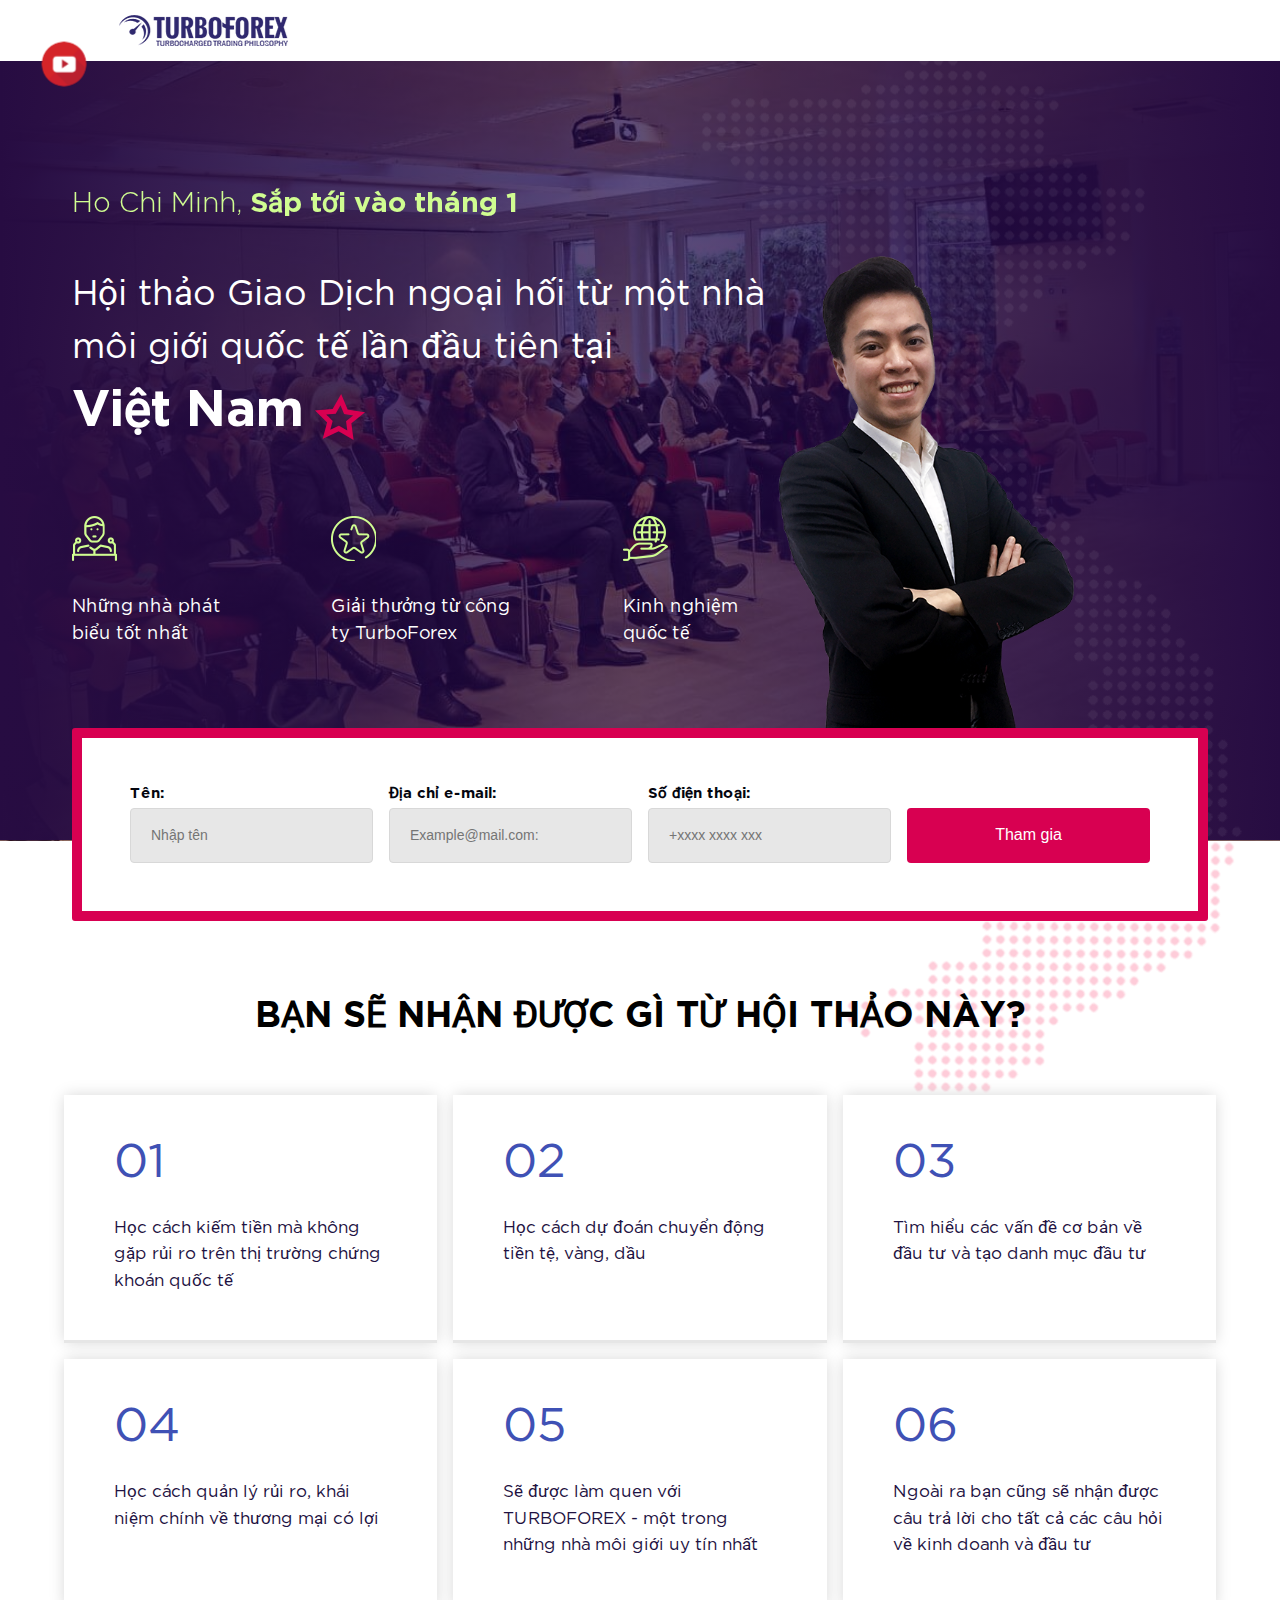
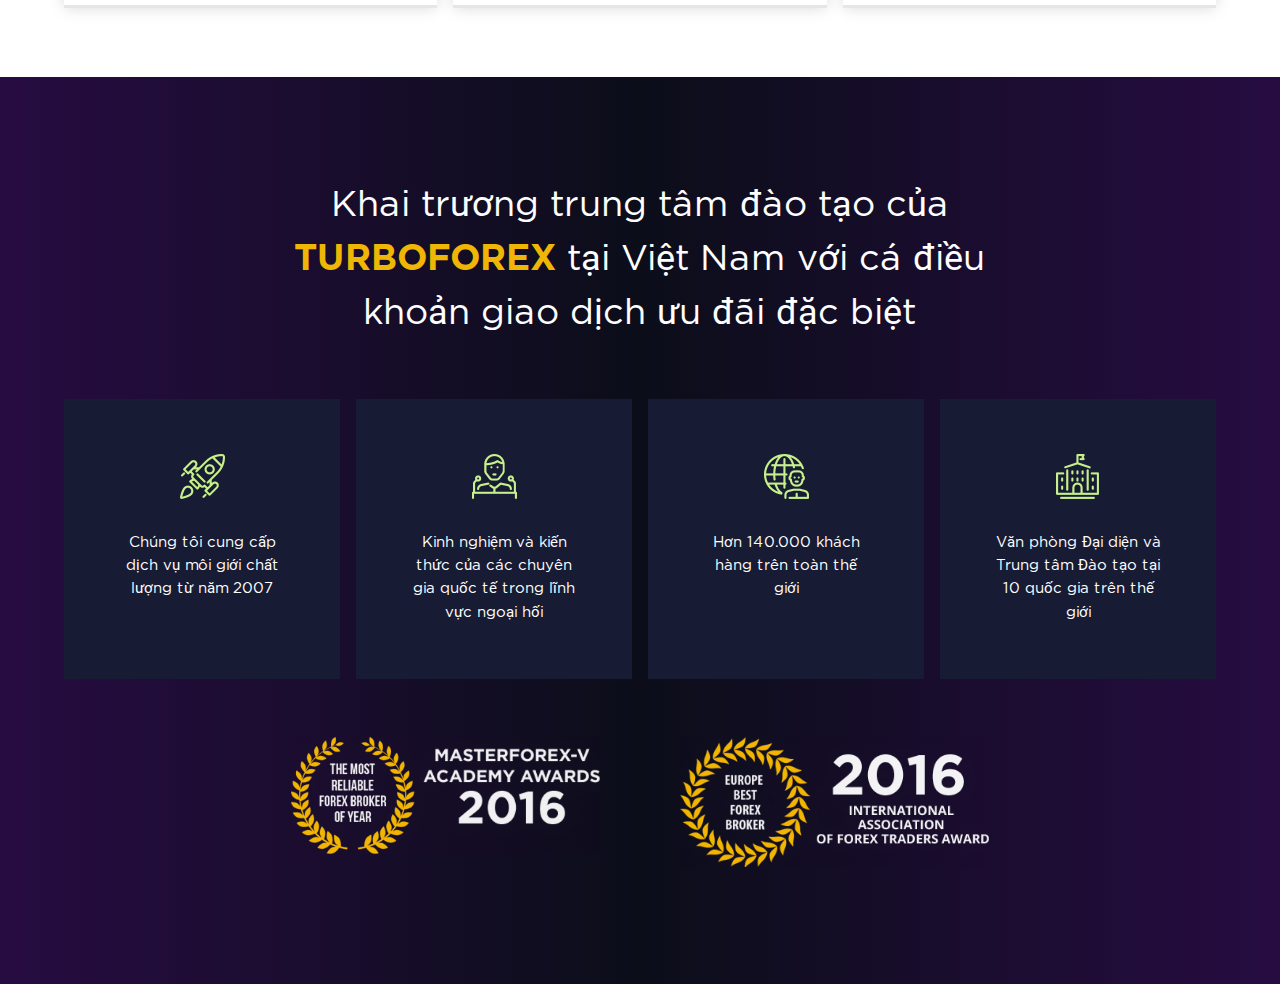
<file: index.html>
<!doctype html>
<html>

  <head>
    <meta charset="utf-8">
    <title>Hội thảo Giao Dịch ngoại hối từ một nhà môi giới quốc tế lần đầu tiên tại ViệtNam</title>
    <meta http-equiv="X-UA-Compatible" content="IE=Edge">
    <meta name="viewport" content="width=device-width, initial-scale=1">
    <meta name="theme-color" content="#fff">
    <meta name="format-detection" content="telephone=no">
    <link rel="stylesheet" media="all" href="css/app.css"> </head>

  <body>
    <!-- BEGIN content -->
    <div class="out">
      <div class="header">
        <div class="center">
          <div class="logo"> <a href="https://turboforex.com/" class="logo__link"></a> </div>
        </div>
      </div>
      <div class="section-first">
        <div class="video"> <button class="video__link js-modal-btn" data-video-id="WzVvrtzWEbo" autoplay="false"></button> </div>
        <div class="top"> <button class="top__page">&#8743</button> </div>
        <div class="center">
          <div class="container">
            <h6 class="section-first__name"> Ho Chi Minh, <span>Sắp tới vào tháng 1</span></h6>
            <h3 class="section-first__caption">Hội thảo Giao Dịch ngoại hối từ một nhà môi giới quốc tế lần đầu tiên tại <span>Việt Nam</span> <i class="icon__1"></i></h3>
            <div class="section-first__sprite">
              <div class="sprite__item">
                <div class="sprite__item__logo_1"></div>
                <p class="sprite__item__text">Những nhà phát biểu tốt nhất</p>
              </div>
              <div class="sprite__item sprite__item_2">
                <div class="sprite__item__logo"></div>
                <p class="sprite__item__text">Giải thưởng từ công ty TurboForex</p>
              </div>
              <div class="sprite__item sprite__item_3">
                <div class="sprite__item__logo"></div>
                <p class="sprite__item__text">Kinh nghiệm quốc tế</p>
              </div>
            </div>
          </div>
          <form action="POST" class="form">
            <div class="form__group">
              <p class="form__label">Tên:</p> <input type="text" class="form__field" placeholder="Nhập tên"> </div>
            <div class="form__group">
              <p class="form__label">Địa chỉ e-mail:</p> <input type="text" class="form__field" placeholder="Example@mail.com:"> </div>
            <div class="form__group">
              <p class="form__label">Số điện thoại:</p> <input type="text" class="form__field" placeholder="+xxxx xxxx xxx"> </div>
            <div class="form__group">
              <p class="form__label hidden">none</p> <button class="form__submit">Tham gia</button> </div>
          </form>
        </div>
      </div>
      <div class="section-second">
        <div class="center">
          <h2 class="caption">Bạn sẽ nhận được gì từ hội thảo này?</h2>
          <div class="section-second__data">
            <div class="data__item">
              <div class="data__item-wrap">
                <p class="data__item__number">01</p>
                <p class="data__item__text">Học cách kiếm tiền mà không gặp rủi ro trên thị trường chứng khoán quốc tế</p>
              </div>
            </div>
            <div class="data__item">
              <div class="data__item-wrap">
                <p class="data__item__number">02</p>
                <p class="data__item__text">Học cách dự đoán chuyển động tiền tệ, vàng, dầu</p>
              </div>
            </div>
            <div class="data__item">
              <div class="data__item-wrap">
                <p class="data__item__number">03</p>
                <p class="data__item__text">Tìm hiểu các vấn đề cơ bản về đầu tư và tạo danh mục đầu tư</p>
              </div>
            </div>
            <div class="data__item">
              <div class="data__item-wrap">
                <p class="data__item__number">04</p>
                <p class="data__item__text">Học cách quản lý rủi ro, khái niệm chính về thương mại có lợi</p>
              </div>
            </div>
            <div class="data__item">
              <div class="data__item-wrap">
                <p class="data__item__number">05</p>
                <p class="data__item__text">Sẽ được làm quen với TURBOFOREX - một trong những nhà môi giới uy tín nhất</p>
              </div>
            </div>
            <div class="data__item">
              <div class="data__item-wrap">
                <p class="data__item__number">06</p>
                <p class="data__item__text">Ngoài ra bạn cũng sẽ nhận được câu trả lời cho tất cả các câu hỏi về kinh doanh và đầu tư</p>
              </div>
            </div>
          </div>
        </div>
      </div>
      <div class="section-third">
        <div class="center">
          <div class="caption__wrap">
            <h2 class="caption caption_third">Khai trương trung tâm đào tạo của <span>TURBOFOREX</span> tại Việt Nam với cá điều khoản giao dịch ưu đãi đặc biệt</h2>
          </div>
          <div class="section-third__data">
            <div class="section-third__data__item">
              <div class="section-third__data__item__wrap">
                <div class="section-third__data__item__icon section-third__data__item__icon_1"></div>
                <p class="section-third__data__item__text">Chúng tôi cung cấp dịch vụ môi giới chất lượng từ năm <span>2007</span></p>
              </div>
            </div>
            <div class="section-third__data__item">
              <div class="section-third__data__item__wrap">
                <div class="section-third__data__item__icon section-third__data__item__icon_2"></div>
                <p class="section-third__data__item__text">Kinh nghiệm và kiến thức của các chuyên gia quốc tế trong lĩnh vực ngoại hối</p>
              </div>
            </div>
            <div class="section-third__data__item">
              <div class="section-third__data__item__wrap">
                <div class="section-third__data__item__icon section-third__data__item__icon_3"></div>
                <p class="section-third__data__item__text">Hơn 140.000 khách hàng trên toàn thế giới</p>
              </div>
            </div>
            <div class="section-third__data__item">
              <div class="section-third__data__item__wrap">
                <div class="section-third__data__item__icon section-third__data__item__icon_4"></div>
                <p class="section-third__data__item__text">Văn phòng Đại diện và Trung tâm Đào tạo tại <span>10</span> quốc gia trên thế giới</p>
              </div>
            </div>
          </div>
          <div class="section-third__award">
            <div class="section-third__award__item"> <img src="./img/partner1.png" alt=""> </div>
            <div class="section-third__award__item section-third__award__item_margin"> <img src="./img/partner2.png" alt=""> </div>
          </div>
        </div>
      </div>
    </div>
    <!-- END content -->
    <!-- BEGIN scripts -->
    <script type="text/javascript" src="js/app.js"></script>
    <!-- END scripts -->
  </body>

</html>
</file>
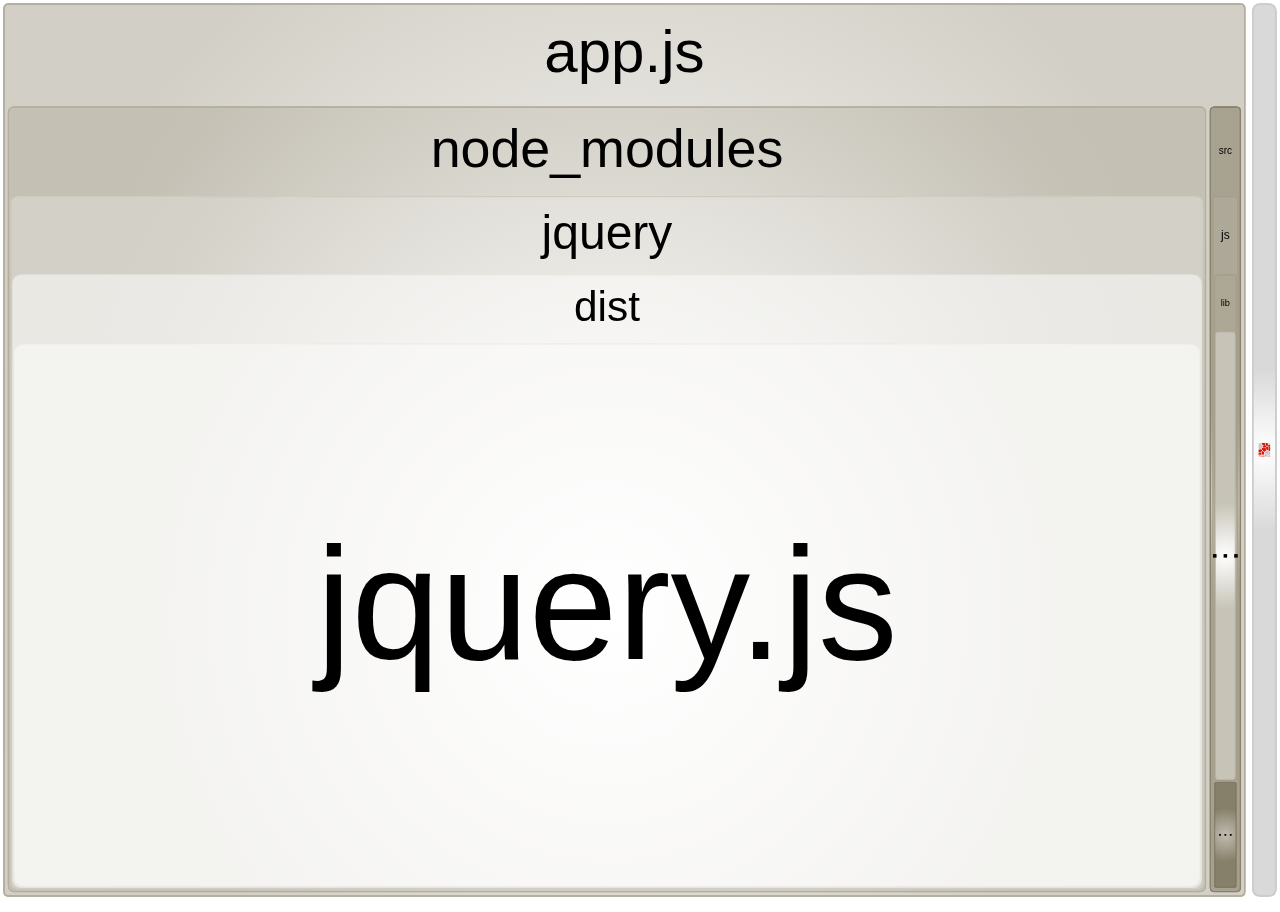
<file: js/report.html>
<!DOCTYPE html>
<html>
  <head>
    <meta charset="UTF-8"/>
    <title>Webpack Bundle Analyzer</title>

    
  <!-- viewer.css -->
  <style>
    html, body, .treemap {
  width: 100%;
  height: 100%;
  padding: 0;
  margin: 0;
  overflow: hidden;
}

.tooltip {
  font: normal 10px Verdana;
  visibility: hidden;
  position: absolute;
  padding: 5px 10px;
  border-radius: 4px;
  background: #fff;
  border: 1px solid #aaa;
  opacity: 0.7;
  white-space: nowrap;
}

  </style>



    
  <!-- node_modules/filesize -->
  <script>
    "use strict";

/**
 * filesize
 *
 * @copyright 2017 Jason Mulligan <jason.mulligan@avoidwork.com>
 * @license BSD-3-Clause
 * @version 3.5.11
 */
(function (global) {
	var b = /^(b|B)$/,
	    symbol = {
		iec: {
			bits: ["b", "Kib", "Mib", "Gib", "Tib", "Pib", "Eib", "Zib", "Yib"],
			bytes: ["B", "KiB", "MiB", "GiB", "TiB", "PiB", "EiB", "ZiB", "YiB"]
		},
		jedec: {
			bits: ["b", "Kb", "Mb", "Gb", "Tb", "Pb", "Eb", "Zb", "Yb"],
			bytes: ["B", "KB", "MB", "GB", "TB", "PB", "EB", "ZB", "YB"]
		}
	},
	    fullform = {
		iec: ["", "kibi", "mebi", "gibi", "tebi", "pebi", "exbi", "zebi", "yobi"],
		jedec: ["", "kilo", "mega", "giga", "tera", "peta", "exa", "zetta", "yotta"]
	};

	/**
  * filesize
  *
  * @method filesize
  * @param  {Mixed}   arg        String, Int or Float to transform
  * @param  {Object}  descriptor [Optional] Flags
  * @return {String}             Readable file size String
  */
	function filesize(arg) {
		var descriptor = arguments.length > 1 && arguments[1] !== undefined ? arguments[1] : {};

		var result = [],
		    val = 0,
		    e = void 0,
		    base = void 0,
		    bits = void 0,
		    ceil = void 0,
		    full = void 0,
		    fullforms = void 0,
		    neg = void 0,
		    num = void 0,
		    output = void 0,
		    round = void 0,
		    unix = void 0,
		    spacer = void 0,
		    standard = void 0,
		    symbols = void 0;

		if (isNaN(arg)) {
			throw new Error("Invalid arguments");
		}

		bits = descriptor.bits === true;
		unix = descriptor.unix === true;
		base = descriptor.base || 2;
		round = descriptor.round !== undefined ? descriptor.round : unix ? 1 : 2;
		spacer = descriptor.spacer !== undefined ? descriptor.spacer : unix ? "" : " ";
		symbols = descriptor.symbols || descriptor.suffixes || {};
		standard = base === 2 ? descriptor.standard || "jedec" : "jedec";
		output = descriptor.output || "string";
		full = descriptor.fullform === true;
		fullforms = descriptor.fullforms instanceof Array ? descriptor.fullforms : [];
		e = descriptor.exponent !== undefined ? descriptor.exponent : -1;
		num = Number(arg);
		neg = num < 0;
		ceil = base > 2 ? 1000 : 1024;

		// Flipping a negative number to determine the size
		if (neg) {
			num = -num;
		}

		// Determining the exponent
		if (e === -1 || isNaN(e)) {
			e = Math.floor(Math.log(num) / Math.log(ceil));

			if (e < 0) {
				e = 0;
			}
		}

		// Exceeding supported length, time to reduce & multiply
		if (e > 8) {
			e = 8;
		}

		// Zero is now a special case because bytes divide by 1
		if (num === 0) {
			result[0] = 0;
			result[1] = unix ? "" : symbol[standard][bits ? "bits" : "bytes"][e];
		} else {
			val = num / (base === 2 ? Math.pow(2, e * 10) : Math.pow(1000, e));

			if (bits) {
				val = val * 8;

				if (val >= ceil && e < 8) {
					val = val / ceil;
					e++;
				}
			}

			result[0] = Number(val.toFixed(e > 0 ? round : 0));
			result[1] = base === 10 && e === 1 ? bits ? "kb" : "kB" : symbol[standard][bits ? "bits" : "bytes"][e];

			if (unix) {
				result[1] = standard === "jedec" ? result[1].charAt(0) : e > 0 ? result[1].replace(/B$/, "") : result[1];

				if (b.test(result[1])) {
					result[0] = Math.floor(result[0]);
					result[1] = "";
				}
			}
		}

		// Decorating a 'diff'
		if (neg) {
			result[0] = -result[0];
		}

		// Applying custom symbol
		result[1] = symbols[result[1]] || result[1];

		// Returning Array, Object, or String (default)
		if (output === "array") {
			return result;
		}

		if (output === "exponent") {
			return e;
		}

		if (output === "object") {
			return { value: result[0], suffix: result[1], symbol: result[1] };
		}

		if (full) {
			result[1] = fullforms[e] ? fullforms[e] : fullform[standard][e] + (bits ? "bit" : "byte") + (result[0] === 1 ? "" : "s");
		}

		return result.join(spacer);
	}

	// Partial application for functional programming
	filesize.partial = function (opt) {
		return function (arg) {
			return filesize(arg, opt);
		};
	};

	// CommonJS, AMD, script tag
	if (typeof exports !== "undefined") {
		module.exports = filesize;
	} else if (typeof define === "function" && define.amd) {
		define(function () {
			return filesize;
		});
	} else {
		global.filesize = filesize;
	}
})(typeof window !== "undefined" ? window : global);

  </script>


    
  <!-- foamtree/carrotsearch.foamtree.asserts.js -->
  <script>
    /**
 * Licensed under the Apache License, Version 2.0 (the "License");
 * you may not use this file except in compliance with
 * the License. You may obtain a copy of the License at
 *
 *     http://www.apache.org/licenses/LICENSE-2.0
 *
 * Unless required by applicable law or agreed to in writing,
 * software distributed under the License is distributed on
 * an "AS IS" BASIS, WITHOUT WARRANTIES OR CONDITIONS OF ANY
 * KIND, either express or implied. See the License for the
 * specific language governing permissions and limitations
 * under the License.
 *
 * Copyright 2002-2016, Carrot Search s.c, All Rights Reserved.
 *
 *
 * Debugging assertions for Carrot Search FoamTree.
 */
(function() {
  /**
   * Option constraints.
   */
  var optionDefinitions = function() {
    var args = {};

    // Static
    args["supported"] = {
      type: "boolean",
      asserts: ReadOnly(),
      static: true
    };
    args["geometry"] = {
      type: "object",
      asserts: ReadOnly(),
      static: true
    };

    [
      "geometry.boundingBox",
      "geometry.polygonCentroid",
      "geometry.rectangleInPolygon",
      "geometry.circleInPolygon",
      "geometry.stabPolygon",
      "context.roundRect",
      "context.fillPolygonWithText",
      "context.scratch",
      "context.replay"
    ].forEach(function (key) {
      args[key] = {
        type: "function",
        asserts: ReadOnly(),
        static: true
      }
    });

    // Special.
    args["dataObject"] = {
      type: "object",
      asserts: Or(IsObject(), IsNull(), IsUndefined())
    };

    args["imageData"] = {
      type: "string",
      asserts: ReadOnly()
    };

    args["viewport"] = {
      type: "object",
      asserts: ReadOnly()
    };

    ([
      "hierarchy",
      "geometry",
      "containerCoordinates",
      "state"
    ]).forEach(function(key) {
        args[key] = {
          type: "object",
          asserts: ReadOnly()
        };
      });

    args["times"] = {
      type: "object",
      asserts: ReadOnly()
    };

    ([
      "selection",
      "open",
      "exposure"
    ]).forEach(function(key) {
        args[key] = {
          type: "mixed"
        };
      });

    // Unconstrained strings
    ([
      "attributionText",
      "attributionLogo",
      "attributionUrl",
      "groupLabelFontFamily",
      "groupLabelFontStyle",
      "groupLabelFontWeight",
      "groupLabelFontVariant",
      "titleBarFontFamily",
      "titleBarFontStyle",
      "titleBarFontWeight",
      "titleBarFontVariant"
    ]).forEach(function(key) {
        args[key] = {
          type: "string",
          asserts: Or(IsString(), IsNull(), IsUndefined())
        };
      });

    // Element identifier
    ([
      "id"
    ]).forEach(function(key) {
        args[key] = {
          type: "string",
          asserts: And(IsString(), IdentifiesExistingElement())
        };
      });

    // DOM element
    ([
      "element"
    ]).forEach(function(key) {
        args[key] = {
          type: "object",
          asserts: IsElement()
        };
      });

    // Booleans
    ([
      "logging",
      "layoutByWeightOrder",
      "relaxationVisible",
      "showZeroWeightGroups",
      "parentOpacityBalancing",
      "descriptionGroupPolygonDrawn",
      "androidStockBrowserWorkaround"
    ]).forEach(function(key) {
        args[key] = {
          type: "boolean",
          asserts: IsBoolean()
        };
      });

    // enums
    args["layout"] = {
      type: "string",
      asserts: And(NotEmpty(), OneOf([
        "relaxed", "ordered", "squarified"
      ]))
    };

    args["stacking"] = {
      type: "string",
      asserts: And(NotEmpty(), OneOf([
        "hierarchical", "flattened"
      ]))
    };
    args["descriptionGroupType"] = {
      type: "string",
      asserts: And(NotEmpty(), OneOf([
        "floating", "stab"
      ]))
    };

    ([
      "initializer", // alias
      "relaxationInitializer"
    ]).forEach(function(key) {
        args[key] = {
          type: "string",
          asserts: And(NotEmpty(), OneOf([
            "fisheye", "squarified", "blackhole", "ordered", "random",

            // Deprecated
            "order", "treemap"
          ]))
        };
      });

    args["groupContentDecoratorTriggering"] = {
      type: "string",
      asserts: And(NotEmpty(), OneOf([
        "onShapeDirty", "onSurfaceDirty"
      ]))
    };

    ([
      "groupGrowingEasing",
      "exposeEasing",
      "rolloutEasing",
      "pullbackEasing",
      "fadeEasing",
      "zoomMouseWheelEasing"
    ]).forEach(function(key) {
        args[key] = {
          type: "string",
          asserts: And(NotEmpty(), OneOf([
            "linear", "bounce",
            "squareIn", "squareOut", "squareInOut",
            "cubicIn", "cubicOut", "cubicInOut",
            "quadIn", "quadOut", "quadInOut"
          ]))
        };
      });

    ([
      "groupFillType",
      "groupStrokeType"
    ]).forEach(function(key) {
        args[key] = {
          type: "string",
          asserts: And(NotEmpty(), OneOf([
            "none", "plain", "gradient"
          ]))
        };
      });

    args["rainbowColorDistribution"] = {
      type: "string",
      asserts: And(NotEmpty(), OneOf([
        "radial", "linear"
      ]))
    };

    args["interactionHandler"] = {
      type: "string",
      asserts: And(NotEmpty(), OneOf([
        "hammerjs", "builtin"
      ]))
    };

    ([
      "wireframeLabelDrawing",
      "wireframeContentDecorationDrawing"
    ]).forEach(function (key) {
        args[key] = {
          type: "string",
          asserts: And(NotEmpty(), OneOf([
            "auto", "always", "never"
          ]))
        };
      });

    args["incrementalDraw"]  = {
      type: "string",
      asserts: And(NotEmpty(), OneOf([
        "none", "accurate", "fast"
      ]))
    };

    ([
      "rolloutStartPoint",
      "pullbackStartPoint"
    ]).forEach(function(key) {
        args[key] = {
          type: "string",
          asserts: And(NotEmpty(), OneOf([
            "center", "topleft", "bottomright", "random"
          ]))
        };
      });

    ([
      "rolloutMethod",
      "pullbackMethod"
    ]).forEach(function(key) {
        args[key] = {
          type: "string",
          asserts: And(NotEmpty(), OneOf([
            "groups", "individual"
          ]))
        };
      });


    // CSS colors
    ([
      "groupSelectionOutlineColor",
      "groupSelectionOutlineShadowColor",
      "groupExposureShadowColor",
      "rainbowStartColor",
      "rainbowEndColor",
      "titleBarBackgroundColor",
      "titleBarTextColor",
      "groupLabelDarkColor",
      "groupLabelLightColor"
    ]).forEach(function(key) {
        args[key] = {
          type: "string",
          asserts: And(NotEmpty(), CssColor())
        }
      });

    // Functions
    ([
      "groupColorDecorator",
      "groupLabelDecorator",
      "groupLabelLayoutDecorator",
      "groupContentDecorator",
      "titleBarDecorator"
    ]).forEach(function(key) {
        args[key] = {
          type: "function",
          asserts: IsFunction()
        }
      });

    // Callbacks
    ([
      "onModelChanging", "onModelChanged", "onRolloutStart", "onRolloutComplete",
      "onRelaxationStep", "onRedraw", "onViewReset",

      "onGroupOpenOrCloseChanging", "onGroupOpenOrCloseChanged",
      "onGroupExposureChanging", "onGroupExposureChanged",
      "onGroupSelectionChanging", "onGroupSelectionChanged",

      "onGroupHover", "onGroupClick", "onGroupDoubleClick", "onGroupHold",
      "onGroupMouseDown", "onGroupMouseUp","onGroupMouseMove", "onGroupMouseWheel",
      "onGroupDragStart", "onGroupDrag", "onGroupDragEnd",
      "onGroupTransformStart", "onGroupTransform", "onGroupTransformEnd",

      "onKeyUp"
    ]).forEach(function(key) {
        args[key] = {
          type: "function | Array",
          asserts: Or(IsFunction(), IsArrayOfFunctions())
        }
      });

    ([
      "groupLabelLineHeight",
      "groupExposureScale",
      "zoomMouseWheelFactor"
    ]).forEach(function(key) {
        args[key] = {
          type: "number",
          asserts: And(NotEmpty(), IsNumeric("[1,∞)"))
        }
      });

    ([
      "groupBorderRadius",
      "groupGrowingDrag",
      "groupUnexposureLabelColorThreshold",
      "rainbowLightnessShiftCenter",
      "parentFillOpacity",
      "parentStrokeOpacity",
      "parentLabelOpacity",
      "groupLabelMaxTotalHeight",
      "groupLabelUpdateThreshold",
      "groupLabelColorThreshold",
      "rolloutTransformationCenter",
      "rolloutPolygonDrag",
      "rolloutPolygonDuration",
      "rolloutLabelDelay",
      "rolloutLabelDrag",
      "rolloutLabelDuration",
      "rolloutChildGroupsDrag",
      "rolloutChildGroupsDelay",
      "pullbackTransformationCenter",
      "pullbackPolygonDelay",
      "pullbackPolygonDrag",
      "pullbackPolygonDuration",
      "pullbackLabelDelay",
      "pullbackLabelDrag",
      "pullbackLabelDuration",
      "pullbackChildGroupsDelay",
      "pullbackChildGroupsDrag",
      "pullbackChildGroupsDuration",
      "attributionLogoScale",
      "descriptionGroupDistanceFromCenter",
      "descriptionGroupSize",
      "descriptionGroupMaxHeight",
      "attributionDistanceFromCenter"
    ]).forEach(function(key) {
        args[key] = {
          type: "number",
          asserts: And(NotEmpty(), IsNumeric("[0,1]"))
        }
      });

    ([
      "rainbowLightnessCorrection",
      "rainbowSaturationCorrection"
    ]).forEach(function(key) {
        args[key] = {
          type: "number",
          asserts: And(NotEmpty(), IsNumeric("[-1,1]"))
        }
      });

    ([
      "rectangleAspectRatioPreference",
      "rolloutScalingStrength",
      "rolloutTranslationXStrength",
      "rolloutTranslationYStrength",
      "rolloutRotationStrength",
      "pullbackScalingStrength",
      "pullbackTranslationXStrength",
      "pullbackTranslationYStrength",
      "pullbackRotationStrength"
    ]).forEach(function(key) {
        args[key] = {
          type: "number",
          asserts: And(NotEmpty(), IsNumeric("(-∞,∞)"))
        }
      });

    ([
      "pixelRatio",
      "wireframePixelRatio",
      "relaxationMaxDuration",
      "relaxationQualityThreshold",
      "groupMinDiameter",
      "maxGroups",
      "maxGroupLevelsDrawn",
      "maxGroupLabelLevelsDrawn",
      "groupGrowingDuration",
      "groupResizingBudget",
      "groupBorderWidth",
      "groupBorderWidthScaling",
      "groupInsetWidth",
      "groupBorderRadiusCorrection",
      "groupSelectionOutlineWidth",
      "groupSelectionOutlineShadowSize",
      "groupFillGradientRadius",
      "groupStrokeWidth",
      "groupStrokeGradientRadius",
      "groupExposureShadowSize",
      "groupExposureZoomMargin",
      "exposeDuration",
      "openCloseDuration",
      "wireframeDrawMaxDuration",
      "wireframeToFinalFadeDuration",
      "wireframeToFinalFadeDelay",
      "finalCompleteDrawMaxDuration",
      "finalIncrementalDrawMaxDuration",
      "finalToWireframeFadeDuration",
      "groupLabelHorizontalPadding",
      "groupLabelVerticalPadding",
      "groupLabelMinFontSize",
      "groupLabelMaxFontSize",
      "rolloutDuration",
      "pullbackDuration",
      "fadeDuration",
      "zoomMouseWheelDuration",
      "maxLabelSizeForTitleBar",
      "titleBarMinFontSize",
      "titleBarMaxFontSize",
      "titleBarTextPaddingLeftRight",
      "titleBarTextPaddingTopBottom",
      "descriptionGroupMinHeight",
      "attributionWeight"
    ]).forEach(function(key) {
        args[key] = {
          type: "number",
          asserts: And(NotEmpty(), IsNumeric("[0,∞)"))
        }
      });

    ([
      "groupSelectionFillHueShift",
      "groupSelectionStrokeHueShift",
      "groupFillGradientCenterHueShift",
      "groupFillGradientRimHueShift",
      "groupStrokePlainHueShift",
      "groupStrokeGradientUpperHueShift",
      "groupStrokeGradientLowerHueShift",
      "groupHoverFillHueShift",
      "groupHoverStrokeHueShift",
      "rainbowColorDistributionAngle",
      "rainbowLightnessDistributionAngle"
    ]).forEach(function(key) {
        args[key] = {
          type: "number",
          asserts: And(NotEmpty(), IsNumeric("[-180,180]"))
        }
      });

    ([
      "groupSelectionFillSaturationShift",
      "groupSelectionFillLightnessShift",
      "groupSelectionStrokeSaturationShift",
      "groupSelectionStrokeLightnessShift",
      "groupFillGradientCenterSaturationShift",
      "groupFillGradientCenterLightnessShift",
      "groupFillGradientRimSaturationShift",
      "groupFillGradientRimLightnessShift",
      "groupStrokePlainSaturationShift",
      "groupStrokePlainLightnessShift",
      "groupStrokeGradientUpperSaturationShift",
      "groupStrokeGradientUpperLightnessShift",
      "groupStrokeGradientLowerSaturationShift",
      "groupStrokeGradientLowerLightnessShift",
      "groupHoverFillSaturationShift",
      "groupHoverFillLightnessShift",
      "groupHoverStrokeSaturationShift",
      "groupHoverStrokeLightnessShift",
      "rainbowLightnessShift",
      "groupUnexposureLightnessShift",
      "groupUnexposureSaturationShift"
    ]).forEach(function(key) {
        args[key] = {
          type: "number",
          asserts: And(NotEmpty(), IsNumeric("[-100,100]"))
        }
      });


    ([
      "groupStrokeGradientAngle"
    ]).forEach(function(key) {
        args[key] = {
          type: "number",
          asserts: And(NotEmpty(), IsNumeric("[0,180]"))
        }
      });

    ([
      "descriptionGroupPosition",
      "attributionPosition"
    ]).forEach(function(key) {
        args[key] = {
          type: "number",
          asserts: And(NotEmpty(), Or(IsNumeric("[0,360)"), OneOf([
            "topleft", "bottomright", "random"
          ])))
        }
      });

    ([
      "attributionTheme"
    ]).forEach(function(key) {
        args[key] = {
          type: "number",
          asserts: And(NotEmpty(), OneOf([
            "light", "dark"
          ]))
        }
      });

    // API changes
    ([
      "supported",
      "id",
      "element",
      "pixelRatio",
      "wireframePixelRatio",

      "dataObject",
      "relaxationInitializer",
      "relaxationMaxDuration",
      "relaxationVisible",
      "relaxationQualityThreshold",
      "groupMinDiameter",
      "showZeroWeightGroups",
    
      "groupGrowingDuration",
      "groupGrowingEasing",
      "groupGrowingDrag",
      "groupResizingBudget",
    
      "groupBorderRadius",
      "groupBorderWidth",
      "groupBorderWidthScaling",
      "groupInsetWidth",
      "groupBorderRadiusCorrection",

      "groupSelectionOutlineWidth",
      "groupSelectionOutlineColor",
      "groupSelectionOutlineShadowSize",
      "groupSelectionOutlineShadowColor",
      "groupSelectionFillHueShift",
      "groupSelectionFillSaturationShift",
      "groupSelectionFillLightnessShift",
      "groupSelectionStrokeHueShift",
      "groupSelectionStrokeSaturationShift",
      "groupSelectionStrokeLightnessShift",
    
      "groupFillType",
      "groupFillGradientRadius",
      "groupFillGradientCenterHueShift",
      "groupFillGradientCenterSaturationShift",
      "groupFillGradientCenterLightnessShift",
      "groupFillGradientRimHueShift",
      "groupFillGradientRimSaturationShift",
      "groupFillGradientRimLightnessShift",
    
      "groupStrokeType",
      "groupStrokeWidth",
      "groupStrokePlainHueShift",
      "groupStrokePlainSaturationShift",
      "groupStrokePlainLightnessShift",
      "groupStrokeGradientRadius",
      "groupStrokeGradientAngle",
      "groupStrokeGradientUpperHueShift",
      "groupStrokeGradientUpperSaturationShift",
      "groupStrokeGradientUpperLightnessShift",
      "groupStrokeGradientLowerHueShift",
      "groupStrokeGradientLowerSaturationShift",
      "groupStrokeGradientLowerLightnessShift",
    
      "groupHoverFillHueShift",
      "groupHoverFillSaturationShift",
      "groupHoverFillLightnessShift",
      "groupHoverStrokeHueShift",
      "groupHoverStrokeSaturationShift",
      "groupHoverStrokeLightnessShift",
    
      "groupExposureScale",
      "groupExposureShadowColor",
      "groupExposureShadowSize",
      "groupExposureZoomMargin",
      "groupUnexposureLightnessShift",
      "groupUnexposureSaturationShift",
      "groupUnexposureLabelColorThreshold",
      "exposeDuration",
      "exposeEasing",

      "groupLabelDecorator",
      "groupColorDecorator",
      "titleBarDecorator",

      "openCloseDuration",
    
      "rainbowStartColor",
      "rainbowEndColor",
      "rainbowColorDistribution",
      "rainbowColorDistributionAngle",
      "rainbowLightnessDistributionAngle",
      "rainbowSaturationCorrection",
      "rainbowLightnessCorrection",
      "rainbowLightnessShift",
      "rainbowLightnessShiftCenter",
    
      "parentFillOpacity",
      "parentStrokeOpacity",
      "parentLabelOpacity",
      "parentOpacityBalancing",
    
      "wireframeDrawMaxDuration",
      "wireframeLabelDrawing",
      "wireframeToFinalFadeDuration",
      "wireframeToFinalFadeDelay",
      "finalCompleteDrawMaxDuration",
      "finalIncrementalDrawMaxDuration",
      "finalToWireframeFadeDuration",
      "androidStockBrowserWorkaround",
    
      "groupLabelFontFamily",
      "groupLabelLineHeight",
      "groupLabelHorizontalPadding",
      "groupLabelVerticalPadding",
      "groupLabelMinFontSize",
      "groupLabelMaxFontSize",
      "groupLabelMaxTotalHeight",
      "groupLabelUpdateThreshold",
      "groupLabelDarkColor",
      "groupLabelLightColor",
      "groupLabelColorThreshold",
    
      "titleBarFontFamily",
      "titleBarMinFontSize",
      "titleBarMaxFontSize",
      "titleBarBackgroundColor",
      "titleBarTextColor",
      "titleBarTextPaddingLeftRight",
      "titleBarTextPaddingTopBottom",
      "maxLabelSizeForTitleBar",

      "rolloutStartPoint",
      "rolloutEasing",
      "rolloutMethod",
      "rolloutDuration",
      "rolloutScalingStrength",
      "rolloutTranslationXStrength",
      "rolloutTranslationYStrength",
      "rolloutRotationStrength",
      "rolloutTransformationCenter",
      "rolloutPolygonDrag",
      "rolloutPolygonDuration",
      "rolloutLabelDelay",
      "rolloutLabelDrag",
      "rolloutLabelDuration",
      "rolloutChildGroupsDrag",
      "rolloutChildGroupsDelay",
    
      "pullbackStartPoint",
      "pullbackEasing",
      "pullbackMethod",
      "pullbackDuration",
      "pullbackScalingStrength",
      "pullbackTranslationXStrength",
      "pullbackTranslationYStrength",
      "pullbackRotationStrength",
      "pullbackTransformationCenter",
      "pullbackPolygonDelay",
      "pullbackPolygonDrag",
      "pullbackPolygonDuration",
      "pullbackLabelDelay",
      "pullbackLabelDrag",
      "pullbackLabelDuration",
      "pullbackChildGroupsDelay",
      "pullbackChildGroupsDrag",
      "pullbackChildGroupsDuration",
    
      "fadeDuration",
      "fadeEasing",
    
      "zoomMouseWheelFactor",
      "zoomMouseWheelDuration",
      "zoomMouseWheelEasing",
    
      "attributionText",
      "attributionLogo",
      "attributionUrl",
    
      "interactionHandler",
    
      "onModelChanged",
      "onRelaxationStep",
    
      "onModelChanging",
      "onViewReset",
      "onGroupOpenOrCloseChanging",
      "onGroupOpenOrCloseChanged",
      "onGroupExposureChanging",
      "onGroupExposureChanged",
      "onGroupSelectionChanging",
      "onGroupSelectionChanged",
      "onRolloutStart",
      "onRolloutComplete",
      "onRedraw",

      "onGroupClick",
      "onGroupDoubleClick",
      "onGroupHold",
      "onGroupHover",
      "onGroupMouseWheel",
      "onGroupMouseDown",
      "onGroupDragStart",
      "onGroupDrag",
      "onGroupDragEnd",
      "onGroupTransformStart",
      "onGroupTransform",
      "onGroupTransformEnd",
      "onKeyUp",
    
      "selection",
      "open",
      "exposure",

      "hierarchy",
      "geometry",
      "state",

      "imageData",
      "logging",
      "times"
    ]).forEach(function(key) {
      args[key].since = "3.0.0";
    });

    ([
      "groupContentDecorator",
      "groupContentDecoratorTriggering",
      "wireframeContentDecorationDrawing",
      "geometry.boundingBox",
      "geometry.polygonCentroid",
      "geometry.rectangleInPolygon",
      "geometry.circleInPolygon",
      "geometry.stabPolygon",
      "context.roundRect",
      "context.fillPolygonWithText",
      "context.scratch",
      "context.replay"
    ]).forEach(function(key) {
      args[key].since = "3.1.0";
    });

    ([
      "maxGroups",
      "maxGroupLevelsDrawn",
      "maxGroupLabelLevelsDrawn"
    ]).forEach(function(key) {
      args[key].since = "3.2.0";
    });

    ([
      "attributionPosition",
      "attributionDistanceFromCenter"
    ]).forEach(function(key) {
      args[key].since = "3.2.1";
    });

    ([
      "groupLabelFontStyle",
      "groupLabelFontWeight",
      "groupLabelFontVariant",
      "titleBarFontStyle",
      "titleBarFontWeight",
      "titleBarFontVariant"
    ]).forEach(function(key) {
      args[key].since = "3.2.2";
    });

    ([
      "viewport"
    ]).forEach(function(key) {
      args[key].since = "3.2.3";
    });

    ([
      "relaxationInitializer",
      "layout",
      "layoutByWeightOrder",
      "rectangleAspectRatioPreference"
    ]).forEach(function(key) {
      args[key].since = "3.3.0";
    });

    ([
      "attributionWeight"
    ]).forEach(function(key) {
      args[key].since = "3.3.1";
    });

    ([
      "stacking",
      "descriptionGroupType",
      "descriptionGroupSize",
      "descriptionGroupMinHeight",
      "descriptionGroupMaxHeight",
      "descriptionGroupPosition",
      "descriptionGroupDistanceFromCenter",
      "attributionLogoScale",
      "attributionTheme",
      "groupLabelLayoutDecorator",
      "descriptionGroupPolygonDrawn",
      "incrementalDraw"
    ]).forEach(function(key) {
      args[key].since = "3.4.0";
    });

    ([
      "onGroupMouseMove",
      "onGroupMouseUp",
      "containerCoordinates"
    ]).forEach(function(key) {
      args[key].since = "3.4.4";
    });

    ([
      "initializer"
    ]).forEach(function(key) {
      args[key].until = "3.5.0";
    });

    return args;
  };


  /**
   * Constraint definitions.
   */

  function valueOf(v) {
    if (typeof v == "function") {
      return "[function]";
    } else {
      return "'" + v + "'";
    }
  }


  var NotEmpty = (function() {
    function NotEmpty() {
      if (this === window) return new NotEmpty();
    }

    NotEmpty.prototype.validate = function(value) {
      if ((typeof value == "undefined") || value == null || ("" + value) === "") {
        throw valueOf(value) + " is empty";
      }
    };

    NotEmpty.prototype.toString = function() {
      return "value is not empty";
    };

    return NotEmpty;
  })();


  var IsNull = (function() {
    function IsNull() {
      if (this === window) return new IsNull();
    }

    IsNull.prototype.validate = function(value) {
      if (value !== null) {
        throw valueOf(value) + " is not null";
      }
    };

    IsNull.prototype.toString = function() {
      return "value is null"
    };

    return IsNull;
  })();


  var IsUndefined = (function() {
    function IsUndefined() {
      if (this === window) return new IsUndefined();
    }

    IsUndefined.prototype.validate = function(value) {
      if (typeof value !== "undefined") {
        throw valueOf(value) + " is not undefined";
      }
    };

    IsUndefined.prototype.toString = function() {
      return "value is undefined";
    };

    return IsUndefined;
  })();


  var IsObject = (function() {
    function IsObject() {
      if (this === window) return new IsObject();
    }

    IsObject.prototype.validate = function(value) {
      if (value !== Object(value)) {
        throw valueOf(value) + " is not an object";
      }
    };

    IsObject.prototype.toString = function() {
      return "value is an object";
    };

    return IsObject;
  })();


  var ReadOnly = (function() {
    function ReadOnly() {
      if (this === window) return new ReadOnly();
    }

    ReadOnly.prototype.validate = function(value) {
      throw "option is read-only";
    };

    ReadOnly.prototype.toString = function() {
      return "option is read-only";
    };

    return ReadOnly;
  })();


  var IsNumeric = (function() {
    function IsNumeric(range) {
      if (this === window) return new IsNumeric(range);

      function inclusiveBracket(v) {
        switch (v) {
          case '[':
          case ']':
            return true;
          case '(':
          case ')':
            return false;
          default:
            throw "Unrecognized bracket op: " + v;
        }
      }

      function parseRange(v) {
        if (v == "∞")  { return Number.POSITIVE_INFINITY; }
        if (v == "-∞") { return Number.NEGATIVE_INFINITY; }
        if (isNaN(parseFloat(v))) throw "Not a number in range: " + v;
        return parseFloat(v);
      }

      // Simplistic range parsing.
      if (range) {
        // "(x,y)" => ["(", "0", ",", "∞", ")"]
        var comps = range.replace(/[\[\]\(\),]/g, " $& ").trim().split(/\s+/);
        this.left = parseRange(comps[1]);
        this.leftInclusive = inclusiveBracket(comps[0]);
        this.right = parseRange(comps[3]);
        this.rightInclusive = inclusiveBracket(comps[4]);
        this.range = range.replace(/∞/g, "infinity");
      }
    }

    IsNumeric.prototype.validate = function(value) {
      if (isNaN(parseFloat(value))) {
        throw valueOf(value) + " is not a number";
      }

      if (!isFinite(value)) {
        throw valueOf(value) + " is not a finite number";
      }

      if (this.range) {
        if ((value < this.left  || (value == this.left  && !this.leftInclusive)) ||
            (value > this.right || (value == this.right && !this.rightInclusive))) {
          throw valueOf(value) + " is not within " + this.range;
        }
      }
    };

    IsNumeric.prototype.toString = function() {
      if (this.range) {
        return "value is a number in range " + this.range;
      } else {
        return "value is a number";
      }
    };

    return IsNumeric;
  })();


  var IsString = (function() {
    function IsString() {
      if (this === window) return new IsString();
    }

    IsString.prototype.validate = function(value) {
      var toString = Object.prototype.toString;
      if (value != null && toString.call(value) != "[object String]") {
        throw valueOf(value) + " is not a string";
      }
    };

    IsString.prototype.toString = function() {
      return "value is a string";
    };

    return IsString;
  })();


  var IsBoolean = (function() {
    function IsBoolean() {
      if (this === window) return new IsBoolean();
    }

    IsBoolean.prototype.validate = function(value) {
      if (value != null && typeof value !== "undefined") {
        if (value !== true && value !== false) {
          throw valueOf(value) + " is not a boolean";
        }
      }
    };

    IsBoolean.prototype.toString = function() {
      return "value is a boolean";
    };

    return IsBoolean;
  })();

  var IsFunction = (function() {
    function IsFunction() {
      if (this === window) return new IsFunction();
    }

    IsFunction.prototype.validate = function(value) {
      if (value != null && value != undefined) {
        if (typeof value !== "function") {
          throw valueOf(value) + " [" + (typeof value) + "] is not a function";
        }
      }
    };

    IsFunction.prototype.toString = function() {
      return "value is a function";
    };

    return IsFunction;
  })();

  var IsArrayOfFunctions = (function() {
    function IsArrayOfFunctions() {
      if (this === window) return new IsArrayOfFunctions();
    }

    IsArrayOfFunctions.prototype.validate = function(value) {
      if (value != null && value != undefined) {
        var arrayOfFunctions = Array.isArray(value);
        if (arrayOfFunctions) {
          value.forEach(function(key) {
            if (typeof key !== "function") {
              arrayOfFunctions = false;
            }
          });
        }
        if (!arrayOfFunctions) {
          throw valueOf(value) + " [" + (typeof value) + "] is not an array of functions";
        }
      }
    };

    IsArrayOfFunctions.prototype.toString = function() {
      return "value is an array of functions";
    };

    return IsArrayOfFunctions;
  })();

  var Matches = (function() {
    function Matches(regexp) {
      if (this === window) { return new Matches(regexp); }
      this.regexp = regexp;
    }

    Matches.prototype.validate = function(value) {
      if (!this.regexp.test(value)) throw valueOf(value) + " does not match " + this.regexp;
    };

    Matches.prototype.toString = function() {
      return "value matches " + this.regexp;
    };

    return Matches;
  })();


  var CssColor = (function() {
    function CssColor() {
      if (this === window) { return new CssColor(); }
    }

    var predefinedColorsRegexp = new RegExp("^(AliceBlue|AntiqueWhite|Aqua|Aquamarine|Azure|Beige|Bisque|Black|BlanchedAlmond|Blue|BlueViolet|Brown|BurlyWood|CadetBlue|Chartreuse|Chocolate|Coral|CornflowerBlue|Cornsilk|Crimson|Cyan|DarkBlue|DarkCyan|DarkGoldenrod|DarkGray|DarkGreen|DarkKhaki|DarkMagenta|DarkOliveGreen|DarkOrange|DarkOrchid|DarkRed|DarkSalmon|DarkSeaGreen|DarkSlateBlue|DarkSlateGray|DarkTurquoise|DarkViolet|DeepPink|DeepSkyBlue|DimGray|DodgerBlue|FireBrick|FloralWhite|ForestGreen|Fuchsia|Gainsboro|GhostWhite|Gold|Goldenrod|Gray|Green|GreenYellow|Honeydew|HotPink|IndianRed|Indigo|Ivory|Khaki|Lavender|LavenderBlush|LawnGreen|LemonChiffon|LightBlue|LightCoral|LightCyan|LightGoldenrodYellow|LightGreen|LightGrey|LightPink|LightSalmon|LightSeaGreen|LightSkyBlue|LightSlateGray|LightSteelBlue|LightYellow|Lime|LimeGreen|Linen|Magenta|Maroon|MediumAquamarine|MediumBlue|MediumOrchid|MediumPurple|MediumSeaGreen|MediumSlateBlue|MediumSpringGreen|MediumTurquoise|MediumVioletRed|MidnightBlue|MintCream|MistyRose|Moccasin|NavajoWhite|Navy|OldLace|Olive|OliveDrab|Orange|OrangeRed|Orchid|PaleGoldenrod|PaleGreen|PaleTurquoise|PaleVioletRed|PapayaWhip|PeachPuff|Peru|Pink|Plum|PowderBlue|Purple|Red|RosyBrown|RoyalBlue|SaddleBrown|Salmon|SandyBrown|SeaGreen|Seashell|Sienna|Silver|SkyBlue|SlateBlue|SlateGray|Snow|SpringGreen|SteelBlue|Tan|Teal|Thistle|Tomato|Turquoise|Violet|Wheat|White|WhiteSmoke|Yellow|YellowGreen)$", "i");

    CssColor.prototype.validate = function(value) {
      if (/^rgba\(\s*([^,\s]+)\s*,\s*([^,\s]+)\s*,\s*([^,\s]+)\s*,\s*([^,\s]+)\s*\)$/.test(value)) {
        return;
      }
      if (/^rgb\(\s*([^,\s]+)\s*,\s*([^,\s]+)\s*,\s*([^,\s]+)\s*\)$/.test(value)) {
        return;
      }
      if (/^hsla\(\s*([^,\s]+)\s*,\s*([^,%\s]+)%\s*,\s*([^,\s%]+)%\s*,\s*([^,\s]+)\s*\)$/.test(value)) {
        return;
      }
      if (/^hsl\(\s*([^,\s]+)\s*,\s*([^,\s%]+)%\s*,\s*([^,\s%]+)%\s*\)$/.test(value)) {
        return;
      }
      if (/^#([0-9a-fA-F]{2})([0-9a-fA-F]{2})([0-9a-fA-F]{2})$/.test(value)) {
        return;
      }
      if (/^#([0-9a-fA-F])([0-9a-fA-F])([0-9a-fA-F])$/.test(value)) {
        return;
      }
      if (predefinedColorsRegexp.test(value)) {
        return;
      }

      throw valueOf(value) + " is not a CSS color specification";
    };

    CssColor.prototype.toString = function() {
      return "value is a CSS color";
    };

    return CssColor;
  })();


  var IdentifiesExistingElement = (function() {
    function IdentifiesExistingElement() {
      if (this === window) return new IdentifiesExistingElement();
    }

    IdentifiesExistingElement.prototype.validate = function(value) {
      var element = document.getElementById(value);
      if (!element) {
        throw valueOf(value) + " is not an identifier of an existing DOM element";
      }
    };

    IdentifiesExistingElement.prototype.toString = function() {
      return "value is an identifier of an existing DOM element";
    };

    return IdentifiesExistingElement;
  })();


  var IsElement = (function() {
    function IsElement() {
      if (this === window) return new IsElement();
    }

    IsElement.prototype.validate = function(value) {
      if (!(value instanceof HTMLElement)) {
        throw valueOf(value) + " is not a DOM element";
      }
    };

    IsElement.prototype.toString = function() {
      return "value is a DOM element";
    };

    return IsElement;
  })();


  var OneOf = (function() {
    function OneOf(values) {
      if (this === window) { return new OneOf(values); }
      this.values = values;
    }

    OneOf.prototype.validate = function(value) {
      if (this.values.indexOf(value) < 0) {
        throw valueOf(value) + " not one of [" + this.values.join(", ") + "]";
      }
    };

    OneOf.prototype.toString = function() {
      return "value one of [" + this.values.join(", ") + "]";
    };

    return OneOf;
  })();


  var Or = (function() {
    function Or() {
      if (this === window) { return Or.apply(new Or(), arguments); }
      this.clauses = Array.prototype.slice.call(arguments);
      return this;
    }

    Or.prototype.validate = function(value) {
      var vetoes = [];
      for (var i = 0; i < this.clauses.length; i++) {
        try {
          this.clauses[i].validate(value);
        } catch (e) {
          vetoes.push(e);
        }
      }

      if (vetoes.length == this.clauses.length) {
        throw vetoes.map(function(e) {return "(" + e + ")";}).join(" and ");
      }
    };

    Or.prototype.toString = function() {
      return this.clauses.map(function(e) {return "(" + e + ")";}).join(" or ");
    };

    return Or;
  })();


  var And = (function() {
    function And() {
      if (this === window) { return And.apply(new And(), arguments); }
      this.clauses = Array.prototype.slice.call(arguments);
      return this;
    }

    And.prototype.validate = function(value) {
      var vetoes = [];
      for (var i = 0; i < this.clauses.length; i++) {
        try {
          this.clauses[i].validate(value);
        } catch (e) {
          vetoes.push(e);
          break;  // fastpath, no need to evaluate further.
        }
      }

      if (vetoes.length != 0) {
        throw vetoes.map(function(e) {return "(" + e + ")";}).join(" and ");
      }
    };

    And.prototype.toString = function() {
      return this.clauses.map(function(e) {return "(" + e + ")";}).join(" and ");
    };

    return And;
  })();

  // Install or defer until FoamTree is loaded.
  var args = optionDefinitions();

  // Validate that there is an assert for each default option
  // and also that there are no asserts referring to non-existing options.
  var foamtreeClass = window["CarrotSearchFoamTree"];
  if (foamtreeClass) {
    var defaults = CarrotSearchFoamTree.defaults;
    for (var option in defaults) {
      if (defaults.hasOwnProperty(option)) {
        if (!args.hasOwnProperty(option)) {
          window.console.error("No assertion defined for option: " + option);
        }
      }
    }
    for (var assert in args) {
      if (args.hasOwnProperty(assert) && !args[assert].static && !args[assert].until) {
        if (!defaults.hasOwnProperty(assert)) {
          window.console.error("No option for assert: " + assert);
        }
      }
    }
  }

  function exists(option) {
    var exists = args.hasOwnProperty(option);
    if (!exists) {
      warn("option " + option + " does not exist.");
    }
    return exists;
  }

  var validator = {
    spec: function (option) {
      if (exists(option)) {
        return args[option];
      }
    },

    exists: exists,

    /**
     * Validates the provided options against the defined asserts,
     * removes invalid options from the object.
     *
     * @param opts
     */
    validate: function (opts, verbose) {
      for (var option in opts) {
        if (opts.hasOwnProperty(option)) {
          var assert = args[option];
          var valid = true;

          if (assert) {
            try {
              assert.asserts && assert.asserts.validate(opts[option]);
              if (verbose) {
                info("option " + option + " set to '" + opts[option] + "'.");
              }
            } catch (e) {
              warn("skipping incorrect value for option " + option + " " + e);
              valid = false;
            }
          } else {
            warn("skipping unknown option " + option);
            valid = false;
          }

          if (!valid) {
            delete opts[option];
          }
        }
      }
    }
  };

  if (foamtreeClass) {
    foamtreeClass["asserts"] = validator;
  } else {
    window["CarrotSearchFoamTree.asserts"] = validator;
  }


  function warn(message) {
    window.console.warn("FoamTree: " + message)
  }

  function info(message) {
    window.console.info("FoamTree: " + message)
  }
})();

/*
 * Build information
 * -----------------
 *
 * Build type    : Carrot Search FoamTree HTML5 (demo variant)
 * Build version : 3.4.4
 * Build number  : FOAMTREE-SOFTWARE4-DIST-26
 * Build time    : Sep 23, 2016
 * Built by      : bamboo
 * Build revision: 36955f78f6b79223438db3b18b9b64b5aad799bb/36955f78
 */
  </script>


    
  <!-- foamtree/carrotsearch.foamtree.js -->
  <script>
    /**
 * Carrot Search FoamTree HTML5 (demo variant)
 * v3.4.4, 36955f78f6b79223438db3b18b9b64b5aad799bb/36955f78, build FOAMTREE-SOFTWARE4-DIST-26, Sep 23, 2016
 * 
 * Carrot Search confidential.
 * Copyright 2002-2016, Carrot Search s.c, All Rights Reserved.
 */
(function() {var v=function(){var a=window.navigator.userAgent,m;try{window.localStorage.setItem("ftap5caavc","ftap5caavc"),window.localStorage.removeItem("ftap5caavc"),m=!0}catch(k){m=!1}return{pf:function(){return/webkit/i.test(a)},nf:function(){return/Mac/.test(a)},mf:function(){return/iPad|iPod|iPhone/.test(a)},jf:function(){return/Android/.test(a)},ii:function(){return"ontouchstart"in window||!!window.DocumentTouch&&document instanceof window.DocumentTouch},hi:function(){return m},gi:function(){var a=document.createElement("canvas");
return!(!a.getContext||!a.getContext("2d"))},Cd:function(a,d){return[].forEach&&v.gi()?a&&a():d&&d()}}}();var aa=function(){function a(){return window.performance&&(window.performance.now||window.performance.mozNow||window.performance.msNow||window.performance.oNow||window.performance.webkitNow)||Date.now}var m=a();return{create:function(){return{now:function(){var k=a();return function(){return k.call(window.performance)}}()}},now:function(){return m.call(window.performance)}}}();function ba(){function a(){if(!c)throw"AF0";var a=aa.now();0!==g&&(k.Jd=a-g);g=a;d=d.filter(function(a){return null!==a});k.frames++;for(var e=0;e<d.length;e++){var b=d[e];null!==b&&(!0===b.ze.call(b.Yg)?d[e]=null:D.Rc(b.repeat)&&(b.repeat=b.repeat-1,0>=b.repeat&&(d[e]=null)))}d=d.filter(function(a){return null!==a});c=!1;m();a=aa.now()-a;0!==a&&(k.Id=a);k.totalTime+=a;k.Pe=1E3*k.frames/k.totalTime;g=0===d.length?0:aa.now()}function m(){0<d.length&&!c&&(c=!0,f(a))}var k=this.rg={frames:0,totalTime:0,
Id:0,Jd:0,Pe:0};da=k;var f=function(){return v.mf()?function(a){window.setTimeout(a,0)}:window.requestAnimationFrame||window.webkitRequestAnimationFrame||window.mozRequestAnimationFrame||window.oRequestAnimationFrame||window.msRequestAnimationFrame||function(){var a=aa.create();return function(e){var b=0;window.setTimeout(function(){var d=a.now();e();b=a.now()-d},16>b?16-b:0)}}()}(),d=[],c=!1,g=0;this.repeat=function(a,e,b){this.cancel(a);d.push({ze:a,Yg:b,repeat:e});m()};this.d=function(a,e){this.repeat(a,
1,e)};this.cancel=function(a){for(var e=0;e<d.length;e++){var b=d[e];null!==b&&b.ze===a&&(d[e]=null)}};this.k=function(){d=[]}}var da;var ea=v.Cd(function(){function a(){this.buffer=[];this.oa=0;this.Fc=D.extend({},g)}function m(a){return function(){var e,b=this.buffer,d=this.oa;b[d++]="call";b[d++]=a;b[d++]=arguments.length;for(e=0;e<arguments.length;e++)b[d++]=arguments[e];this.oa=d}}function k(a){return function(){return d[a].apply(d,arguments)}}var f=document.createElement("canvas");f.width=1;f.height=1;var d=f.getContext("2d"),f=["font"],c="fillStyle globalAlpha globalCompositeOperation lineCap lineDashOffset lineJoin lineWidth miterLimit shadowBlur shadowColor shadowOffsetX shadowOffsetY strokeStyle textAlign textBaseline".split(" "),
g={};c.concat(f).forEach(function(a){g[a]=d[a]});a.prototype.clear=function(){this.oa=0};a.prototype.Na=function(){return 0===this.oa};a.prototype.Sa=function(a){function e(a,b,e){for(var d=0,c=a.oa,f=a.buffer;d<e;)f[c++]=b[d++];a.oa=c}function b(a,b,e,d){for(var c=0;c<e;)switch(b[c++]){case "set":a[b[c++]]=b[c++];break;case "setGlobalAlpha":a[b[c++]]=b[c++]*d;break;case "call":var f=b[c++];switch(b[c++]){case 0:a[f]();break;case 1:a[f](b[c++]);break;case 2:a[f](b[c++],b[c++]);break;case 3:a[f](b[c++],
b[c++],b[c++]);break;case 4:a[f](b[c++],b[c++],b[c++],b[c++]);break;case 5:a[f](b[c++],b[c++],b[c++],b[c++],b[c++]);break;case 6:a[f](b[c++],b[c++],b[c++],b[c++],b[c++],b[c++]);break;case 7:a[f](b[c++],b[c++],b[c++],b[c++],b[c++],b[c++],b[c++]);break;case 8:a[f](b[c++],b[c++],b[c++],b[c++],b[c++],b[c++],b[c++],b[c++]);break;case 9:a[f](b[c++],b[c++],b[c++],b[c++],b[c++],b[c++],b[c++],b[c++],b[c++]);break;default:throw"CB0";}}}a instanceof ea?e(a,this.buffer,this.oa):b(a,this.buffer,this.oa,D.B(a.globalAlpha,
1))};a.prototype.replay=a.prototype.Sa;a.prototype.d=function(){return new a};a.prototype.scratch=a.prototype.d;"arc arcTo beginPath bezierCurveTo clearRect clip closePath drawImage fill fillRect fillText lineTo moveTo putImageData quadraticCurveTo rect rotate scale setLineDash setTransform stroke strokeRect strokeText transform translate".split(" ").forEach(function(c){a.prototype[c]=m(c)});["measureText","createLinearGradient","createRadialGradient","createPattern","getLineDash"].forEach(function(c){a.prototype[c]=
k(c)});["save","restore"].forEach(function(c){a.prototype[c]=function(a,b){return function(){a.apply(this,arguments);b.apply(this,arguments)}}(m(c),k(c))});f.forEach(function(c){Object.defineProperty(a.prototype,c,{set:function(a){d[c]=a;this.Fc[c]=a;var b=this.buffer;b[this.oa++]="set";b[this.oa++]=c;b[this.oa++]=a},get:function(){return this.Fc[c]}})});c.forEach(function(c){Object.defineProperty(a.prototype,c,{set:function(a){this.Fc[c]=a;var b=this.buffer;b[this.oa++]="globalAlpha"===c?"setGlobalAlpha":
"set";b[this.oa++]=c;b[this.oa++]=a},get:function(){return this.Fc[c]}})});a.prototype.roundRect=function(a,c,b,d,f){this.beginPath();this.moveTo(a+f,c);this.lineTo(a+b-f,c);this.quadraticCurveTo(a+b,c,a+b,c+f);this.lineTo(a+b,c+d-f);this.quadraticCurveTo(a+b,c+d,a+b-f,c+d);this.lineTo(a+f,c+d);this.quadraticCurveTo(a,c+d,a,c+d-f);this.lineTo(a,c+f);this.quadraticCurveTo(a,c,a+f,c);this.closePath()};a.prototype.fillPolygonWithText=function(a,c,b,d,f){f||(f={});var k={rb:D.B(f.maxFontSize,G.Ea.rb),
Yc:D.B(f.minFontSize,G.Ea.Yc),lineHeight:D.B(f.lineHeight,G.Ea.lineHeight),ob:D.B(f.horizontalPadding,G.Ea.ob),eb:D.B(f.verticalPadding,G.Ea.eb),sb:D.B(f.maxTotalTextHeight,G.Ea.sb),fontFamily:D.B(f.fontFamily,G.Ea.fontFamily),fontStyle:D.B(f.fontStyle,G.Ea.fontStyle),fontVariant:D.B(f.fontVariant,G.Ea.fontVariant),fontWeight:D.B(f.fontWeight,G.Ea.fontWeight),verticalAlign:D.B(f.verticalAlign,G.Ea.verticalAlign)},g=f.cache;if(g&&D.Q(f,"area")){g.hd||(g.hd=new ea);var q=f.area,s=D.B(f.cacheInvalidationThreshold,
0.05);a=G.ye(k,this,d,a,L.q(a,{}),{x:c,y:b},f.allowForcedSplit||!1,f.allowEllipsis||!1,g,q,s,f.invalidateCache)}else a=G.Me(k,this,d,a,L.q(a,{}),{x:c,y:b},f.allowForcedSplit||!1,f.allowEllipsis||!1);return a.la?{fit:!0,lineCount:a.mc,fontSize:a.fontSize,box:{x:a.da.x,y:a.da.y,w:a.da.f,h:a.da.i},ellipsis:a.ec}:{fit:!1}};return a});var ga=v.Cd(function(){function a(a){this.O=a;this.d=[];this.Hb=[void 0];this.Mc=["#SIZE#px sans-serif"];this.Kd=[0];this.Ld=[1];this.ie=[0];this.je=[0];this.ke=[0];this.Qd=[10];this.hc=[10];this.Rb=[this.Hb,this.Mc,this.hc,this.Kd,this.Ld,this.ie,this.Qd,this.je,this.ke];this.ga=[1,0,0,1,0,0]}function m(a){var c=a.O,d=a.Rb[0].length-1;a.Hb[d]&&(c.setLineDash(a.Hb[d]),c.Sj=a.Kd[d]);c.miterLimit=a.Qd[d];c.lineWidth=a.Ld[d];c.shadowBlur=a.ie[d];c.shadowOffsetX=a.je[d];c.shadowOffsetY=a.ke[d];c.font=
a.Mc[d].replace("#SIZE#",a.hc[d].toString())}function k(a){return function(){return this.O[a].apply(this.O,arguments)}}function f(a){return function(d,e){var f=this.ga;return this.O[a].call(this.O,c(d,e,f),g(d,e,f))}}function d(a){return function(d,e,f,k){var q=this.ga;return this.O[a].call(this.O,c(d,e,q),g(d,e,q),f*q[0],k*q[3])}}function c(a,c,d){return a*d[0]+c*d[2]+d[4]}function g(a,c,d){return a*d[1]+c*d[3]+d[5]}function l(a,c){for(var d=0;d<a.length;d++)a[d]*=c[0];return a}a.prototype.save=
function(){this.d.push(this.ga.slice(0));for(var a=0;a<this.Rb.length;a++){var c=this.Rb[a];c.push(c[c.length-1])}this.O.save()};a.prototype.restore=function(){this.ga=this.d.pop();for(var a=0;a<this.Rb.length;a++)this.Rb[a].pop();this.O.restore();m(this)};a.prototype.scale=function(a,c){var d=this.ga;d[0]*=a;d[1]*=a;d[2]*=c;d[3]*=c;var d=this.ga,e=this.Rb,f=e[0].length-1,k=this.Hb[f];k&&l(k,d);for(k=2;k<e.length;k++){var g=e[k];g[f]*=d[0]}m(this)};a.prototype.translate=function(a,c){var d=this.ga;
d[4]+=d[0]*a+d[2]*c;d[5]+=d[1]*a+d[3]*c};["moveTo","lineTo"].forEach(function(b){a.prototype[b]=f(b)});["clearRect","fillRect","strokeRect","rect"].forEach(function(b){a.prototype[b]=d(b)});"fill stroke beginPath closePath clip createImageData createPattern getImageData putImageData getLineDash setLineDash".split(" ").forEach(function(b){a.prototype[b]=k(b)});[{ub:"lineDashOffset",yb:function(a){return a.Kd}},{ub:"lineWidth",yb:function(a){return a.Ld}},{ub:"miterLimit",yb:function(a){return a.Qd}},
{ub:"shadowBlur",yb:function(a){return a.ie}},{ub:"shadowOffsetX",yb:function(a){return a.je}},{ub:"shadowOffsetY",yb:function(a){return a.ke}}].forEach(function(b){Object.defineProperty(a.prototype,b.ub,{set:function(a){var c=b.yb(this);a*=this.ga[0];c[c.length-1]=a;this.O[b.ub]=a}})});var e=/(\d+(?:\.\d+)?)px/;Object.defineProperty(a.prototype,"font",{set:function(a){var c=e.exec(a);if(1<c.length){var d=this.hc.length-1;this.hc[d]=parseFloat(c[1]);this.Mc[d]=a.replace(e,"#SIZE#px");this.O.font=
this.Mc[d].replace("#SIZE#",(this.hc[d]*this.ga[0]).toString())}}});"fillStyle globalAlpha globalCompositeOperation lineCap lineJoin shadowColor strokeStyle textAlign textBaseline".split(" ").forEach(function(b){Object.defineProperty(a.prototype,b,{set:function(a){this.O[b]=a}})});a.prototype.arc=function(a,d,e,f,k,q){var s=this.ga;this.O.arc(c(a,d,s),g(a,d,s),e*s[0],f,k,q)};a.prototype.arcTo=function(a,d,e,f,k){var q=this.ga;this.O.arc(c(a,d,q),g(a,d,q),c(e,f,q),g(e,f,q),k*q[0])};a.prototype.bezierCurveTo=
function(a,d,e,f,k,q){var s=this.ga;this.O.bezierCurveTo(c(a,d,s),g(a,d,s),c(e,f,s),g(e,f,s),c(k,q,s),g(k,q,s))};a.prototype.drawImage=function(a,d,e,f,k,q,s,l,m){function x(d,e,f,h){C.push(c(d,e,y));C.push(g(d,e,y));f=D.V(f)?a.width:f;h=D.V(h)?a.height:h;C.push(f*y[0]);C.push(h*y[3])}var y=this.ga,C=[a];D.V(q)?x(d,e,f,k):x(q,s,l,m);this.O.drawImage.apply(this.O,C)};a.prototype.quadraticCurveTo=function(a,d,e,f){var k=this.ga;this.O.quadraticCurveTo(c(a,d,k),g(a,d,k),c(e,f,k),g(e,f,k))};a.prototype.fillText=
function(a,d,e,f){var k=this.ga;this.O.fillText(a,c(d,e,k),g(d,e,k),D.Rc(f)?f*k[0]:1E20)};a.prototype.setLineDash=function(a){a=l(a.slice(0),this.ga);this.Hb[this.Hb.length-1]=a;this.O.setLineDash(a)};return a});var ia=function(){var a=!v.pf()||v.mf()||v.jf()?1:7;return{eh:function(){function m(a){a.beginPath();ha.le(a,l)}var k=document.createElement("canvas");k.width=800;k.height=600;var f=k.getContext("2d"),d=k.width,k=k.height,c,g=0,l=[{x:0,y:100}];for(c=1;6>=c;c++)g=2*c*Math.PI/6,l.push({x:0+100*Math.sin(g),y:0+100*Math.cos(g)});c={polygonPlainFill:[m,function(a){a.fillStyle="rgb(255, 0, 0)";a.fill()}],polygonPlainStroke:[m,function(a){a.strokeStyle="rgb(128, 0, 0)";a.lineWidth=2;a.closePath();a.stroke()}],
polygonGradientFill:[m,function(a){var b=a.createRadialGradient(0,0,10,0,0,60);b.addColorStop(0,"rgb(255, 0, 0)");b.addColorStop(1,"rgb(255, 255, 0)");a.fillStyle=b;a.fill()}],polygonGradientStroke:[m,function(a){var b=a.createLinearGradient(-100,-100,100,100);b.addColorStop(0,"rgb(224, 0, 0)");b.addColorStop(1,"rgb(32, 0, 0)");a.strokeStyle=b;a.lineWidth=2;a.closePath();a.stroke()}],polygonExposureShadow:[m,function(a){a.shadowBlur=50;a.shadowColor="rgba(0, 0, 0, 1)";a.fillStyle="rgba(0, 0, 0, 1)";
a.globalCompositeOperation="source-over";a.fill();a.shadowBlur=0;a.shadowColor="transparent";a.globalCompositeOperation="destination-out";a.fill()}],labelPlainFill:[function(a){a.fillStyle="#000";a.font="24px sans-serif";a.textAlign="center"},function(a){a.fillText("Some text",0,-16);a.fillText("for testing purposes",0,16)}]};var g=100/Object.keys(c).length,e=aa.now(),b={},h;for(h in c){var n=c[h],r=aa.now(),p,q=0;do{f.save();f.translate(Math.random()*d,Math.random()*k);p=3*Math.random()+0.5;f.scale(p,
p);for(p=0;p<n.length;p++)n[p](f);f.restore();q++;p=aa.now()}while(p-r<g);b[h]=a*(p-r)/q}b.total=aa.now()-e;return b}}}();var ha={le:function(a,m){var k=m[0];a.moveTo(k.x,k.y);for(var f=m.length-1;0<f;f--)k=m[f],a.lineTo(k.x,k.y)},qj:function(a,m,k,f){var d,c,g,l=[],e=0,b=m.length;for(g=0;g<b;g++)d=m[g],c=m[(g+1)%b],d=L.d(d,c),d=Math.sqrt(d),l.push(d),e+=d;k=f*(k+0.5*f*e/b);var h,n;f={};var e={},r={},p=0;for(g=0;g<b;g++)d=m[g],c=m[(g+1)%b],h=m[(g+2)%b],n=l[(g+1)%b],n=Math.min(0.5,k/n),L.Aa(1-n,c,h,e),L.Aa(n,c,h,r),p++,0==g&&(h=Math.min(0.5,k/l[0]),L.Aa(h,d,c,f),p++,a.moveTo(f.x,f.y)),a.quadraticCurveTo(c.x,c.y,e.x,e.y),
a.lineTo(r.x,r.y);return!0}};function ja(a){function m(a){h[a].style.opacity=r*n[a]}function k(a){a.width=Math.round(c*a.n);a.height=Math.round(g*a.n)}function f(){return/relative|absolute|fixed/.test(window.getComputedStyle(d,null).getPropertyValue("position"))}var d,c,g,l,e,b=[],h={},n={},r=0;this.H=function(b){d=b;f()||(d.style.position="relative");0!=d.clientWidth&&0!=d.clientHeight||na.Pa("element has zero dimensions: "+d.clientWidth+" x "+d.clientHeight+".");d.innerHTML="";c=d.clientWidth;g=d.clientHeight;l=0!==c?c:void 0;
e=0!==g?g:void 0;"embedded"===d.getAttribute("data-foamtree")&&na.Pa("visualization already embedded in the element.");d.setAttribute("data-foamtree","embedded");a.c.p("stage:initialized",this,d,c,g)};this.kb=function(){d.removeAttribute("data-foamtree");b=[];h={};a.c.p("stage:disposed",this,d)};this.k=function(){f()||(d.style.position="relative");c=d.clientWidth;g=d.clientHeight;if(0!==c&&0!==g&&(c!==l||g!==e)){for(var h=b.length-1;0<=h;h--)k(b[h]);a.c.p("stage:resized",l,e,c,g);l=c;e=g}};this.ej=
function(a,b){a.n=b;k(a)};this.oc=function(c,e,f){var g=document.createElement("canvas");g.setAttribute("style","position: absolute; top: 0; bottom: 0; left: 0; right: 0; width: 100%; height: 100%; -webkit-touch-callout: none; -webkit-user-select: none; -moz-user-select: none; -ms-user-select: none; user-select: none;");g.n=e;k(g);b.push(g);h[c]=g;n[c]=1;m(c);f||d.appendChild(g);a.c.p("stage:newLayer",c,g);return g};this.kc=function(a,b){D.V(b)||(n[a]=b,m(a));return n[a]};this.d=function(a){D.V(a)||
(r=a,D.Ga(h,function(a,b){m(b)}));return r}};function oa(a){function m(a,b,e){x=!0;r.x=0;r.y=0;p.x=0;p.y=0;d=h;c.x=n.x;c.y=n.y;b();g*=a;l=e?g/d:a;l=Math.max(0.25/d,l);return!0}function k(a,b){b.x=a.x/h+n.x;b.y=a.y/h+n.y;return b}function f(a,b,c,d,e,f,h,k,g){var s=(a-c)*(f-k)-(b-d)*(e-h);if(1E-5>Math.abs(s))return!1;g.x=((a*d-b*c)*(e-h)-(a-c)*(e*k-f*h))/s;g.y=((a*d-b*c)*(f-k)-(b-d)*(e*k-f*h))/s;return!0}var d=1,c={x:0,y:0},g=1,l=1,e=1,b={x:0,y:0},h=1,n={x:0,y:0},r={x:0,y:0},p={x:0,y:0},q,s,u={x:0,y:0,f:0,i:0},w={x:0,y:0,f:0,i:0,scale:1},x=!0;
a.c.j("stage:initialized",function(a,b,c,d){q=c;s=d;u.x=0;u.y=0;u.f=c;u.i=d;w.x=0;w.y=0;w.f=c;w.i=d;w.scale=1});a.c.j("stage:resized",function(a,d,e,f){function h(a){a.x*=g;a.y*=l}function k(a){h(a);a.f*=g;a.i*=l}q=e;s=f;var g=e/a,l=f/d;h(c);h(n);h(b);h(r);h(p);k(u);k(w)});this.Yb=function(a,d){return m(d,function(){k(a,b)},!0)};this.Y=function(a,d){if(1===Math.round(1E4*d)/1E4){var c=u.x-n.x,e=u.y-n.y;m(1,function(){},!0);return this.d(-c,-e)}return m(d,function(){for(var d=!1;!d;)var d=Math.random(),
c=Math.random(),e=Math.random(),h=Math.random(),d=f(a.x+d*a.f,a.y+c*a.i,u.x+d*u.f,u.y+c*u.i,a.x+e*a.f,a.y+h*a.i,u.x+e*u.f,u.y+h*u.i,b)},!0)};this.sc=function(a,d){var c,e,k,g;c=a.f/a.i;e=q/s;c<e?(k=a.i*e,g=a.i,c=a.x-0.5*(k-a.f),e=a.y):c>e?(k=a.f,g=a.f*s/q,c=a.x,e=a.y-0.5*(g-a.i)):(c=a.x,e=a.y,k=a.f,g=a.i);c-=k*d;e-=g*d;k*=1+2*d;if(f(c,e,n.x,n.y,c+k,e,n.x+q/h,n.y,b))return m(q/h/k,D.ta,!1);x=!1;return this.d(h*(n.x-c),h*(n.y-e))};this.d=function(a,b){var c=Math.round(1E4*a)/1E4,d=Math.round(1E4*b)/
1E4;p.x+=c/h;p.y+=d/h;return 0!==c||0!==d};this.reset=function(a){a&&this.content(0,0,q,s);return this.Y({x:u.x+n.x,y:u.y+n.y,f:u.f/h,i:u.i/h},e/g)};this.Pb=function(a){e=Math.min(1,Math.round(1E4*(a||g))/1E4)};this.k=function(){return n.x<u.x?(u.x-n.x)*h:n.x+q/h>u.x+u.f?-(n.x+q/h-u.x-u.f)*h:0};this.A=function(){return n.y<u.y?(u.y-n.y)*h:n.y+s/h>u.y+u.i?-(n.y+s/h-u.y-u.i)*h:0};this.update=function(a){var e=Math.abs(Math.log(l));6>e?e=2:(e/=4,e+=3*e*(1<l?a:1-a));e=1<l?Math.pow(a,e):1-Math.pow(1-a,
e);e=(x?e:1)*(l-1)+1;h=d*e;n.x=b.x-(b.x-c.x)/e;n.y=b.y-(b.y-c.y)/e;n.x-=r.x*(1-a)+p.x*a;n.y-=r.y*(1-a)+p.y*a;1===a&&(r.x=p.x,r.y=p.y);w.x=n.x;w.y=n.y;w.f=q/h;w.i=s/h;w.scale=h};this.S=function(a){a.x=w.x;a.y=w.y;a.scale=w.scale;return a};this.absolute=function(a,b){return k(a,b||{})};this.md=function(a,b){var c=b||{};c.x=(a.x-n.x)*h;c.y=(a.y-n.y)*h;return c};this.Gc=function(a){return this.scale()<e/a};this.Rd=function(){return D.Ed(h,1)};this.scale=function(){return Math.round(1E4*h)/1E4};this.content=
function(a,b,c,d){u.x=a;u.y=b;u.f=c;u.i=d};this.Ic=function(a,b){var c;for(c=a.length-1;0<=c;c--){var d=a[c];d.save();d.scale(h,h);d.translate(-n.x,-n.y)}b(w);for(c=a.length-1;0<=c;c--)d=a[c],d.restore()}};var T=new function(){function a(a){if("hsl"==a.model||"hsla"==a.model)return a;var f=a.r/=255,d=a.g/=255,c=a.b/=255,g=Math.max(f,d,c),l=Math.min(f,d,c),e,b=(g+l)/2;if(g==l)e=l=0;else{var h=g-l,l=0.5<b?h/(2-g-l):h/(g+l);switch(g){case f:e=(d-c)/h+(d<c?6:0);break;case d:e=(c-f)/h+2;break;case c:e=(f-d)/h+4}e/=6}a.h=360*e;a.s=100*l;a.l=100*b;a.model="hsl";return a}var m={h:0,s:0,l:0,a:1,model:"hsla"};this.Ba=function(k){return D.Sc(k)?a(T.Hg(k)):D.jc(k)?a(k):m};this.Hg=function(a){var f;return(f=/rgba\(\s*([^,\s]+)\s*,\s*([^,\s]+)\s*,\s*([^,\s]+)\s*,\s*([^,\s]+)\s*\)/.exec(a))&&
5==f.length?{r:parseFloat(f[1]),g:parseFloat(f[2]),b:parseFloat(f[3]),a:parseFloat(f[4]),model:"rgba"}:(f=/hsla\(\s*([^,\s]+)\s*,\s*([^,%\s]+)%\s*,\s*([^,\s%]+)%\s*,\s*([^,\s]+)\s*\)/.exec(a))&&5==f.length?{h:parseFloat(f[1]),s:parseFloat(f[2]),l:parseFloat(f[3]),a:parseFloat(f[4]),model:"hsla"}:(f=/rgb\(\s*([^,\s]+)\s*,\s*([^,\s]+)\s*,\s*([^,\s]+)\s*\)/.exec(a))&&4==f.length?{r:parseFloat(f[1]),g:parseFloat(f[2]),b:parseFloat(f[3]),a:1,model:"rgb"}:(f=/hsl\(\s*([^,\s]+)\s*,\s*([^,\s%]+)%\s*,\s*([^,\s%]+)%\s*\)/.exec(a))&&
4==f.length?{h:parseFloat(f[1]),s:parseFloat(f[2]),l:parseFloat(f[3]),a:1,model:"hsl"}:(f=/#([0-9a-fA-F]{2})([0-9a-fA-F]{2})([0-9a-fA-F]{2})/.exec(a))&&4==f.length?{r:parseInt(f[1],16),g:parseInt(f[2],16),b:parseInt(f[3],16),a:1,model:"rgb"}:(f=/#([0-9a-fA-F])([0-9a-fA-F])([0-9a-fA-F])/.exec(a))&&4==f.length?{r:17*parseInt(f[1],16),g:17*parseInt(f[2],16),b:17*parseInt(f[3],16),a:1,model:"rgb"}:m};this.Cg=function(a){function f(a,b,c){0>c&&(c+=1);1<c&&(c-=1);return c<1/6?a+6*(b-a)*c:0.5>c?b:c<2/3?
a+(b-a)*(2/3-c)*6:a}if("rgb"==a.model||"rgba"==a.model)return Math.sqrt(a.r*a.r*0.241+a.g*a.g*0.691+a.b*a.b*0.068)/255;var d,c;d=a.l/100;var g=a.s/100;c=a.h/360;if(0==a.Vj)d=a=c=d;else{var g=0.5>d?d*(1+g):d+g-d*g,l=2*d-g;d=f(l,g,c+1/3);a=f(l,g,c);c=f(l,g,c-1/3)}return Math.sqrt(65025*d*d*0.241+65025*a*a*0.691+65025*c*c*0.068)/255};this.Ng=function(a){if(D.Sc(a))return a;if(D.jc(a))switch(a.model){case "hsla":return T.Ig(a);case "hsl":return T.Ac(a);case "rgba":return T.Lg(a);case "rgb":return T.Kg(a);
default:return"#000"}else return"#000"};this.Lg=function(a){return"rgba("+(0.5+a.r|0)+","+(0.5+a.g|0)+","+(0.5+a.b|0)+","+a.a+")"};this.Kg=function(a){return"rgba("+(0.5+a.r|0)+","+(0.5+a.g|0)+","+(0.5+a.b|0)+")"};this.Ig=function(a){return"hsla("+(0.5+a.h|0)+","+(0.5+a.s|0)+"%,"+(0.5+a.l|0)+"%,"+a.a+")"};this.Ac=function(a){return"hsl("+(0.5+a.h|0)+","+(0.5+a.s|0)+"%,"+(0.5+a.l|0)+"%)"};this.Y=function(a,f,d){return"hsl("+(0.5+a|0)+","+(0.5+f|0)+"%,"+(0.5+d|0)+"%)"}};function V(){var a=!1,m,k=[],f=this,d=new function(){this.N=function(c){c&&(a?c.apply(f,m):k.push(c));return this};this.ih=function(a){f=a;return{then:this.N}}};this.J=function(){m=arguments;for(var c=0;c<k.length;c++)k[c].apply(f,m);a=!0;return this};this.L=function(){return d}}function pa(a){var m=new V,k=a.length;if(0<a.length)for(var f=a.length-1;0<=f;f--)a[f].N(function(){0===--k&&m.J()});else m.J();return m.L()}
function qa(a){var m=0;this.d=function(){m++};this.k=function(){m--;0===m&&a()};this.clear=function(){m=0};this.A=function(){return 0===m}};var ra={Je:function(a,m,k,f){f=f||{};a=a.getBoundingClientRect();f.x=m-a.left;f.y=k-a.top;return f}};function sa(){var a=document,m={};this.addEventListener=function(k,f){var d=m[k];d||(d=[],m[k]=d);d.push(f);a.addEventListener(k,f)};this.d=function(){D.Ga(m,function(k,f){for(var d=k.length-1;0<=d;d--)a.removeEventListener(f,k[d])})}};function ta(a){function m(a){return function(b){k(b)&&a.apply(this,arguments)}}function k(b){for(b=b.target;b;){if(b===a)return!0;b=b.parentElement}return!1}function f(a,b,c){c=c||{};d(a,c);for(var e=0;e<b.length;e++)b[e].call(a.target,c);(void 0===c.Lb&&c.yi||"prevent"===c.Lb)&&a.preventDefault();return c}function d(b,c){ra.Je(a,b.clientX,b.clientY,c);c.altKey=b.altKey;c.metaKey=b.metaKey;c.ctrlKey=b.ctrlKey;c.shiftKey=b.shiftKey;c.wb=3===b.which;return c}var c=new sa,g=[],l=[],e=[],b=[],h=[],n=
[],r=[],p=[],q=[],s=[],u=[];this.d=function(a){g.push(a)};this.k=function(a){h.push(a)};this.ya=function(a){l.push(a)};this.Ba=function(a){e.push(a)};this.Pa=function(a){b.push(a)};this.Aa=function(a){u.push(a)};this.za=function(a){n.push(a)};this.Ja=function(a){r.push(a)};this.Y=function(a){p.push(a)};this.A=function(a){q.push(a)};this.S=function(a){s.push(a)};this.kb=function(){c.d()};var w,x,y,C,B={x:0,y:0},K={x:0,y:0},A=!1,I=!1;c.addEventListener("mousedown",m(function(b){if(b.target!==a){var c=
f(b,e);K.x=c.x;K.y=c.y;B.x=c.x;B.y=c.y;A=!0;f(b,p);x=!1;w=window.setTimeout(function(){100>L.d(B,c)&&(window.clearTimeout(C),f(b,l),x=!0)},400)}}));c.addEventListener("mouseup",function(a){function c(a){var b={};b.x=a.pageX;b.y=a.pageY;return b}f(a,b);if(A){I&&f(a,s);window.clearTimeout(w);if(!x&&!I&&k(a)){var d=c(a);y&&100>L.d(d,y)?f(a,h):f(a,g);y=d;C=window.setTimeout(function(){y=null},350)}I=A=!1}});c.addEventListener("mousemove",function(a){var b=d(a,{});k(a)&&f(a,n,{type:"move"});B.x=b.x;B.y=
b.y;A&&!I&&100<L.d(K,B)&&(I=!0);I&&f(a,q,b)});c.addEventListener("mouseout",m(function(a){f(a,r,{type:"out"})}));c.addEventListener(void 0!==document.onmousewheel?"mousewheel":"MozMousePixelScroll",m(function(a){var b=a.wheelDelta,c=a.detail;f(a,u,{vd:(c?b?0<b/c/40*c?1:-1:-c/(v.nf()?40:19):b/40)/3,yi:!0})}));c.addEventListener("contextmenu",m(function(a){a.preventDefault()}))};var X=function(){function a(a){return function(c){return Math.pow(c,a)}}function m(a){return function(c){return 1-Math.pow(1-c,a)}}function k(a){return function(c){return 1>(c*=2)?0.5*Math.pow(c,a):1-0.5*Math.abs(Math.pow(2-c,a))}}function f(a){return function(c){for(var f=0;f<a.length;f++)c=(0,a[f])(c);return c}}return{pa:function(a){switch(a){case "linear":return X.Ib;case "bounce":return X.Vg;case "squareIn":return X.og;case "squareOut":return X.Qb;case "squareInOut":return X.pg;case "cubicIn":return X.Zg;
case "cubicOut":return X.Ae;case "cubicInOut":return X.$g;case "quadIn":return X.Qi;case "quadOut":return X.Si;case "quadInOut":return X.Ri;default:return X.Ib}},Ib:function(a){return a},Vg:f([k(2),function(a){return 0===a?0:1===a?1:a*(a*(a*(a*(25.9425*a-85.88)+105.78)-58.69)+13.8475)}]),og:a(2),Qb:m(2),pg:k(2),Zg:a(3),Ae:m(3),$g:k(3),Qi:a(2),Si:m(2),Ri:k(2),d:f}}();var D={V:function(a){return void 0===a},of:function(a){return null===a},Rc:function(a){return"[object Number]"===Object.prototype.toString.call(a)},Sc:function(a){return"[object String]"===Object.prototype.toString.call(a)},Fd:function(a){return"function"===typeof a},jc:function(a){return a===Object(a)},Ed:function(a,m){return 1E-6>a-m&&-1E-6<a-m},kf:function(a){return D.V(a)||D.of(a)||D.Sc(a)&&!/\S/.test(a)},Q:function(a,m){return a&&a.hasOwnProperty(m)},nb:function(a,m){if(a)for(var k=m.length-
1;0<=k;k--)if(a.hasOwnProperty(m[k]))return!0;return!1},extend:function(a){D.dh(Array.prototype.slice.call(arguments,1),function(m){if(m)for(var k in m)m.hasOwnProperty(k)&&(a[k]=m[k])});return a},A:function(a,m){return a.map(function(a){return a[m]},[])},dh:function(a,m,k){null!=a&&(a.forEach?a.forEach(m,k):D.Ga(a,m,k))},Ga:function(a,m,k){for(var f in a)if(a.hasOwnProperty(f)&&!1===m.call(k,a[f],f,a))break},B:function(){for(var a=0;a<arguments.length;a++){var m=arguments[a];if(!(D.V(m)||D.Rc(m)&&
isNaN(m)||D.Sc(m)&&D.kf(m)))return m}},cg:function(a,m){var k=a.indexOf(m);0<=k&&a.splice(k,1)},ah:function(a,m,k){var f;return function(){var d=this,c=arguments,g=k&&!f;clearTimeout(f);f=setTimeout(function(){f=null;k||a.apply(d,c)},m);g&&a.apply(d,c)}},defer:function(a){setTimeout(a,1)},k:function(a){return a},ta:function(){}};var ua={ji:function(a,m,k){return v.hi()?function(){var f=m+":"+JSON.stringify(arguments),d=window.localStorage.getItem(f);d&&(d=JSON.parse(d));if(d&&Date.now()-d.t<k)return d.v;d=a.apply(this,arguments);window.localStorage.setItem(f,JSON.stringify({v:d,t:Date.now()}));return d}:a}};var va={m:function(a,m){function k(){var f=[];if(Array.isArray(a))for(var d=0;d<a.length;d++){var c=a[d];c&&f.push(c.apply(m,arguments))}else a&&f.push(a.apply(m,arguments));return f}k.empty=function(){return 0===a.length&&!D.Fd(a)};return k}};function wa(){var a={};this.j=function(m,k){var f=a[m];f||(f=[],a[m]=f);f.push(k)};this.p=function(m,k){var f=a[m];if(f)for(var d=Array.prototype.slice.call(arguments,1),c=0;c<f.length;c++)f[c].apply(this,d)}};var xa={kg:function(a){for(var m="",k=0;k<a.length;k++)m+=String.fromCharCode(a.charCodeAt(k)^1);return m}};function ya(a){function m(b,d,k){var m=this,p,q=0;this.id=g++;this.name=k?k:"{unnamed on "+b+"}";this.target=function(){return b};this.Fb=function(){return-1!=e.indexOf(m)};this.start=function(){if(!m.Fb()){if(-1==e.indexOf(m)){var b=l.now();!0===m.xf(b)&&(e=e.slice(),e.push(m))}0<e.length&&a.repeat(f)}return this};this.stop=function(){for(c(m);p<d.length;p++){var a=d[p];a.ib&&a.Xa.call()}return this};this.eg=function(){p=void 0};this.xf=function(a){q++;if(0!==d.length){var b;D.V(p)?(p=0,b=d[p],b.W&&
b.W.call(b,a,q,m)):b=d[p];for(;p<d.length;){if(b.Xa&&b.Xa.call(b,a,q,m))return!0;b.Da&&b.Da.call(b,a,q,m);D.V(p)&&(p=-1);++p<d.length&&(b=d[p],b.W&&b.W.call(b,a,q,m))}}return!1}}function k(a){return D.V(a)?e.slice():e.filter(function(c){return c.target()===a})}function f(){d();0==e.length&&a.cancel(f)}function d(){var a=l.now();e.forEach(function(d){!0!==d.xf(a)&&c(d)})}function c(a){e=e.filter(function(c){return c!==a})}var g=0,l=aa.create(),e=[];this.d=function(){for(var a=e.length-1;0<=a;a--)e[a].stop();
e=[]};this.D=function(){function a(){}function c(a){var b=a.target,d=a.duration,e=a.ca,f,h;this.W=function(){f={};for(var c in a.G)b.hasOwnProperty(c)&&(f[c]={start:D.V(a.G[c].start)?b[c]:D.Fd(a.G[c].start)?a.G[c].start.call(void 0):a.G[c].start,end:D.V(a.G[c].end)?b[c]:D.Fd(a.G[c].end)?a.G[c].end.call(void 0):a.G[c].end,P:D.V(a.G[c].P)?X.Ib:a.G[c].P});h=l.now()};this.Xa=function(){var a=l.now()-h,a=0===d?1:Math.min(d,a)/d,c;for(c in f){var g=f[c];b[c]=g.start+(g.end-g.start)*g.P(a)}e&&e.call(b,a);
return 1>a}}function d(a,b,c){this.ib=c;this.Xa=function(){a.call(b);return!1}}function e(a){var b;this.W=function(c,d){b=d+a};this.Xa=function(a,c){return c<b}}function f(a){var b;this.W=function(c){b=c+a};this.Xa=function(a){return a<b}}function g(a){this.W=function(){a.forEach(function(a){a.start()})};this.Xa=function(){for(var b=0;b<a.length;b++)if(a[b].Fb())return!0;return!1}}a.m=function(a,b){return new function(){function k(b,c,e,f){return c?(D.V(e)&&(e=a),b.Ab(new d(c,e,f))):b}var l=[];this.Ab=
function(a){l.push(a);return this};this.fb=function(a){return this.Ab(new f(a))};this.oe=function(a){return this.Ab(new e(a||1))};this.call=function(a,b){return k(this,a,b,!1)};this.ib=function(a,b){return k(this,a,b,!0)};this.ia=function(b){D.V(b.target)&&(b.target=a);return this.Ab(new c(b))};this.Ya=function(a){return this.Ab(new g(a))};this.eg=function(){return this.Ab({Xa:function(a,b){b.eg();return!0}})};this.xa=function(){return new m(a,l,b)};this.start=function(){return this.xa().start()};
this.Fg=function(){var a=new V;this.oe().call(a.J).xa();return a.L()};this.bb=function(){var a=this.Fg();this.start();return a}}};a.tc=function(c){k(c).forEach(function(a){a.stop()});return a.m(c,void 0)};return a}()};var Y=function(){var a={Ie:function(a,k){if(a.e)for(var f=a.e,d=0;d<f.length;d++)k(f[d],d)},Jc:function(m,k){if(m.e)for(var f=m.e,d=0;d<f.length;d++)if(!1===a.Jc(f[d],k)||!1===k(f[d],d))return!1}};a.F=a.Jc;a.Kc=function(m,k){if(m.e)for(var f=m.e,d=0;d<f.length;d++)if(!1===k(f[d],d)||!1===a.Kc(f[d],k))return!1};a.Fa=function(m,k){if(m.e)for(var f=m.e,d=0;d<f.length;d++)if(!1===a.Fa(f[d],k))return!1;return k(m)};a.Mj=a.Fa;a.wd=function(m,k){!1!==k(m)&&a.Kc(m,k)};a.Lc=function(m,k){var f=[];a.Kc(m,function(a){f.push(a)});
return k?f.filter(k):f};a.He=function(a,k){for(var f=a.parent;f&&!1!==k(f);)f=f.parent};a.ki=function(a,k){for(var f=a.parent;f&&f!==k;)f=f.parent;return!!f};return a}();var L=new function(){function a(a,f){var d=a.x-f.x,c=a.y-f.y;return d*d+c*c}function m(a,f,d){for(var c=0;c<a.length;c++){var g=L.za(a[c],a[c+1]||a[0],f,d,!0);if(g)return g}}this.za=function(a,f,d,c,g){var l=a.x;a=a.y;var e=f.x-l;f=f.y-a;var b=d.x,h=d.y;d=c.x-b;var n=c.y-h;c=e*n-d*f;if(!(1E-12>=c&&-1E-12<=c)&&(b=b-l,h=h-a,d=(b*n-d*h)/c,c=(b*f-e*h)/c,0<=c&&(g||1>=c)&&0<=d&&1>=d))return{x:l+e*d,y:a+f*d}};this.Jg=function(a,f,d,c){var g=a.x;a=a.y;var l=f.x-g;f=f.y-a;var e=d.x;d=d.y;var b=c.x-e;c=c.y-
d;var h=l*c-b*f;if(!(1E-12>=h&&-1E-12<=h)&&(c=((e-g)*c-b*(d-a))/h,0<=c&&1>=c))return{x:g+l*c,y:a+f*c}};this.qe=function(a,f,d){for(var c=L.k(f,{}),g=L.k(d,{}),l,e=g.x-c.x,b=g.y-c.y,h=[],g=0;g<d.length;g++)l=d[g],h.push({x:l.x-e,y:l.y-b});d=[];l=[];for(g=0;g<a.length;g++){var n=a[g],r=m(f,c,n);r?(d.push(r),l.push(m(h,c,n))):(d.push(null),l.push(null))}for(g=0;g<a.length;g++)if(r=d[g],n=l[g],r&&n){f=a[g];var h=c,p=r.x-c.x,r=r.y-c.y,r=Math.sqrt(p*p+r*r);if(1E-12<r){var p=f.x-c.x,q=f.y-c.y,r=Math.sqrt(p*
p+q*q)/r;f.x=h.x+r*(n.x-h.x);f.y=h.y+r*(n.y-h.y)}else f.x=h.x,f.y=h.y}for(g=0;g<a.length;g++)l=a[g],l.x+=e,l.y+=b};this.q=function(a,f){if(0!==a.length){var d,c,g,l;d=c=a[0].x;g=l=a[0].y;for(var e=a.length;0<--e;)d=Math.min(d,a[e].x),c=Math.max(c,a[e].x),g=Math.min(g,a[e].y),l=Math.max(l,a[e].y);f.x=d;f.y=g;f.f=c-d;f.i=l-g;return f}};this.A=function(a){return[{x:a.x,y:a.y},{x:a.x+a.f,y:a.y},{x:a.x+a.f,y:a.y+a.i},{x:a.x,y:a.y+a.i}]};this.k=function(a,f){for(var d=0,c=0,g=a.length,l=a[0],e=0,b=1;b<
g-1;b++)var h=a[b],n=a[b+1],m=l.y+h.y+n.y,p=(h.x-l.x)*(n.y-l.y)-(n.x-l.x)*(h.y-l.y),d=d+p*(l.x+h.x+n.x),c=c+p*m,e=e+p;f.x=d/(3*e);f.y=c/(3*e);f.ja=e/2;return f};this.se=function(a,f){this.k(a,f);f.Nb=Math.sqrt(f.ja/Math.PI)};this.Ta=function(a,f){for(var d=0;d<a.length;d++){var c=a[d],g=a[d+1]||a[0];if(0>(f.y-c.y)*(g.x-c.x)-(f.x-c.x)*(g.y-c.y))return!1}return!0};this.Mg=function(a,f,d){var c=a.x,g=f.x;a.x>f.x&&(c=f.x,g=a.x);g>d.x+d.f&&(g=d.x+d.f);c<d.x&&(c=d.x);if(c>g)return!1;var l=a.y,e=f.y,b=f.x-
a.x;1E-7<Math.abs(b)&&(e=(f.y-a.y)/b,a=a.y-e*a.x,l=e*c+a,e=e*g+a);l>e&&(c=e,e=l,l=c);e>d.y+d.i&&(e=d.y+d.i);l<d.y&&(l=d.y);return l<=e};this.te=function(k,f,d,c,g){var l,e;function b(b,c,d){if(f.x===n.x&&f.y===n.y)return d;var g=m(k,f,n),p=Math.sqrt(a(g,f)/(b*b+c*c));return p<h?(h=p,l=g.x,e=g.y,0!==c?Math.abs(e-f.y)/Math.abs(c):Math.abs(l-f.x)/Math.abs(b)):d}c=D.B(c,0.5);g=D.B(g,0.5);d=D.B(d,1);var h=Number.MAX_VALUE;e=l=0;var n={x:0,y:0},r,p=c*d;d=(1-c)*d;c=1-g;n.x=f.x-p;n.y=f.y-g;r=b(p,g,r);n.x=
f.x+d;n.y=f.y-g;r=b(d,g,r);n.x=f.x-p;n.y=f.y+c;r=b(p,c,r);n.x=f.x+d;n.y=f.y+c;return r=b(d,c,r)};this.Eg=function(a,f){function d(a,c,d){var e=c.x,f=d.x;c=c.y;d=d.y;var g=f-e,k=d-c;return Math.abs(k*a.x-g*a.y-e*d+f*c)/Math.sqrt(g*g+k*k)}for(var c=a.length,g=d(f,a[c-1],a[0]),l=0;l<c-1;l++){var e=d(f,a[l],a[l+1]);e<g&&(g=e)}return g};this.Wb=function(a,f,d){var c;d={x:f.x+Math.cos(d),y:f.y-Math.sin(d)};var g=[],l=[],e=a.length;for(c=0;c<e;c++){var b=L.Jg(a[c],a[(c+1)%e],f,d);if(b&&(g.push(b),2==l.push(c)))break}if(2==
g.length){var b=g[0],g=g[1],h=l[0],l=l[1],n=[g,b];for(c=h+1;c<=l;c++)n.push(a[c]);for(c=[b,g];l!=h;)l=(l+1)%e,c.push(a[l]);a=[n,c];e=d.x-f.x;c=g.x-b.x;0===e&&(e=d.y-f.y,c=g.y-b.y);(0>e?-1:0<e?1:0)!==(0>c?-1:0<c?1:0)&&a.reverse();return a}};this.Aa=function(a,f,d,c){c.x=a*(f.x-d.x)+d.x;c.y=a*(f.y-d.y)+d.y;return c};this.d=a;this.re=function(a,f,d){if(D.Rc(f))f=2*Math.PI*f/360;else{var c=L.q(a,{});switch(f){case "random":f=Math.random()*Math.PI*2;break;case "top":f=Math.atan2(-c.i,0);break;case "bottom":f=
Math.atan2(c.i,0);break;case "topleft":f=Math.atan2(-c.i,-c.f);break;default:f=Math.atan2(c.i,c.f)}}c=L.k(a,{});return L.Aa(d,m(a,c,{x:c.x+Math.cos(f),y:c.y+Math.sin(f)}),c,{})};return this};var za=new function(){function a(a,d){this.face=a;this.jd=d;this.pc=this.cd=null}function m(a,d,f){this.ma=[a,d,f];this.C=Array(3);var e=d.y-a.y,b=f.z-a.z,h=d.x-a.x;d=d.z-a.z;var k=f.x-a.x;a=f.y-a.y;this.Oa={x:e*b-d*a,y:d*k-h*b,z:h*a-e*k};this.jb=[];this.sd=this.visible=!1}this.S=function(c){function f(b,c,d){var h,g,k=b.ma[0],l=b.Oa,q=l.x,s=l.y,l=l.z,m=Array(n);c=c.jb;h=c.length;for(e=0;e<h;e++)g=c[e].jd,m[g.index]=!0,0>q*(g.x-k.x)+s*(g.y-k.y)+l*(g.z-k.z)&&a.d(b,g);c=d.jb;h=c.length;for(e=0;e<h;e++)g=
c[e].jd,!0!==m[g.index]&&0>q*(g.x-k.x)+s*(g.y-k.y)+l*(g.z-k.z)&&a.d(b,g)}var l,e,b,h,n=c.length;for(l=0;l<n;l++)c[l].index=l,c[l].$b=null;var r=[],p;if(0<(p=function(){function b(a,c,d,e){var f=(c.y-a.y)*(d.z-a.z)-(c.z-a.z)*(d.y-a.y),h=(c.z-a.z)*(d.x-a.x)-(c.x-a.x)*(d.z-a.z),g=(c.x-a.x)*(d.y-a.y)-(c.y-a.y)*(d.x-a.x);return f*e.x+h*e.y+g*e.z>f*a.x+h*a.y+g*a.z?new m(a,c,d):new m(d,c,a)}function d(a,b,c,e){function f(a,b,c){a=a.ma;b=a[0]==b?0:a[1]==b?1:2;return a[(b+1)%3]!=c?(b+2)%3:b}b.C[f(b,c,e)]=
a;a.C[f(a,e,c)]=b}if(4>n)return 0;var e=c[0],f=c[1],h=c[2],g=c[3],k=b(e,f,h,g),l=b(e,h,g,f),q=b(e,f,g,h),s=b(f,h,g,e);d(k,l,h,e);d(k,q,e,f);d(k,s,f,h);d(l,q,g,e);d(l,s,h,g);d(q,s,g,f);r.push(k,l,q,s);for(e=4;e<n;e++)for(f=c[e],h=0;4>h;h++)g=r[h],k=g.ma[0],l=g.Oa,0>l.x*(f.x-k.x)+l.y*(f.y-k.y)+l.z*(f.z-k.z)&&a.d(g,f);return 4}())){for(;p<n;){b=c[p];if(b.$b){for(l=b.$b;null!==l;)l.face.visible=!0,l=l.pc;var q,s;l=0;a:for(;l<r.length;l++)if(h=r[l],!1===h.visible){var u=h.C;for(e=0;3>e;e++)if(!0===u[e].visible){q=
h;s=e;break a}}h=[];var u=[],w=q,x=s;do if(h.push(w),u.push(x),x=(x+1)%3,!1===w.C[x].visible){do for(l=w.ma[x],w=w.C[x],e=0;3>e;e++)w.ma[e]==l&&(x=e);while(!1===w.C[x].visible&&(w!==q||x!==s))}while(w!==q||x!==s);var y=null,C=null;for(l=0;l<h.length;l++){var w=h[l],x=u[l],B=w.C[x],K=w.ma[(x+1)%3],A=w.ma[x],I=K.y-b.y,R=A.z-b.z,O=K.x-b.x,P=K.z-b.z,F=A.x-b.x,U=A.y-b.y,N;0<d.length?(N=d.pop(),N.ma[0]=b,N.ma[1]=K,N.ma[2]=A,N.Oa.x=I*R-P*U,N.Oa.y=P*F-O*R,N.Oa.z=O*U-I*F,N.jb.length=0,N.visible=!1,N.sd=!0):
N={ma:[b,K,A],C:Array(3),Oa:{x:I*R-P*U,y:P*F-O*R,z:O*U-I*F},jb:[],visible:!1};r.push(N);w.C[x]=N;N.C[1]=w;null!==C&&(C.C[0]=N,N.C[2]=C);C=N;null===y&&(y=N);f(N,w,B)}C.C[0]=y;y.C[2]=C;l=[];for(e=0;e<r.length;e++)if(h=r[e],!0===h.visible){u=h.jb;w=u.length;for(b=0;b<w;b++)x=u[b],y=x.cd,C=x.pc,null!==y&&(y.pc=C),null!==C&&(C.cd=y),null===y&&(x.jd.$b=C),k.push(x);h.sd&&d.push(h)}else l.push(h);r=l}p++}for(l=0;l<r.length;l++)h=r[l],h.sd&&d.push(h)}return{Ke:r}};a.d=function(c,d){var f;0<k.length?(f=k.pop(),
f.face=c,f.jd=d,f.pc=null,f.cd=null):f=new a(c,d);c.jb.push(f);var e=d.$b;null!==e&&(e.cd=f);f.pc=e;d.$b=f};for(var k=Array(2E3),f=0;f<k.length;f++)k[f]=new a(null,null);for(var d=Array(1E3),f=0;f<d.length;f++)d[f]={ma:Array(3),C:Array(3),Oa:{x:0,y:0,z:0},jb:[],visible:!1}};var Aa=new function(){function a(a,f,d,c,g,l,e,b){var h=(a-d)*(l-b)-(f-c)*(g-e);return Math.abs(h)<m?void 0:{x:((a*c-f*d)*(g-e)-(a-d)*(g*b-l*e))/h,y:((a*c-f*d)*(l-b)-(f-c)*(g*b-l*e))/h}}var m=1E-12;this.cb=function(k,f){for(var d=k[0],c=d.x,g=d.y,l=d.x,e=d.y,b=k.length-1;0<b;b--)d=k[b],c=Math.min(c,d.x),g=Math.min(g,d.y),l=Math.max(l,d.x),e=Math.max(e,d.y);if(l-c<3*f||e-g<3*f)d=void 0;else{a:{d=!0;void 0==d&&(d=!1);c=[];g=k.length;for(l=0;l<=g;l++){var e=k[l%g],b=k[(l+1)%g],h=k[(l+2)%g],n,r,p;n=b.x-
e.x;r=b.y-e.y;p=Math.sqrt(n*n+r*r);var q=f*n/p,s=f*r/p;n=h.x-b.x;r=h.y-b.y;p=Math.sqrt(n*n+r*r);n=f*n/p;r=f*r/p;if(e=a(e.x-s,e.y+q,b.x-s,b.y+q,b.x-r,b.y+n,h.x-r,h.y+n))if(c.push(e),h=c.length,d&&3<=h&&(e=c[h-3],b=c[h-2],h=c[h-1],0>(b.x-e.x)*(h.y-e.y)-(h.x-e.x)*(b.y-e.y))){d=void 0;break a}}c.shift();d=3>c.length?void 0:c}if(!d)a:{c=k.slice(0);for(d=0;d<k.length;d++){l=k[d%k.length];b=k[(d+1)%k.length];h=b.x-l.x;g=b.y-l.y;e=Math.sqrt(h*h+g*g);h=f*h/e;e=f*g/e;g=l.x-e;l=l.y+h;e=b.x-e;b=b.y+h;if(0!=c.length){s=
g-e;r=l-b;h=[];n=p=!0;q=void 0;for(q=0;q<c.length;q++){var u=s*(l-c[q].y)-(g-c[q].x)*r;u<=m&&u>=-m&&(u=0);h.push(u);0<u&&(p=!1);0>u&&(n=!1)}if(p)c=[];else if(!n){s=[];for(q=0;q<c.length;q++)r=(q+1)%c.length,p=h[q],n=h[r],0<=p&&s.push(c[q]),(0<p&&0>n||0>p&&0<n)&&s.push(a(c[q].x,c[q].y,c[r].x,c[r].y,g,l,e,b));c=s}}if(3>c.length){d=void 0;break a}}d=c}}return d};return this};var Ba=new function(){function a(a){for(var f=a[0].x,d=a[0].y,c=f,g=d,l=1;l<a.length;l++)var e=a[l],f=Math.min(f,e.x),d=Math.min(d,e.y),c=Math.max(c,e.x),g=Math.max(g,e.y);a=c-f;g=g-d;return[{x:f+2*a,y:d+2*g,f:0},{x:f+2*a,y:d-2*g,f:0},{x:f-2*a,y:d+2*g,f:0}]}var m=1E-12;this.S=function(k,f){function d(){for(b=0;b<p.length;b++){var a=p[b],c=a.ma,d=c[0],e=c[1],f=c[2],c=d.x,h=d.y,d=d.z,g=e.x,k=e.y,e=e.z,l=f.x,q=f.y,f=f.z,s=c*(k-q)+g*(q-h)+l*(h-k);a.ha={x:-(h*(e-f)+k*(f-d)+q*(d-e))/s/2,y:-(d*(g-l)+e*(l-
c)+f*(c-g))/s/2}}}function c(a){for(b=0;b<p.length;b++){var c=p[b];c.tb=!L.Ta(a,c.ha)}}function g(a,b){var c=Array(b.length),d;for(d=0;d<c.length;d++)c[d]=[];for(d=0;d<a.length;d++){var e=a[d];if(!(0>e.Oa.z))for(var f=e.C,h=0;h<f.length;h++){var g=f[h];if(!(0>g.Oa.z)){var k=e.ma,l=k[(h+1)%3].index,k=k[h].index;2<l&&c[l-3].push([e,g,2<k?b[k-3]:null])}}}return c}function l(a){var b=[a[0]],c=a[0][0],d=a[0][1],e=a.length,f=1;a:for(;f<e;f++)for(var h=1;h<e;h++){var g=a[h];if(null!==g){if(g[1]===c)if(b.unshift(g),
c=g[0],a[h]=null,b.length===e)break a;else continue;if(g[0]===d&&(b.push(g),d=g[1],a[h]=null,b.length===e))break a}}b[0][0]!=b[e-1][1]&&b.push([b[e-1][1],b[0][0]]);return b}function e(a,b,c,d){var e=[],f=[],h=c.length,g,k=b.length,l=0,q=-1,s=-1,n=-1,p=null,u=d;for(d=0;d<h;d++){var r=(u+1)%h,w=c[u][0],E=c[r][0];if(L.d(w.ha,E.ha)>m)if(w.tb&&E.tb){var J=[],M=[];for(g=0;g<k;g++){q=(l+1)%k;if(p=L.za(b[l],b[q],w.ha,E.ha,!1))if(M.push(l),2===J.push(p))break;l=q}if(2===J.length){q=J[1];p=L.d(w.ha,J[0]);q=
L.d(w.ha,q);w=p<q?0:1;p=p<q?1:0;q=M[w];-1===s&&(s=q);if(-1!==n)for(;q!=n;)n=(n+1)%k,e.push(b[n]),f.push(null);e.push(J[w],J[p]);f.push(c[u][2],null);n=M[p]}}else if(w.tb&&!E.tb)for(g=0;g<k;g++){q=(l+1)%k;if(p=L.za(b[l],b[q],w.ha,E.ha,!1)){if(-1!==n)for(J=n;l!=J;)J=(J+1)%k,e.push(b[J]),f.push(null);e.push(p);f.push(c[u][2]);-1===s&&(s=l);break}l=q}else if(!w.tb&&E.tb)for(g=0;g<k;g++){q=(l+1)%k;if(p=L.za(b[l],b[q],w.ha,E.ha,!1)){e.push(w.ha,p);f.push(c[u][2],null);n=l;break}l=q}else e.push(w.ha),f.push(c[u][2]);
u=r}if(0==e.length)f=e=null;else if(-1!==n)for(;s!=n;)n=(n+1)%k,e.push(b[n]),f.push(null);a.o=e;a.C=f}if(1===k.length)k[0].o=f.slice(0),k[0].C=[];else{var b,h;h=a(f);var n=[],r;for(b=0;b<h.length;b++)r=h[b],n.push({x:r.x,y:r.y,z:r.x*r.x+r.y*r.y-r.f});for(b=0;b<k.length;b++)r=k[b],r.o=null,n.push({x:r.x,y:r.y,z:r.x*r.x+r.y*r.y-r.f});var p=za.S(n).Ke;d();c(f);n=g(p,k);for(b=0;b<k.length;b++)if(r=n[b],0!==r.length){var q=k[b];r=l(r);var s=r.length,u=-1;for(h=0;h<s;h++)r[h][0].tb&&(u=h);if(0<=u)e(q,f,
r,u);else{var u=[],w=[];for(h=0;h<s;h++)L.d(r[h][0].ha,r[(h+1)%s][0].ha)>m&&(u.push(r[h][0].ha),w.push(r[h][2]));q.o=u;q.C=w}q.o&&3>q.o.length&&(q.o=null,q.C=null)}}};this.zc=function(k,f){var d,c,g=!1,l=k.length;for(c=0;c<l;c++)d=k[c],null===d.o&&(g=!0),d.pe=d.f;if(g){var g=a(f),e=[],b,h;c=k.length;for(d=0;d<g.length;d++)b=g[d],e.push({x:b.x,y:b.y,z:b.x*b.x+b.y*b.y});for(d=0;d<c;d++)b=k[d],e.push({x:b.x,y:b.y,z:b.x*b.x+b.y*b.y});b=za.S(e).Ke;g=Array(c);for(d=0;d<c;d++)g[d]={};e=b.length;for(d=0;d<
e;d++)if(h=b[d],0<h.Oa.z){var n=h.ma,m=n.length;for(h=0;h<m-1;h++){var p=n[h].index-3,q=n[h+1].index-3;0<=p&&0<=q&&(g[p][q]=!0,g[q][p]=!0)}h=n[0].index-3;0<=q&&0<=h&&(g[q][h]=!0,g[h][q]=!0)}for(d=0;d<c;d++){h=g[d];b=k[d];var q=Number.MAX_VALUE,e=null,s;for(s in h)h=k[s],n=L.d(b,h),q>n&&(q=n,e=h);b.Tj=e;b.vf=Math.sqrt(q)}for(c=0;c<l;c++)d=k[c],s=Math.min(Math.sqrt(d.f),0.95*d.vf),d.f=s*s;this.S(k,f);for(c=0;c<l;c++)d=k[c],d.pe!==d.f&&0<d.uc&&(s=Math.min(d.uc,d.pe-d.f),d.f+=s,d.uc-=s)}}};var Ca=new function(){this.Dg=function(a){a=a.e;for(var m=0,k=a.length,f=0;f<k;f++){var d=a[f];if(d.o){var c=d.x,g=d.y;L.k(d.o,d);c=c-d.x;d=g-d.y;d=(0<c?c:-c)+(0<d?d:-d);m<d&&(m=d)}}return m};this.ya=function(a,m){var k=a.e,f,d,c,g;switch(m){case "random":return a.e[Math.floor(k.length*Math.random())];case "topleft":f=k[0];var l=f.x+f.y;for(g=1;g<k.length;g++)d=k[g],c=d.x+d.y,c<l&&(l=c,f=d);return f;case "bottomright":f=k[0];l=f.x+f.y;for(g=1;g<k.length;g++)d=k[g],c=d.x+d.y,c>l&&(l=c,f=d);return f;
default:f=k[0];c=d=L.d(a,f);for(g=k.length-1;1<=g;g--)l=k[g],d=L.d(a,l),d<c&&(c=d,f=l);return f}};this.Ja=function(a,m,k){var f=a.e;if(f[0].C){var d=f.length;for(a=0;a<d;a++)f[a].kd=!1,f[a].ic=0;var d=[],c,g;g=c=0;d[c++]=m||f[0];for(m=m.ic=0;g<c;)if(f=d[g++],!f.kd&&f.C){k(f,m++,f.ic);f.kd=!0;var l=f.C,e=l.length;for(a=0;a<e;a++){var b=l[a];b&&!0!==b.kd&&(0===b.ic&&(b.ic=f.ic+1),d[c++]=b)}}}else for(a=0;a<f.length;a++)k(f[a],a,1)}};var G=function(){function a(a,e,h,q,s,p,u,P){var F=D.extend({},l,a);1>a.lineHeight&&(a.lineHeight=1);a=F.fontFamily;var U=F.fontStyle+" "+F.fontVariant+" "+F.fontWeight,N=F.rb,S=F.Yc,t=U+" "+a;F.Oe=t;var z={la:!1,mc:0,fontSize:0};e.save();e.font=U+" "+y+"px "+a;e.textBaseline="middle";e.textAlign="center";m(e,F);h=h.trim();w.text=h;d(q,s,p,x);if(/[\u3000-\u303f\u3040-\u309f\u30a0-\u30ff\uff00-\uff9f\u4e00-\u9faf\u3400-\u4dbf]/.test(h))f(w),k(e,w,t),c(F,w,x,S,N,!0,z);else if(k(e,w,t),c(F,w,x,S,N,!1,
z),!z.la&&(u&&(f(w),k(e,w,t)),P||u))P&&(z.ec=!0),c(F,w,x,S,S,!0,z);if(z.la){var H="",E=0,J=Number.MAX_VALUE,M=Number.MIN_VALUE;g(F,w,z.mc,z.fontSize,x,z.ec,function(a,c){0<H.length&&c===b&&(H+=b);H+=a},function(a,b,c,d,f){d===r&&(H+=n);e.save();e.translate(p.x,b);a=z.fontSize/y;e.scale(a,a);e.fillText(H,0,0);e.restore();H=c;E<f&&(E=f);J>b&&(J=b);M<b&&(M=b)});z.da={x:p.x-E/2,y:J-z.fontSize/2,f:E,i:M-J+z.fontSize};e.restore()}else e.clear&&e.clear();return z}function m(a,c){var d=c.Oe,f=e[d];void 0===
f&&(f={},e[d]=f);f[b]=a.measureText(b).width;f[h]=a.measureText(h).width}function k(a,b,c){var d,f=b.text.split(/(\n|[ \f\r\t\v\u2028\u2029]+|\u00ad+|\u200b+)/),h=[],g=[],k=f.length>>>1;for(d=0;d<k;d++)h.push(f[2*d]),g.push(f[2*d+1]);2*d<f.length&&(h.push(f[2*d]),g.push(void 0));c=e[c];for(d=0;d<h.length;d++)f=h[d],k=c[f],void 0===k&&(k=a.measureText(f).width,c[f]=k);b.ld=h;b.lg=g}function f(a){for(var c=a.text.split(/\s+/),d=[],e={".":!0,",":!0,";":!0,"?":!0,"!":!0,":":!0,"\u3002":!0},f=0;f<c.length;f++){var h=
c[f];if(3<h.length){for(var g="",g=g+h.charAt(0),g=g+h.charAt(1),k=2;k<h.length-2;k++){var q=h.charAt(k);e[q]||(g+=p);g+=q}g+=p;g+=h.charAt(h.length-2);g+=h.charAt(h.length-1);d.push(g)}else d.push(h)}a.text=d.join(b)}function d(a,b,c,d){for(var e,f,h=0;h<a.length;h++)a[h].y===b.y&&(void 0===e?e=h:f=h);void 0===f&&(f=e);e!==f&&a[f].x<a[e].x&&(h=e,e=f,f=h);d.o=a;d.q=b;d.ud=c;d.tf=e;d.uf=f}function c(a,b,c,d,e,f,h){var k=a.lineHeight,q=Math.max(a.eb,0.001),l=a.sb,s=b.ld,n=c.ud,p=c.q,m=void 0,u=void 0;
switch(a.verticalAlign){case "top":n=p.y+p.i-n.y;break;case "bottom":n=n.y-p.y;break;default:n=2*Math.min(n.y-p.y,p.y+p.i-n.y)}l=Math.min(n,l*c.q.i);if(0>=l)h.la=!1;else{n=d;e=Math.min(e,l);p=Math.min(1,l/Math.max(20,b.ld.length));do{var r=(n+e)/2,x=Math.min(s.length,Math.floor((l+r*(k-1-2*q))/(r*k))),w=void 0;if(0<x){var y=1,$=x;do{var Z=Math.floor((y+$)/2);if(g(a,b,Z,r,c,f&&r===d&&Z===x,null,null)){if($=m=w=Z,y===$)break}else if(y=Z+1,y>$)break}while(1)}void 0!==w?n=u=r:e=r}while(e-n>p);void 0===
u?(h.la=!1,h.fontSize=0):(h.la=!0,h.fontSize=u,h.mc=m,h.ec=f&&r===n)}}function g(a,c,d,f,g,k,l,n){var p=a.ob,m=f*(a.lineHeight-1),r=a.verticalAlign,x=Math.max(a.eb,0.001);a=e[a.Oe];var w=c.ld;c=c.lg;var z=g.o,H=g.ud,E=g.tf,J=g.uf,M;switch(r){case "top":g=H.y+f/2+f*x;M=1;break;case "bottom":g=H.y-(f*d+m*(d-1))+f/2-f*x;M=-1;break;default:g=H.y-(f*(d-1)/2+m*(d-1)/2),M=1}r=g;for(x=0;x<d;x++)q[2*x]=g-f/2,q[2*x+1]=g+f/2,g+=M*f,g+=M*m;for(;s.length<q.length;)s.push(Array(2));x=q;g=2*d;M=s;for(var Q=z.length,
$=E,E=(E-1+Q)%Q,Z=J,J=(J+1)%Q,W=0;W<g;){for(var ca=x[W],ka=z[E];ka.y<ca;)$=E,E=(E-1+Q)%Q,ka=z[E];for(var fa=z[J];fa.y<ca;)Z=J,J=(J+1)%Q,fa=z[J];var la=z[$],ma=z[Z],fa=ma.x+(fa.x-ma.x)*(ca-ma.y)/(fa.y-ma.y);M[W][0]=la.x+(ka.x-la.x)*(ca-la.y)/(ka.y-la.y);M[W][1]=fa;W++}for(x=0;x<d;x++)z=2*x,g=H.x,M=g-s[z][0],Q=s[z][1]-g,M=M<Q?M:Q,Q=g-s[z+1][0],z=s[z+1][1]-g,z=Q<z?Q:z,u[x]=2*(M<z?M:z)-p*f;$=a[b]*f/y;M=a[h]*f/y;p=0;E=u[p];H=0;z=void 0;for(x=0;x<w.length;x++){g=w[x];Z=c[x];Q=a[g]*f/y;if(H+Q<E&&w.length-
x>=d-p&&"\n"!=z)H+=Q," "===Z&&(H+=$),l&&l(g,z);else{if(Q>E&&(p!==d-1||!k))return!1;if(p+1>=d){if(k){d=E-H-M;if(d>M||Q>M)d=Math.floor(g.length*d/Q),0<d&&l&&l(g.substring(0,d),z);l&&l(h,void 0);n&&n(p,r,g,z,H);return!0}return!1}p++;n&&n(p,r,g,z,H);r+=f;r+=m;E=u[p];H=Q;" "===Z&&(H+=$);if(Q>E&&(p!==d||!k))return!1}z=Z}n&&n(p,r,void 0,void 0,H);return!0}var l={rb:72,Yc:0,lineHeight:1.05,ob:1,eb:0.5,sb:0.9,fontFamily:"sans-serif",fontStyle:"normal",fontWeight:"normal",fontVariant:"normal",verticalAlign:"center"},
e={},b=" ",h="\u2026",n="\u2010",r="\u00ad",p="\u200b",q=[],s=[],u=[],w={text:"",ld:void 0,lg:void 0},x={o:void 0,q:void 0,ud:void 0,tf:0,uf:0},y=100;return{Me:a,ye:function(b,c,d,e,f,g,h,k,l,q,n,s){var p,m=0,u=0;d=d.toString().trim();!s&&l.result&&d===l.sg&&Math.abs(q-l.ve)/q<=n&&(p=l.result,p.la&&(m=g.x-l.zg,u=g.y-l.Ag,n=l.hd,c.save(),c.translate(m,u),n.Sa(c),c.restore()));p||(n=l.hd,n.clear(),p=a(b,n,d,e,f,g,h,k),p.la&&n.Sa(c),l.ve=q,l.zg=g.x,l.Ag=g.y,l.result=p,l.sg=d);return p.la?{la:!0,mc:p.mc,
fontSize:p.fontSize,da:{x:p.da.x+m,y:p.da.y+u,f:p.da.f,i:p.da.i},ec:p.ec}:{la:!1}},xi:function(){return{ve:0,zg:0,Ag:0,result:void 0,hd:new ea,sg:void 0}},Ea:l}}();var Da=new function(){function a(a,d){return function(c,g,l,e){function b(a,c,e,f,g){if(0!=a.length){var n=a.shift(),q=k(n),s,p,m,r;if(d(f,g)){s=c;m=q/f;do{q=n.shift();p=q.vc;r=p/m;p=q;var P=e,F=m;p.x=s+r/2;p.y=P+F/2;l&&h(q,s,e,r,m);s+=r}while(0<n.length);return b(a,c,e+m,f,g-m)}s=e;r=q/g;do q=n.shift(),p=q.vc,m=p/r,p=q,P=s,F=m,p.x=c+r/2,p.y=P+F/2,l&&h(q,c,s,r,m),s+=m;while(0<n.length);return b(a,c+r,e,f-r,g)}}function h(a,b,c,d,e){a.o=[{x:b,y:c},{x:b+d,y:c},{x:b+d,y:c+e},{x:b,y:c+e}]}var n=g.x,m=
g.y,p=g.f;g=g.i;if(0!=c.length)if(1==c.length)c[0].x=n+p/2,c[0].y=m+g/2,c[0].Dd=0,l&&h(c[0],n,m,p,g);else{c=c.slice(0);for(var q=0,s=0;s<c.length;s++)q+=c[s].T;q=p*g/q;for(s=0;s<c.length;s++)c[s].vc=c[s].T*q;e=a(c,p,g,[[c.shift()]],e);b(e,n,m,p,g)}}}function m(a,d,c,g){function l(a){return Math.max(Math.pow(h*a/b,c),Math.pow(b/(h*a),g))}var e=k(a),b=e*e,h=d*d;d=l(a[0].vc);for(e=1;e<a.length;e++)d=Math.max(d,l(a[e].vc));return d}function k(a){for(var d=0,c=0;c<a.length;c++)d+=a[c].vc;return d}this.ue=
a(function(a,d,c,g,l){l=Math.pow(2,l);for(var e=1/l,b=d<c;0<a.length;){var h=g[g.length-1],n=a.shift(),r=b?d:c,p=b?l:e,q=b?e:l,s=m(h,r,p,q);h.push(n);r=m(h,r,p,q);s<r&&(h.pop(),g.push([n]),b?c-=k(h)/d:d-=k(h)/c,b=d<c)}return g},function(a,d){return a<d});this.Xb=a(function(a,d,c,g,l){function e(a){if(1<g.length){for(var c=g[g.length-1],e=g[g.length-2].slice(0),f=0;f<c.length;f++)e.push(c[f]);m(e,d,b,h)<a&&g.splice(-2,2,e)}}for(var b=Math.pow(2,l),h=1/b;0<a.length;){c=g[g.length-1];l=m(c,d,b,h);if(0==
a.length)return;var k=a.shift();c.push(k);var r=m(c,d,b,h);l<r&&(c.pop(),e(l),g.push([k]))}e(m(g[g.length-1],d,b,h));return g},function(){return!0})};function Ea(a){var m={},k=a.Ud,f;a.c.j("model:loaded",function(a){f=a});this.H=function(){a.c.p("api:initialized",this)};this.Cc=function(a,c,f,l){this.od(m,c);this.pd(m,c);this.nd(m,c,!1);l&&l(m);a(k,m,f)};this.td=function(a,c,g,k,e,b,h){if(a){for(a=c.length-1;0<=a;a--){var n=c[a],m=D.extend({group:n.group},e);m[g]=k(n);b(m)}0<c.length&&h(D.extend({groups:Y.Lc(f,k).map(function(a){return a.group})},e))}};this.pd=function(a,c){a.selected=c.selected;a.hovered=c.Db;a.open=c.open;a.openness=c.Kb;a.exposed=
c.U;a.exposure=c.ka;a.transitionProgress=c.ua;a.revealed=!c.ba.Na();a.browseable=c.Qa?c.M:void 0;a.visible=c.ea;a.labelDrawn=c.ra&&c.ra.la;return a};this.od=function(a,c){var f=c.parent;a.group=c.group;a.parent=f&&f.group;a.weightNormalized=c.xg;a.level=c.R-1;a.siblingCount=f&&f.e.length;a.hasChildren=!c.empty();a.index=c.index;a.indexByWeight=c.Dd;a.description=c.description;a.attribution=c.na;return a};this.nd=function(a,c,f){a.polygonCenterX=c.K.x;a.polygonCenterY=c.K.y;a.polygonArea=c.K.ja;a.boxLeft=
c.q.x;a.boxTop=c.q.y;a.boxWidth=c.q.f;a.boxHeight=c.q.i;if(c.ra&&c.ra.la){var k=c.ra.da;a.labelBoxLeft=k.x;a.labelBoxTop=k.y;a.labelBoxWidth=k.f;a.labelBoxHeight=k.i;a.labelFontSize=c.ra.fontSize}f&&c.aa&&(a.polygon=c.aa.map(function(a){return{x:a.x,y:a.y}}),a.neighbors=c.C&&c.C.map(function(a){return a&&a.group}));return a}};var na=new function(){var a=window.console;this.Pa=function(a){throw"FoamTree: "+a;};this.info=function(m){a.info("FoamTree: "+m)};this.warn=function(m){a.warn("FoamTree: "+m)}};function Fa(a){function m(b,c){b.e=[];b.La=!0;var e=d(c),f=0;if("flattened"==a.ab&&0<c.length&&0<b.R){var g=c.reduce(function(a,b){return a+D.B(b.weight,1)},0),h=k(b.group,!1);h.description=!0;h.T=g*a.cc;h.index=f++;h.parent=b;h.R=b.R+1;h.id=h.id+"_d";b.e.push(h)}for(g=0;g<c.length;g++){var l=c[g],h=D.B(l.weight,1);if(0>=h)if(a.tj)h=0.9*e;else continue;l=k(l,!0);l.T=h;l.index=f;l.parent=b;l.R=b.R+1;b.e.push(l);f++}}function k(a,b){var c=new Ga;f(a);c.id=a.__id;c.group=a;b&&(n[a.__id]=c);return c}
function f(a){D.Q(a,"__id")||(Object.defineProperty(a,"__id",{enumerable:!1,configurable:!1,writable:!1,value:h}),h++)}function d(a){for(var b=Number.MAX_VALUE,c=0;c<a.length;c++){var d=a[c].weight;0<d&&b>d&&(b=d)}b===Number.MAX_VALUE&&(b=1);return b}function c(a){if(!a.empty()){a=a.e;var b=0,c;for(c=a.length-1;0<=c;c--){var d=a[c].T;b<d&&(b=d)}for(c=a.length-1;0<=c;c--)d=a[c],d.xg=d.T/b}}function g(a){if(!a.empty()){a=a.e.slice(0).sort(function(a,b){return a.T<b.T?1:a.T>b.T?-1:a.index-b.index});
for(var b=0;b<a.length;b++)a[b].Dd=b}}function l(){for(var c=b.e.reduce(function(a,b){return a+b.T},0),d=0;d<b.e.length;d++){var e=b.e[d];e.na&&(e.T=Math.max(0.025,a.Ug)*c)}}var e=this,b=new Ga,h,n,r,p,q;this.H=function(){return b};this.S=function(b){var d=b.group.groups,e=a.pi;return!b.e&&!b.description&&d&&0<d.length&&q+d.length<=e?(q+=d.length,m(b,d),c(b),g(b),!0):!1};this.Y=function(a){function d(a){var b=a.groups;if(b)for(var c=0;c<b.length;c++){var e=b[c];f(e);var h=e.__id;n[h]=null;p[h]=a;
h=e.id;D.V(h)||(r[h]=e);d(e)}}function e(a,b){if(!a)return b;var c=Math.max(b,a.__id||0),d=a.groups;if(d&&0<d.length)for(var f=d.length-1;0<=f;f--)c=e(d[f],c);return c}b.group=a;b.Ca=!1;b.M=!1;b.Qa=!1;b.open=!0;b.Kb=1;h=e(a,0)+1;n={};r={};p={};q=0;a&&(f(a),n[a.__id]=b,D.V(a.id)||(r[a.id]=a),d(a));m(b,a&&a.groups||[]);(function(a){if(!a.empty()){var b=k({attribution:!0});b.index=a.e.length;b.parent=a;b.R=a.R+1;b.na=!0;a.e.push(b)}})(b);c(b);l();g(b)};this.update=function(){Y.Fa(b,function(a){if(!a.empty()){a=
a.e;for(var b=d(a.map(function(a){return a.group})),c=0;c<a.length;c++){var e=a[c];e.T=0<e.group.weight?e.group.weight:0.9*b}}});c(b);l();g(b)};this.A=function(a){return function(){if(D.V(a)||D.of(a))return[];if(Array.isArray(a))return a.map(e.d,e);if(D.jc(a)){if(D.Q(a,"__id"))return[e.d(a)];if(D.Q(a,"all")){var c=[];Y.F(b,function(a){c.push(a)});return c}if(D.Q(a,"groups"))return e.A(a.groups)}return[e.d(a)]}().filter(function(a){return void 0!==a})};this.d=function(a){if(D.jc(a)&&D.Q(a,"__id")){if(a=
a.__id,D.Q(n,a)){if(null===n[a]){for(var b=p[a],c=[];b;){b=b.__id;c.push(b);if(n[b])break;b=p[b]}for(b=c.length-1;0<=b;b--)this.S(n[c[b]])}return n[a]}}else if(D.Q(r,a))return this.d(r[a])};this.k=function(a,b,c){return{e:e.A(a),Ia:D.B(a&&a[b],!0),Ha:D.B(a&&a.keepPrevious,c)}}}function Ha(a,m,k){var f={};m.Ha&&Y.F(a,function(a){k(a)&&(f[a.id]=a)});a=m.e;m=m.Ia;for(var d=a.length-1;0<=d;d--){var c=a[d];f[c.id]=m?c:void 0}var g=[];D.Ga(f,function(a){void 0!==a&&g.push(a)});return g};function Ia(a){function m(a,b){var c=a.ka;b.opacity=1;b.Ka=1;b.va=0>c?1-p.ei/100*c:1;b.wa=0>c?1-p.fi/100*c:1;b.fa=0>c?1+0.5*c:1}function k(a){a=a.ka;return Math.max(0.001,0===a?1:1+a*(p.Va-1))}function f(a,b){for(var c=a.reduce(function(a,b){a[b.id]=b;return a},{}),d=a.length-1;0<=d;d--)Y.F(a[d],function(a){c[a.id]=void 0});var e=[];D.Ga(c,function(a){a&&Y.He(a,function(a){a.open||e.push(a)})});var f=[];D.Ga(c,function(a){a&&a.open&&f.push(a)});d=[];0!==e.length&&d.push(y.Jb({e:e,Ia:!0,Ha:!0},b,!0));
return pa(d)}function d(d,f,k,n){var m=l();if(0===d.length&&!m)return(new V).J().L();var s=d.reduce(function(a,b){a[b.id]=!0;return a},{}),r=[];d=[];if(C.reduce(function(a,b){return a||s[b.id]&&(!b.U||1!==b.ka)||!s[b.id]&&!b.parent.U&&(b.U||-1!==b.ka)},!1)){var y=[],A={};C.forEach(function(a){s[a.id]&&(a.U||r.push(a),a.U=!0,Y.Fa(a,function(a){y.push(b(a,1));A[a.id]=!0}))});0<y.length?(Y.F(q,function(a){s[a.id]||(a.U&&r.push(a),a.U=!1);A[a.id]||y.push(b(a,-1))}),d.push(x.D.m({}).Ya(y).call(h).bb()),
c(s),d.push(g(m)),k&&(w.sc(B,p.Pc,p.Ua,X.pa(p.gc)),w.Pb())):(d.push(e(k)),f&&Y.F(q,function(a){a.U&&r.push(a)}))}return pa(d).N(function(){u.td(f,r,"exposed",function(a){return a.U},{indirect:n},a.options.Ef,a.options.Df)})}function c(a){C.reduce(n(!0,void 0,function(b){return b.U||a[b.id]}),r(B));B.x-=B.f*(p.Va-1)/2;B.y-=B.i*(p.Va-1)/2;B.f*=p.Va;B.i*=p.Va}function g(b){if(b||!w.Rd())return x.D.m(s).ia({duration:0.7*p.Ua,G:{x:{end:B.x+B.f/2,P:X.pa(p.gc)},y:{end:B.y+B.i/2,P:X.pa(p.gc)}},ca:function(){a.c.p("foamtree:dirty",
!0)}}).bb();s.x=B.x+B.f/2;s.y=B.y+B.i/2;return(new V).J().L()}function l(){return!!C&&C.reduce(function(a,b){return a||0!==b.ka},!1)}function e(a){var c=[],d=[];Y.F(q,function(a){0!==a.ka&&d.push(b(a,0,function(){this.U=!1}))});c.push(x.D.m({}).Ya(d).bb());w.content(0,0,K,A);a&&(c.push(w.reset(p.Ua,X.pa(p.gc))),w.Pb());return pa(c)}function b(b,c,d){var e=x.D.m(b);0===b.ka&&0!==c&&e.call(function(){this.Bc(I);this.zb(m)});e.ia({duration:p.Ua,G:{ka:{end:c,P:X.pa(p.gc)}},ca:function(){q.I=!0;q.Ma=!0;
a.c.p("foamtree:dirty",!0)}});0===c&&e.call(function(){this.Md();this.nc();this.ed(I);this.dd(m)});return e.call(d).xa()}function h(){var a=q.e.reduce(n(!1,I.Tb,void 0),r({})).da,b=p.Pc,c=Math.min(a.x,B.x-B.f*b),d=Math.max(a.x+a.f,B.x+B.f*(1+b)),e=Math.min(a.y,B.y-B.i*b),a=Math.max(a.y+a.i,B.y+B.i*(1+b));w.content(c,e,d-c,a-e)}function n(a,b,c){var d={};return function(e,f){if(!c||c(f)){for(var h=a?f.aa||f.o:f.o,g,k=h.length-1;0<=k;k--)g=void 0!==b?b(f,h[k],d):h[k],e.Zc=Math.min(e.Zc,g.x),e.Od=Math.max(e.Od,
g.x),e.$c=Math.min(e.$c,g.y),e.Pd=Math.max(e.Pd,g.y);e.da.x=e.Zc;e.da.y=e.$c;e.da.f=e.Od-e.Zc;e.da.i=e.Pd-e.$c}return e}}function r(a){return{Zc:Number.MAX_VALUE,Od:Number.MIN_VALUE,$c:Number.MAX_VALUE,Pd:Number.MIN_VALUE,da:a}}var p=a.options,q,s,u,w,x,y,C,B,K,A,I={sf:function(a,b){b.scale=k(a);return!1},Sb:function(a,b){var c=k(a),d=s.x,e=s.y;b.translate(d,e);b.scale(c,c);b.translate(-d,-e)},Ub:function(a,b,c){a=k(a);var d=s.x,e=s.y;c.x=(b.x-d)/a+d;c.y=(b.y-e)/a+e},Tb:function(a,b,c){a=k(a);var d=
s.x,e=s.y;c.x=(b.x-d)*a+d;c.y=(b.y-e)*a+e;return c}};a.c.j("stage:initialized",function(a,b,c,d){s={x:c/2,y:d/2};K=c;A=d;B={x:0,y:0,f:K,i:A}});a.c.j("stage:resized",function(a,b,c,d){s.x*=c/a;s.y*=d/b;K=c;A=d});a.c.j("api:initialized",function(a){u=a});a.c.j("zoom:initialized",function(a){w=a});a.c.j("model:loaded",function(a,b){q=a;C=b});a.c.j("model:childrenAttached",function(a){C=a});a.c.j("timeline:initialized",function(a){x=a});a.c.j("openclose:initialized",function(a){y=a});var R=["groupExposureScale",
"groupUnexposureScale","groupExposureZoomMargin"];a.c.j("options:changed",function(a){D.nb(a,R)&&l()&&(c({}),w.Aj(B,p.Pc),w.Pb())});this.H=function(){a.c.p("expose:initialized",this)};this.fc=function(a,b,c,e){var h=a.e.reduce(function(a,b){for(var c=b;c=c.parent;)a[c.id]=!0;return a},{}),g=Ha(q,a,function(a){return a.U&&!a.open&&!h[a.id]}),k=new V;f(g,b).N(function(){d(g.filter(function(a){return a.o&&a.aa}),b,c,e).N(k.J)});return k.L()}};function Ja(a){function m(d){function b(a,b){var c=Math.min(1,Math.max(0,a.ua));b.opacity=c;b.va=1;b.wa=c;b.Ka=c;b.fa=a.Gb}var h=a.options,k=h.oj,m=h.pj,p=h.lj,q=h.mj,s=h.nj,u=h.fe,w=k+m+p+q+s,x=0<w?u/w:0,y=[];l.gb(h.hg,h.gg,h.ig,h.jg,h.fg);if(0===x&&d.e&&d.M){u=d.e;for(w=0;w<u.length;w++){var C=u[w];C.ua=1;C.Gb=1;C.zb(b);C.nc();C.dd(b)}d.I=!0;a.c.p("foamtree:dirty",0<x);return(new V).J().L()}if(d.e&&d.M){Ca.Ja(d,Ca.ya(d,a.options.he),function(c,d,e){c.Bc(l);c.zb(b);e="groups"===a.options.ge?e:d;
d=f.D.m(c).fb(e*x*k).ia({duration:x*m,G:{ua:{end:1,P:X.pa(h.kj)}},ca:function(){this.I=!0;a.c.p("foamtree:dirty",0<x)}}).xa();e=f.D.m(c).fb(g?x*(p+e*q):0).ia({duration:g?x*s:0,G:{Gb:{end:1,P:X.Ib}},ca:function(){this.I=!0;a.c.p("foamtree:dirty",0<x)}}).xa();c=f.D.m(c).Ya([d,e]).oe().ib(function(){this.Md();this.nc();this.ed(l);this.dd(b)}).xa();y.push(c)});c.d();var B=new V;f.D.m({}).Ya(y).call(function(){c.k();B.J()}).start();return B.L()}return(new V).J().L()}var k,f,d=[],c=new qa(D.ta);a.c.j("stage:initialized",
function(){});a.c.j("stage:resized",function(){});a.c.j("stage:newLayer",function(a,b){d.push(b)});a.c.j("model:loaded",function(a){k=a;c.clear()});a.c.j("zoom:initialized",function(){});a.c.j("timeline:initialized",function(a){f=a});var g=!1;a.c.j("render:renderers:resolved",function(a){g=a.labelPlainFill||!1});var l=new function(){var a=0,b=0,c=0,d=0,f=0,g=0;this.gb=function(k,l,m,w,x){a=1+l;b=1-a;c=m;d=w;f=x;g=k};this.sf=function(g,k){k.scale=a+b*g.ua;return 0!==f||0!==c||0!==d};this.Sb=function(k,
l){var m=a+b*k.ua,w=k.parent,x=g*k.x+(1-g)*w.x,y=g*k.y+(1-g)*w.y;l.translate(x,y);l.scale(m,m);m=1-k.ua;l.rotate(f*Math.PI*m);l.translate(-x,-y);l.translate(w.q.f*c*m,w.q.i*d*m)};this.Ub=function(f,k,l){var m=a+b*f.ua,r=g*f.x+(1-g)*f.parent.x,y=g*f.y+(1-g)*f.parent.y,C=1-f.ua;f=f.parent;l.x=(k.x-r)/m+r-f.q.f*c*C;l.y=(k.y-y)/m+y-f.q.i*d*C};this.Tb=function(f,k,l){var m=a+b*f.ua,r=g*f.x+(1-g)*f.parent.x,y=g*f.y+(1-g)*f.parent.y,C=1-f.ua;f=f.parent;l.x=(k.x-r)*m+r-f.q.f*c*C;l.y=(k.y-y)*m+y-f.q.i*d*C}};
this.H=function(){};this.k=function(){function d(a,b){var c=Math.min(1,Math.max(0,a.ua));b.opacity=c;b.va=1;b.wa=c;b.Ka=c;b.fa=a.Gb}function b(a,b){var c=Math.min(1,Math.max(0,a.Zd));b.opacity=c;b.Ka=c;b.va=1;b.wa=1;b.fa=a.Gb}var h=a.options,n=h.Yd,m=h.Hi,p=h.Ii,q=h.Ji,s=h.Di,u=h.Ei,w=h.Fi,x=h.zi,y=h.Ai,C=h.Bi,B=s+u+w+x+y+C+m+p+q,K=0<B?n/B:0,A=[];c.A()?l.gb(h.Ni,h.Li,h.Oi,h.Pi,h.Ki):l.gb(h.hg,h.gg,h.ig,h.jg,h.fg);Ca.Ja(k,Ca.ya(k,a.options.Mi),function(c,k,n){var B="groups"===a.options.Gi?n:k;A.push(f.D.m(c).call(function(){this.zb(d)}).fb(g?
K*(s+B*u):0).ia({duration:g?K*w:0,G:{Gb:{end:0,P:X.Ib}},ca:function(){this.I=!0;a.c.p("foamtree:dirty",!0)}}).xa());Y.F(c,function(c){A.push(f.D.m(c).call(function(){this.Bc(l);this.zb(b)}).fb(K*(x+y*B)).ia({duration:K*C,G:{Zd:{end:0,P:X.Ib}},ca:function(){this.I=!0;a.c.p("foamtree:dirty",!0)}}).ib(function(){this.selected=!1;this.ed(l)}).xa())});A.push(f.D.m(c).call(function(){this.Bc(l)}).fb(K*(m+p*B)).ia({duration:K*q,G:{ua:{end:0,P:X.pa(h.Ci)}},ca:function(){this.I=!0;a.c.p("foamtree:dirty",!0)}}).ib(function(){this.selected=
!1;this.ed(l)}).xa())});return f.D.m({}).Ya(A).bb()};this.d=function(a){return m(a)}};function Ka(a){function m(a,b){var d=[];Y.F(g,function(b){if(b.e){var c=D.Q(a,b.id);b.open!==c&&(c||b.U||Y.F(b,function(a){if(a.U)return d.push(b),!1}))}});if(0===d.length)return(new V).J().L();var f;for(f=d.length-1;0<=f;f--)d[f].open=!1;var k=c.fc({e:d,Ia:!0,Ha:!0},b,!0,!0);for(f=d.length-1;0<=f;f--)d[f].open=!0;return k}function k(c,b,h){function k(b,c){b.zb(m);var e=d.D.m(b).ia({duration:a.options.bd,G:{Kb:{end:c?1:0,P:X.Ae}},ca:function(){this.I=!0;a.c.p("foamtree:dirty",!0)}}).call(function(){this.open=
c;b.Vb=!1}).ib(function(){this.nc();this.dd(m);delete f[this.id]}).xa();return f[b.id]=e}function m(a,b){b.opacity=1-a.Kb;b.va=1;b.wa=1;b.fa=1;b.Ka=1}var p=[],q=[];Y.F(g,function(a){if(a.M&&a.X){var b=D.Q(c,a.id),d=f[a.id];if(d&&d.Fb())d.stop();else if(a.open===b)return;a.Vb=b;b||(a.open=b,a.Td=!1);q.push(a);p.push(k(a,b))}});return 0<p.length?(a.c.p("openclose:changing"),d.D.m({}).Ya(p).bb().N(function(){l.td(b,q,"open",function(a){return a.open},{indirect:h},a.options.Mf,a.options.Lf)})):(new V).J().L()}
var f,d,c,g,l;a.c.j("api:initialized",function(a){l=a});a.c.j("model:loaded",function(a){g=a;f={}});a.c.j("timeline:initialized",function(a){d=a});a.c.j("expose:initialized",function(a){c=a});this.H=function(){a.c.p("openclose:initialized",this)};this.Jb=function(c,b,d){if("flattened"==a.options.ab)return(new V).J().L();c=Ha(g,c,function(a){return a.open||a.Vb});for(var f=new V,l=0;l<c.length;l++)c[l].Vb=!0;0<c.length&&a.c.p("foamtree:attachChildren");var p=c.reduce(function(a,b){a[b.id]=!0;return a},
{});m(p,b).N(function(){k(p,b,d).N(f.J)});return f.L()}};function La(a){function m(d,c){var g=Ha(k,d,function(a){return a.selected});Y.F(k,function(a){!0===a.selected&&(a.selected=!a.selected,a.I=!a.I,a.$a=!a.$a)});var l;for(l=g.length-1;0<=l;l--){var e=g[l];e.selected=!e.selected;e.I=!e.I;e.$a=!e.$a}var b=[];Y.F(k,function(a){a.I&&b.push(a)});0<b.length&&a.c.p("foamtree:dirty",!1);f.td(c,b,"selected",function(a){return a.selected},{},a.options.Of,a.options.Nf)}var k,f;a.c.j("api:initialized",function(a){f=a});a.c.j("model:loaded",function(a){k=a});this.H=
function(){a.c.p("select:initialized",this)};this.select=function(a,c){return m(a,c)}};function Ma(a){function m(a){return function(b){a.call(this,{x:b.x,y:b.y,scale:b.scale,vd:b.delta,ctrlKey:b.ctrlKey,metaKey:b.metaKey,altKey:b.altKey,shiftKey:b.shiftKey,wb:b.secondary,touches:b.touches})}}function k(){function b(a){return function(b){b.x*=N/r.clientWidth;b.y*=S/r.clientHeight;return a(b)}}"external"!==n.hf&&("hammerjs"===n.hf&&D.Q(window,"Hammer")&&(E.H(r),E.m("tap",b(h.d),!0),E.m("doubletap",b(h.k),!0),E.m("hold",b(h.ya),!0),E.m("touch",b(h.Aa),!1),E.m("release",b(h.Ba),!1),E.m("dragstart",
b(h.Y),!0),E.m("drag",b(h.A),!0),E.m("dragend",b(h.S),!0),E.m("transformstart",b(h.Ta),!0),E.m("transform",b(h.Ja),!0),E.m("transformend",b(h.cb),!0)),F=new ta(r),U=new sa,F.d(b(h.d)),F.k(b(h.k)),F.ya(b(h.ya)),F.Ba(b(h.Aa)),F.Pa(b(h.Ba)),F.Y(b(h.Y)),F.A(b(h.A)),F.S(b(h.S)),F.za(b(h.za)),F.Ja(b(h.za)),F.Aa(b(h.Pa)),U.addEventListener("keyup",function(b){var c=!1,d=void 0,e=n.Sf({keyCode:b.keyCode,preventDefault:function(){c=!0},preventOriginalEventDefault:function(){d="prevent"},allowOriginalEventDefault:function(){d=
"allow"}});"prevent"===d&&b.preventDefault();(c=c||0<=e.indexOf(!1))||27===b.keyCode&&a.c.p("interaction:reset")}))}function f(){p.Gc(2)?a.c.p("interaction:reset"):p.normalize(n.wc,X.pa(n.xc))}function d(a){return function(){y.empty()||a.apply(this,arguments)}}function c(a,b,c){var d={},f={};return function(g){var h;switch(a){case "click":h=n.yf;break;case "doubleclick":h=n.zf;break;case "hold":h=n.Ff;break;case "hover":h=n.Gf;break;case "mousemove":h=n.If;break;case "mousewheel":h=n.Kf;break;case "mousedown":h=
n.Hf;break;case "mouseup":h=n.Jf;break;case "dragstart":h=n.Cf;break;case "drag":h=n.Af;break;case "dragend":h=n.Bf;break;case "transformstart":h=n.Rf;break;case "transform":h=n.Pf;break;case "transformend":h=n.Qf}var k=!1,m=!h.empty(),q=p.absolute(g,d),r=(b||m)&&l(q),s=(b||m)&&e(q);m&&(m=r?r.group:null,q=r?r.Ub(q,f):q,g.Lb=void 0,h=h({type:a,group:m,topmostClosedGroup:m,bottommostOpenGroup:s?s.group:null,x:g.x,y:g.y,xAbsolute:q.x,yAbsolute:q.y,scale:D.B(g.scale,1),secondary:g.wb,touches:D.B(g.touches,
1),delta:D.B(g.vd,0),ctrlKey:g.ctrlKey,metaKey:g.metaKey,altKey:g.altKey,shiftKey:g.shiftKey,preventDefault:function(){k=!0},preventOriginalEventDefault:function(){g.Lb="prevent"},allowOriginalEventDefault:function(){g.Lb="allow"}}),k=k||0<=h.indexOf(!1),r&&r.na&&"click"===a&&(k=!1));k||c&&c({Dc:r,Wg:s},g)}}function g(a){function b(a,c){var d=c.e;if(d){for(var e=-Number.MAX_VALUE,f,g=0;g<d.length;g++){var h=d[g];!h.description&&h.ea&&J(h,a)&&h.scale>e&&(f=h,e=h.scale)}var k;f&&(k=b(a,f));return k||
f}}return b(a,y)}function l(a,b){var c;if("flattened"==n.ab)c=g(a);else{c=b||0;for(var d=t.length,e=void 0,f=0;f<d;f++){var h=t[f];h.scale>c&&!1===h.open&&h.ea&&J(h,a)&&(e=h,c=h.scale)}c=e}return c}function e(a){var b=void 0,c=0;Y.Jc(y,function(d){!0===d.open&&d.ea&&d.scale>c&&J(d,a)&&(b=d,c=d.scale)});return b}var b=v.nf(),h=this,n=a.options,r,p,q,s,u,w,x,y,C=!1,B,K,A,I,R,O,P,F,U,N,S;a.c.j("stage:initialized",function(a,b,c,d){r=b;N=c;S=d;k()});a.c.j("stage:resized",function(a,b,c,d){N=c;S=d});a.c.j("stage:disposed",
function(){F.kb();E.kb();U.d()});a.c.j("expose:initialized",function(a){s=a});a.c.j("zoom:initialized",function(a){p=a});a.c.j("openclose:initialized",function(a){u=a});a.c.j("select:initialized",function(a){w=a});a.c.j("titlebar:initialized",function(a){x=a});a.c.j("timeline:initialized",function(a){q=a});var t;a.c.j("model:loaded",function(a,b){y=a;t=b});a.c.j("model:childrenAttached",function(a){t=a});this.H=function(){};this.Aa=d(c("mousedown",!1,function(){p.ui()}));this.Ba=d(c("mouseup",!1,
void 0));this.d=d(c("click",!0,function(a,b){if(!b.wb&&!b.shiftKey){var c=a.Dc;c&&(c.na?document.location.href=xa.kg("iuuq;..b`ssnurd`sbi/bnl.gn`lusdd"):w.select({e:[c],Ia:!c.selected,Ha:b.metaKey||b.ctrlKey},!0))}}));this.k=d(c("doubleclick",!0,function(b,c){var d,e;if(c.wb||c.shiftKey){if(d=b.Dc)d.parent.U&&(d=d.parent),e={e:d.parent!==y?[d.parent]:[],Ia:!0,Ha:!1},w.select(e,!0),s.fc(e,!0,!0,!1)}else if(d=b.Dc)e={e:[d],Ia:!0,Ha:!1},d.Vb=!0,a.c.p("foamtree:attachChildren"),s.fc(e,!0,!0,!1);d&&q.D.m({}).fb(n.Ua/
2).call(function(){u.Jb({e:Y.Lc(y,function(a){return a.Td&&!Y.ki(d,a)}),Ia:!1,Ha:!0},!0,!0);d.Td=!0;u.Jb({e:[d],Ia:!(c.wb||c.shiftKey),Ha:!0},!0,!0)}).start()}));this.ya=d(c("hold",!0,function(a,b){var c=!(b.metaKey||b.ctrlKey||b.shiftKey)&&!b.wb,d;(d=c?a.Dc:a.Wg)&&d!==y&&!d.empty()&&u.Jb({e:[d],Ia:c,Ha:!0},!0,!1)}));this.Y=d(c("dragstart",!1,function(a,b){B=b.x;K=b.y;A=Date.now();C=!0}));this.A=d(c("drag",!1,function(a,b){if(C){var c=Date.now();O=Math.min(1,c-A);A=c;var c=b.x-B,d=b.y-K;p.si(c,d);
I=c;R=d;B=b.x;K=b.y}}));this.S=d(c("dragend",!1,function(){if(C){C=!1;var a=Math.sqrt(I*I+R*R)/O;4<=a?p.ti(a,I,R):p.wf()}}));this.Ta=d(c("transformstart",!1,function(a,b){P=1;B=b.x;K=b.y}));var z=1,H=!1;this.Ja=d(c("transform",!1,function(a,b){var c=b.scale-0.01;p.Qg(b,c/P,b.x-B,b.y-K);P=c;B=b.x;K=b.y;z=P;H=H||2<b.touches}));this.cb=d(c("transformend",!1,function(){H&&0.8>z?a.c.p("interaction:reset"):f();H=!1}));this.Pa=d(c("mousewheel",!1,function(){var a=D.ah(function(){f()},300);return function(c,
d){var e=n.Gj;1!==e&&(e=Math.pow(e,d.vd),b?(p.Rg(d,e),a()):p.Yb(d,e,n.wc,X.pa(n.xc)).N(f))}}()));this.za=d(function(){var b=void 0,d={},e=!1,f,g=c("hover",!1,function(){b&&(b.Db=!1,b.I=!0);f&&(f.Db=!0,f.I=!0);x.update(f);a.c.p("foamtree:dirty",!1)}),h=c("mousemove",!1,void 0);return function(a){if("out"===a.type)f=void 0,e=f!==b;else if(p.absolute(a,d),b&&!b.open&&J(b,d)){var c=l(d,b.scale);c&&c!=b?(e=!0,f=c):e=!1}else f=l(d),e=f!==b;e&&(g(a),b=f,e=!1);b&&h(a)}}());this.gb={click:m(this.d),doubleclick:m(this.k),
hold:m(this.ya),mouseup:m(this.Ba),mousedown:m(this.Aa),dragstart:m(this.Y),drag:m(this.A),dragend:m(this.S),transformstart:m(this.Ta),transform:m(this.Ja),transformend:m(this.cb),hover:m(this.za),mousewheel:m(this.Pa)};var E=function(){function a(b,c){return function(a){a=a.gesture;var d=a.center,d=ra.Je(r,d.pageX,d.pageY,{});d.scale=a.scale;d.wb=1<a.touches.length;d.touches=a.touches.length;b.call(r,d);(void 0===d.Lb&&c||"prevent"===d.Lb)&&a.preventDefault()}}var b,c={};return{H:function(a){b=window.Hammer(a,
{doubletap_interval:350,hold_timeout:400,doubletap_distance:10})},m:function(d,e,f){c[d]=e;b.on(d,a(e,f))},kb:function(){b&&D.Ga(c,function(a,c){b.off(c,a)})}}}(),J=function(){var a={};return function(b,c){b.Ub(c,a);return b.aa&&L.Ta(b.aa,a)}}()};function Na(a){function m(a,c,f,k){var e,b=0,h=[];for(e=0;e<c.length;e++){var m=Math.sqrt(L.d(c[e],c[(e+1)%c.length]));h.push(m);b+=m}for(e=0;e<h.length;e++)h[e]/=b;a[0].x=f.x;a[0].y=f.y;var r=m=b=0;for(e=1;e<a.length;e++){for(var p=a[e],q=0.95*Math.pow(e/a.length,k),b=b+0.3819;m<b;)m+=h[r],r=(r+1)%h.length;var s=(r-1+h.length)%h.length,u=1-(m-b)/h[s],w=c[s].x,s=c[s].y,x=c[r].x,y=c[r].y,w=(w-f.x)*q+f.x,s=(s-f.y)*q+f.y,x=(x-f.x)*q+f.x,y=(y-f.y)*q+f.y;p.x=w*(1-u)+x*u;p.y=s*(1-u)+y*u}}var k={random:{Eb:function(a,
c){for(var f=0;f<a.length;f++){var k=a[f];k.x=c.x+Math.random()*c.f;k.y=c.y+Math.random()*c.i}},Zb:"box"},ordered:{Eb:function(a,c){var g=a.slice(0);f.lc&&g.sort(Oa);Da.Xb(g,c,!1,f.ce)},Zb:"box"},squarified:{Eb:function(a,c){var g=a.slice(0);f.lc&&g.sort(Oa);Da.ue(g,c,!1,f.ce)},Zb:"box"},fisheye:{Eb:function(a,c,g){a=a.slice(0);f.lc&&a.sort(Oa);m(a,c,g,0.25)},Zb:"polygon"},blackhole:{Eb:function(a,c,g){a=a.slice(0);f.lc&&a.sort(Oa).reverse();m(a,c,g,1)},Zb:"polygon"}};k.order=k.ordered;k.treemap=
k.squarified;var f=a.options;this.d=function(a,c,g){if(0<a.length){g=k[g.relaxationInitializer||g.initializer||f.fj||"random"];if("box"===g.Zb){var l=L.q(c,{});g.Eb(a,l);L.qe(a,L.A(l),c)}else g.Eb(a,c,L.k(c,{}));for(l=a.length-1;0<=l;l--){g=a[l];if(g.description){a=L.re(c,f.Hc,f.bh);g.x=a.x;g.y=a.y;break}if(g.na){a=L.re(c,f.we,f.Sg);g.x=a.x;g.y=a.y;break}}}}};function Pa(a){var m,k=a.options,f=new Qa(a,this),d=new Ra(a,this),c={relaxed:f,ordered:d,squarified:d},g=c[a.options.Vc]||f;this.Bg=5E-5;a.c.j("model:loaded",function(a){m=a});a.c.j("options:changed",function(a){a.layout&&D.Q(c,k.Vc)&&(g=c[k.Vc])});this.step=function(a,c,b,d){return g.step(a,c,b,d)};this.complete=function(a){g.complete(a)};this.lf=function(a){return a===m?!0:2*Math.sqrt(a.K.ja/(Math.PI*a.e.length))>=Math.max(k.We,5E-5)};this.xd=function(a,c){for(var b=Math.pow(k.Ra,a.R),d=k.lb*b,
b=k.zd*b,f=a.e,m=f.length-1;0<=m;m--){var p=f[m];g.xe(p,b);var q=p;q.aa=0<d?Aa.cb(q.o,d):q.o;q.aa&&(L.q(q.aa,q.q),L.se(q.aa,q.K));p.e&&c.push(p)}};this.qc=function(a){g.qc(a)};this.Mb=function(a){g.Mb(a)}};function Qa(a,m){function k(a){if(a.e){a=a.e;for(var b=0;b<a.length;b++){var c=a[b];c.uc=c.rc*n.Rh}}}function f(a,c){m.lf(a)&&(a.u||(a.u=Aa.cb(a.o,n.zd*Math.pow(n.Ra,a.R-1)),a.u&&"flattened"==n.ab&&"stab"==n.dc&&l(a)),a.u&&(b.Mb(a),r.d(d(a),a.u,a.group),a.M=!0,c(a)),k(a))}function d(a){return"stab"==n.dc&&0<a.e.length&&a.e[0].description?a.e.slice(1):a.e}function c(a){var b=d(a);Ba.S(b,a.u);Ba.zc(b,a.u);return Ca.Dg(a)*Math.sqrt(h.K.ja/a.K.ja)}function g(a){return a<n.bg||1E-4>a}function l(a){var b=
n.cc/(1+n.cc),c=L.q(a.u,{}),d={x:c.x,y:0},e=c.y,f=c.i,g=n.De*Math.pow(n.Ra,a.R-1),h=f*n.Ce,k=n.Hc;"bottom"==k||0<=k&&180>k?(k=Math.PI,e+=f,f=-1):(k=0,f=1);for(var l,m=a.u,p=k,r=0,P=1,F=L.k(m,{}),U=F.ja,b=U*b,N=0;r<P&&20>N++;){var S=(r+P)/2;d.y=c.y+c.i*S;l=L.Wb(m,d,p);L.k(l[0],F);var t=F.ja-b;if(0.01>=Math.abs(t)/U)break;else 0<(0==p?1:-1)*t?P=S:r=S}L.q(l[0],c);if(c.i<g||c.i>h)d.y=c.i<g?e+f*Math.min(g,h):e+f*h,l=L.Wb(a.u,d,k);a.e[0].o=l[0];a.u=l[1]}function e(a){a!==h&&2*Math.sqrt(a.K.ja/(Math.PI*
a.e.length))<Math.max(0.85*n.We,m.Bg)&&(a.M=!1,a.Ca=!1,a.Qa=!0,a.u=null)}var b=this,h,n=a.options,r=new Na(a),p=0;a.c.j("model:loaded",function(a){h=a;p=0});this.step=function(a,b,k,l){function r(b){b.M&&b.Ca?e(b):b.Qa&&b.o&&f(b,function(){var c=d(b);Ba.S(c,b.u);Ba.zc(c,b.u);a(b)});if(!b.u||!b.M)return 0;var h;b.parent&&b.parent.Z||b.La?(h=c(b),l&&l(b),b.La=!g(h),b.Z=!0):h=0;m.xd(b,B);return h}function y(a,b,c){p<a&&(p=a);var d=n.bg;n.Sd(b?1:1-(a-d)/(p-d||1),b,c);b&&(p=0)}for(var C=0,B=[h];0<B.length;)C=
Math.max(C,r(B.shift()));var K=g(C);b&&y(C,K,k);return K};this.complete=function(a){for(var b=[h];0<b.length;){var d=b.shift();!d.M&&d.Qa&&d.o&&f(d,a);if(d.u){if(d.parent&&d.parent.Z||d.La){for(var e=1E-4>d.K.ja,k=0;!(g(c(d))||e&&32<k++););d.Z=!0;d.La=!1}m.xd(d,b)}}};this.qc=function(a){Y.F(a,k)};this.xe=function(a,b){if(a.M){var c=a.u;c&&(a.Xd=c);a.u=Aa.cb(a.o,b);a.u&&"flattened"==n.ab&&"stab"==n.dc&&l(a);c&&!a.u&&(a.Z=!0);a.u&&a.Xd&&L.qe(d(a),a.Xd,a.u)}};this.Mb=function(a){for(var b=d(a),c=a.ja,
e,f=e=0;f<b.length;f++)e+=b[f].T;a.$j=e;for(a=0;a<b.length;a++)f=b[a],f.qg=f.f,f.rc=c/Math.PI*(0<e?f.T/e:1/b.length)}};function Ra(a,m){function k(a,c){if(m.lf(a)){if(!a.u||a.parent&&a.parent.Z){var e=l.zd*Math.pow(l.Ra,a.R-1);a.u=L.A(d(L.q(a.o,{}),e))}a.u&&(a.M=!0,c(a))}else a.M=!1,Y.Fa(a,function(a){a.u=null})}function f(a){function d(a){function b(){e.o=L.A(f);e.x=f.x+f.f/2;e.y=f.y+f.i/2}var c=l.cc/(1+l.cc),e=a.e[0],f=L.q(a.u,{}),g=f.i,c=Math.min(Math.max(g*c,l.De*Math.pow(l.Ra,a.R-1)),g*l.Ce),h=l.Hc;"bottom"==h||0<=h&&180>h?(f.i=g-c,a.u=L.A(f),f.y+=g-c,f.i=c,b()):(f.i=c,b(),f.y+=c,f.i=g-c,a.u=L.A(f))}var f;"stab"==
l.dc&&0<a.e.length&&a.e[0].description?(f=a.e.slice(1),d(a)):f=a.e;l.lc&&f.sort(Oa);"floating"==l.dc&&c(f,l.Hc,function(a){return a.description});c(f,l.we,function(a){return a.na});var g=L.q(a.u,{});(e[l.Vc]||Da.Xb)(f,g,!0,l.ce);a.La=!1;a.Z=!0;a.I=!0;a.Ma=!0}function d(a,c){var d=2*c;a.x+=c;a.y+=c;a.f-=d;a.i-=d;return a}function c(a,c,d){for(var e=0;e<a.length;e++){var f=a[e];if(d(f)){a.splice(e,1);"topleft"==c||135<=c&&315>c?a.unshift(f):a.push(f);break}}}var g,l=a.options,e={squarified:Da.ue,ordered:Da.Xb};
a.c.j("model:loaded",function(a){g=a});this.step=function(a,c,d){this.complete(a);c&&l.Sd(1,!0,d);return!0};this.complete=function(a){for(var c=[g];0<c.length;){var d=c.shift();(!d.M||d.parent&&d.parent.Z)&&d.Qa&&d.o&&k(d,a);d.u&&((d.parent&&d.parent.Z||d.La)&&f(d),m.xd(d,c))}};this.Mb=this.qc=this.xe=D.ta};var Sa=new function(){this.Gg=function(a){a.beginPath();a.moveTo(3.2,497);a.bezierCurveTo(0.1,495.1,0,494.1,0,449.6);a.bezierCurveTo(0,403.5,-0.1,404.8,4.1,402.6);a.bezierCurveTo(5.2,402,7.4,401.4,9,401.2);a.bezierCurveTo(10.6,401,31.2,400.6,54.7,400.2);a.bezierCurveTo(99.5,399.4,101,399.5,104.6,402.3);a.bezierCurveTo(107.9,404.9,107.6,404,129.3,473.2);a.bezierCurveTo(131,478.6,132.9,484.4,133.4,486.1);a.bezierCurveTo(135.2,491.4,135.4,494.9,134,496.4);a.bezierCurveTo(132.8,497.7,131.7,497.7,68.6,
497.7);a.bezierCurveTo(24.2,497.7,4,497.5,3.2,497);a.closePath();a.fillStyle="rgba(220,20,3,1)";a.fill();a.beginPath();a.moveTo(162.1,497);a.bezierCurveTo(159.5,496.3,157.7,494.6,156.2,491.6);a.bezierCurveTo(155.5,490.3,148.7,469.4,141.1,445.2);a.bezierCurveTo(126.1,397.5,125.6,395.4,128.1,389.8);a.bezierCurveTo(129.5,386.7,164.1,339,168,334.9);a.bezierCurveTo(170.3,332.5,172.2,332.1,175.1,333.7);a.bezierCurveTo(176.1,334.2,189.3,347,204.3,362.1);a.bezierCurveTo(229.4,387.4,231.8,390,233.5,394);a.bezierCurveTo(235.2,
397.8,235.4,399.2,235.4,404.3);a.bezierCurveTo(235.3,415,230.5,489.9,229.8,492.5);a.bezierCurveTo(228.4,497.5,229.2,497.4,194.7,497.5);a.bezierCurveTo(177.8,497.6,163.1,497.4,162.1,497);a.closePath();a.fillStyle="rgba(220,20,3,1)";a.fill();a.beginPath();a.moveTo(258.7,497);a.bezierCurveTo(255.8,496.1,252.6,492.3,252,489.1);a.bezierCurveTo(251.4,484.8,256.8,405.2,258.1,401.1);a.bezierCurveTo(260.4,393.4,262.7,391.1,300.4,359.2);a.bezierCurveTo(319.9,342.6,337.7,327.9,339.9,326.5);a.bezierCurveTo(347.4,
321.6,350.4,321,372,320.5);a.bezierCurveTo(393.4,320,400.5,320.4,407.5,322.5);a.bezierCurveTo(413.9,324.4,487.4,359.5,490.6,362.1);a.bezierCurveTo(492,363.3,493.9,365.8,495,367.7);a.lineTo(496.8,371.2);a.lineTo(497,419.3);a.bezierCurveTo(497.1,445.7,497,468,496.8,468.8);a.bezierCurveTo(496.2,471.6,489.6,480.8,485,485.3);a.bezierCurveTo(478.6,491.7,474.9,494.1,468.2,496);a.lineTo(462.3,497.7);a.lineTo(361.6,497.7);a.bezierCurveTo(303.1,497.6,259.9,497.3,258.7,497);a.closePath();a.fillStyle="rgba(200,200,200,1)";
a.fill();a.beginPath();a.moveTo(4.4,380.8);a.bezierCurveTo(2.9,380.2,1.7,379.8,1.6,379.8);a.bezierCurveTo(1.5,379.8,1.2,378.8,0.7,377.6);a.bezierCurveTo(0.2,376.1,0,361.6,0,331.2);a.bezierCurveTo(0,281.2,-0.2,283.1,4.9,280.9);a.bezierCurveTo(7.1,279.9,19.3,278.2,54.8,274.1);a.bezierCurveTo(80.6,271.1,102.9,268.6,104.4,268.6);a.bezierCurveTo(105.8,268.6,109.1,269.4,111.7,270.4);a.bezierCurveTo(116,272.1,117.2,273.2,133.4,289.3);a.bezierCurveTo(150.9,306.8,153.4,310,153.4,314.5);a.bezierCurveTo(153.4,
317.6,151.1,321.3,136.4,341.2);a.bezierCurveTo(109.4,377.8,111.6,375.3,105.4,378.1);a.lineTo(101.3,380);a.lineTo(75.7,380.5);a.bezierCurveTo(6.8,381.8,7.3,381.8,4.4,380.8);a.closePath();a.fillStyle="rgba(220,20,3,1)";a.fill();a.beginPath();a.moveTo(243.5,372.4);a.bezierCurveTo(240.2,370.8,136.6,266.7,134.2,262.6);a.bezierCurveTo(132.1,259,131.7,254.9,133.2,251.3);a.bezierCurveTo(134.5,248.2,166.3,206,169.3,203.4);a.bezierCurveTo(172.6,200.5,178.5,198.4,183.2,198.4);a.bezierCurveTo(187.1,198.4,275.2,
204.1,281.6,204.8);a.bezierCurveTo(289.7,205.7,294.6,208.7,297.6,214.6);a.bezierCurveTo(300.5,220.3,327.4,297.4,327.8,301.1);a.bezierCurveTo(328.3,305.7,326.7,310.4,323.4,314);a.bezierCurveTo(322,315.6,307.8,327.9,291.9,341.3);a.bezierCurveTo(256.2,371.4,256.6,371.2,253.9,372.5);a.bezierCurveTo(251.1,373.9,246.5,373.9,243.5,372.4);a.closePath();a.fillStyle="rgba(220,20,3,1)";a.fill();a.beginPath();a.moveTo(489.3,339.1);a.bezierCurveTo(488.6,338.9,473.7,331.9,456.3,323.6);a.bezierCurveTo(435.9,313.9,
423.8,307.8,422.4,306.4);a.bezierCurveTo(419.5,303.7,418,300.2,418,296.1);a.bezierCurveTo(418,292.5,438,185,439.3,181.6);a.bezierCurveTo(441.2,176.6,445.5,173.1,450.8,172.1);a.bezierCurveTo(456,171.2,487.1,169.2,489.6,169.7);a.bezierCurveTo(493.1,170.3,495.5,171.9,497,174.7);a.bezierCurveTo(498.1,176.7,498.2,181.7,498.4,253.2);a.bezierCurveTo(498.5,295.3,498.4,330.9,498.2,332.5);a.bezierCurveTo(497.5,337.4,493.7,340.2,489.3,339.1);a.closePath();a.fillStyle="rgba(220,20,3,1)";a.fill();a.beginPath();
a.moveTo(353.2,300.7);a.bezierCurveTo(350.4,299.8,347.9,297.9,346.5,295.6);a.bezierCurveTo(345.8,294.5,338.2,273.7,329.6,249.5);a.bezierCurveTo(314.6,207.1,314.1,205.3,314.1,200.4);a.bezierCurveTo(314.1,196.7,314.4,194.6,315.3,193);a.bezierCurveTo(316,191.7,322.5,181.6,329.8,170.6);a.bezierCurveTo(346.8,144.8,345.4,145.8,365.8,144.4);a.bezierCurveTo(380.9,143.4,385.7,143.7,390.6,146.3);a.bezierCurveTo(397.3,149.8,417.4,164.4,419.2,167);a.bezierCurveTo(422.4,171.8,422.4,171.8,410.6,234.4);a.bezierCurveTo(402.3,
278.6,399.3,293.2,398.1,295.3);a.bezierCurveTo(395.4,300.1,393.7,300.5,373,300.9);a.bezierCurveTo(363.1,301.1,354.2,301,353.2,300.7);a.closePath();a.fillStyle="rgba(220,20,3,1)";a.fill();a.beginPath();a.moveTo(6.2,259.9);a.bezierCurveTo(4.9,259.2,3.2,257.8,2.4,256.8);a.bezierCurveTo(1,254.9,1,254.8,0.8,148.7);a.bezierCurveTo(0.7,74,0.9,40.8,1.4,36.7);a.bezierCurveTo(2.3,29.6,4.7,24.4,9.8,18.3);a.bezierCurveTo(14.1,13.1,20.9,7.3,25,5.3);a.bezierCurveTo(26.5,4.6,31,3.3,34.9,2.6);a.bezierCurveTo(41.3,
1.3,44.2,1.2,68.5,1.4);a.lineTo(95.1,1.6);a.lineTo(99,3.5);a.bezierCurveTo(101.2,4.6,103.9,6.6,105.2,8.1);a.bezierCurveTo(107.7,11,153.1,88.2,155.8,94);a.bezierCurveTo(159.1,101.4,159.6,104.7,159.5,121.6);a.bezierCurveTo(159.5,147.8,158.4,177.2,157.3,181);a.bezierCurveTo(156.8,182.8,155.6,186.1,154.6,188.1);a.bezierCurveTo(152.6,192.2,119.5,237.2,115.1,241.8);a.bezierCurveTo(112.1,244.9,106.3,248.3,102,249.4);a.bezierCurveTo(99.2,250.1,13,261.1,10.1,261.1);a.bezierCurveTo(9.2,261.1,7.5,260.6,6.2,
259.9);a.closePath();a.fillStyle="rgba(200,200,200,1)";a.fill();a.beginPath();a.moveTo(234.1,183.4);a.bezierCurveTo(180.2,179.7,182.3,180,179.5,174.5);a.lineTo(178,171.4);a.lineTo(178.7,142.4);a.bezierCurveTo(179.4,114.8,179.5,113.3,180.9,110.4);a.bezierCurveTo(183.5,105,182.7,105.2,237.9,95.3);a.bezierCurveTo(285.1,86.7,287.9,86.3,291,87.1);a.bezierCurveTo(292.8,87.6,295.3,88.8,296.7,89.9);a.bezierCurveTo(299.1,91.8,321.9,124.4,325,130.3);a.bezierCurveTo(326.9,134,327.2,139.1,325.7,142.6);a.bezierCurveTo(324.5,
145.5,302.5,179.1,300.2,181.5);a.bezierCurveTo(297,184.9,293.5,186.3,287.4,186.5);a.bezierCurveTo(284.4,186.6,260.4,185.2,234.1,183.4);a.closePath();a.fillStyle="rgba(220,20,3,1)";a.fill();a.beginPath();a.moveTo(435.8,153.4);a.bezierCurveTo(434.8,153.1,433,152.3,431.7,151.6);a.bezierCurveTo(428.4,150,410.1,137.1,407,134.4);a.bezierCurveTo(404.1,131.8,402.7,128.3,403.2,125.1);a.bezierCurveTo(403.6,122.9,420.3,81.3,423,75.9);a.bezierCurveTo(424.7,72.6,426.6,70.4,429.3,68.9);a.bezierCurveTo(431.1,67.9,
435,67.7,462.2,67.6);a.lineTo(493.1,67.3);a.lineTo(495.4,69.6);a.bezierCurveTo(497,71.3,497.8,72.8,498.1,75);a.bezierCurveTo(498.4,76.6,498.5,92.9,498.4,111.1);a.bezierCurveTo(498.2,141.2,498.1,144.3,497,146.3);a.bezierCurveTo(494.8,150.3,493.3,150.6,470.3,152.4);a.bezierCurveTo(448.6,154,438.8,154.3,435.8,153.4);a.closePath();a.fillStyle="rgba(220,20,3,1)";a.fill();a.beginPath();a.moveTo(346.6,125.3);a.bezierCurveTo(345,124.5,342.6,122.6,341.4,121);a.bezierCurveTo(337.1,115.7,313,79.8,311.6,76.7);
a.bezierCurveTo(309.4,71.7,309.3,68,311.2,58.2);a.bezierCurveTo(319.2,16.9,321.3,7.1,322.4,5.2);a.bezierCurveTo(323.1,4,324.7,2.4,326,1.6);a.bezierCurveTo(328.3,0.3,329.4,0.3,353.9,0.3);a.bezierCurveTo(379.2,0.3,379.5,0.3,382.4,1.8);a.bezierCurveTo(384,2.7,386,4.5,386.9,5.9);a.bezierCurveTo(388.6,8.6,405.1,46.3,407.2,52.2);a.bezierCurveTo(408.7,56.3,408.8,60.7,407.7,64.1);a.bezierCurveTo(407.3,65.4,402.2,78.2,396.3,92.7);a.bezierCurveTo(382.6,126.3,384.1,124.6,366.6,126);a.bezierCurveTo(353.4,127.1,
350,127,346.6,125.3);a.closePath();a.fillStyle="rgba(220,20,3,1)";a.fill();a.beginPath();a.moveTo(179.2,85.6);a.bezierCurveTo(175.7,84.6,171.9,82,170,79.2);a.bezierCurveTo(167.2,75.2,130.6,12.4,129.3,9.3);a.bezierCurveTo(128.2,6.7,128.1,5.9,128.8,4.2);a.bezierCurveTo(130.5,0,125.2,0.3,211.7,0);a.bezierCurveTo(255.3,-0.1,292.2,0,293.9,0.3);a.bezierCurveTo(297.7,0.8,301.1,4,301.8,7.6);a.bezierCurveTo(302.3,10.5,293.9,55.2,291.9,59.6);a.bezierCurveTo(290.4,63,286.1,66.9,282.3,68.3);a.bezierCurveTo(279.6,
69.3,193.5,85.1,185.5,86.1);a.bezierCurveTo(183.8,86.3,181,86.1,179.2,85.6);a.closePath();a.fillStyle="rgba(220,20,3,1)";a.fill();a.beginPath();a.moveTo(431.9,47.7);a.bezierCurveTo(428.7,46.9,426.4,45.2,424.6,42.3);a.bezierCurveTo(421.8,37.8,409.2,7.7,409.2,5.5);a.bezierCurveTo(409.2,1.2,408,1.3,451.6,1.3);a.bezierCurveTo(495,1.3,494,1.2,496.1,5.4);a.bezierCurveTo(497,7.2,497.2,10.2,497,25.5);a.lineTo(496.8,43.5);a.lineTo(494.9,45.4);a.lineTo(493,47.3);a.lineTo(474.8,47.7);a.bezierCurveTo(450.1,48.3,
434.5,48.3,431.9,47.7);a.closePath();a.fillStyle="rgba(200,200,200,1)";a.fill();a.beginPath();a.moveTo(1.3,511.9);a.lineTo(1.3,514.3);a.lineTo(3.7,514.3);a.bezierCurveTo(7.2,514.4,9.5,515.5,10.6,517.6);a.bezierCurveTo(11.7,519.8,12.1,522.7,12,526.3);a.lineTo(12,591);a.lineTo(22.8,591);a.lineTo(22.8,553.2);a.lineTo(49.9,553.2);a.lineTo(49.9,548.5);a.lineTo(22.8,548.5);a.lineTo(22.8,516.7);a.lineTo(41.9,516.7);a.bezierCurveTo(46.7,516.7,50.4,517.8,52.9,520);a.bezierCurveTo(55.5,522.2,56.8,525.7,56.8,
530.5);a.lineTo(59.2,530.5);a.lineTo(59.2,521.5);a.bezierCurveTo(59.3,519,58.7,516.8,57.3,514.9);a.bezierCurveTo(55.9,513,53.1,512,49,511.9);a.closePath();a.fillStyle="rgba(220,20,3,1)";a.fill();a.beginPath();a.moveTo(107.6,562.8);a.bezierCurveTo(107.6,569.9,106.2,575.7,103.5,580.3);a.bezierCurveTo(100.8,584.8,97.2,587.2,92.7,587.4);a.bezierCurveTo(88.1,587.2,84.5,584.8,81.8,580.3);a.bezierCurveTo(79.1,575.7,77.8,569.9,77.7,562.8);a.bezierCurveTo(77.8,555.8,79.1,550,81.8,545.4);a.bezierCurveTo(84.5,
540.8,88.1,538.4,92.7,538.3);a.bezierCurveTo(97.2,538.4,100.8,540.8,103.5,545.4);a.bezierCurveTo(106.2,550,107.6,555.8,107.6,562.8);a.moveTo(66.3,562.8);a.bezierCurveTo(66.4,571.1,68.7,578,73.2,583.5);a.bezierCurveTo(77.8,589.1,84.2,591.9,92.7,592.1);a.bezierCurveTo(101.1,591.9,107.6,589.1,112.1,583.5);a.bezierCurveTo(116.7,578,118.9,571.1,119,562.8);a.bezierCurveTo(118.9,554.5,116.7,547.6,112.1,542.1);a.bezierCurveTo(107.6,536.6,101.1,533.7,92.7,533.5);a.bezierCurveTo(84.2,533.7,77.8,536.6,73.2,
542.1);a.bezierCurveTo(68.7,547.6,66.4,554.5,66.3,562.8);a.closePath();a.fillStyle="rgba(220,20,3,1)";a.fill();a.beginPath();a.moveTo(161.5,579.6);a.bezierCurveTo(160.3,581.4,158.9,583.1,157.2,584.5);a.bezierCurveTo(155.4,585.9,153.1,586.7,150.1,586.8);a.bezierCurveTo(147,586.8,144.4,585.9,142.2,584);a.bezierCurveTo(140,582.1,138.9,579.3,138.8,575.4);a.bezierCurveTo(138.8,571.7,140.5,568.9,143.8,566.7);a.bezierCurveTo(147.2,564.6,151.9,563.5,157.9,563.4);a.lineTo(161.5,563.4);a.moveTo(172.3,591);
a.lineTo(172.3,558.6);a.bezierCurveTo(172.1,548.2,169.9,541.3,165.8,538);a.bezierCurveTo(161.7,534.7,156.9,533.2,151.3,533.5);a.bezierCurveTo(147.6,533.5,144.1,533.8,140.8,534.5);a.bezierCurveTo(137.4,535.1,135,536.2,133.4,537.7);a.bezierCurveTo(131.9,539.2,131.1,540.8,130.7,542.6);a.bezierCurveTo(130.4,544.4,130.3,546.4,130.4,548.5);a.lineTo(135.8,548.5);a.bezierCurveTo(136.7,544.6,138.3,542,140.5,540.5);a.bezierCurveTo(142.8,538.9,145.6,538.2,148.9,538.3);a.bezierCurveTo(152.6,538.1,155.6,539.4,
157.9,542.2);a.bezierCurveTo(160.2,545,161.4,550.5,161.5,558.6);a.lineTo(157.9,558.6);a.bezierCurveTo(149.6,558.5,142.5,559.7,136.6,562.1);a.bezierCurveTo(130.7,564.5,127.6,568.9,127.4,575.4);a.bezierCurveTo(127.7,581.8,129.8,586.3,133.6,588.7);a.bezierCurveTo(137.4,591.1,141.1,592.3,144.7,592.1);a.bezierCurveTo(149.2,592.1,152.8,591.3,155.6,590);a.bezierCurveTo(158.3,588.6,160.3,587.1,161.5,585.6);a.lineTo(162.1,585.6);a.lineTo(166.3,591);a.closePath();a.fillStyle="rgba(220,20,3,1)";a.fill();a.beginPath();
a.moveTo(200.3,539.5);a.bezierCurveTo(199.8,538,198.7,536.8,197,536);a.bezierCurveTo(195.4,535.1,193.1,534.7,190.2,534.7);a.lineTo(179.4,534.7);a.lineTo(179.4,537.1);a.lineTo(181.8,537.1);a.bezierCurveTo(185.3,537.1,187.6,538.2,188.7,540.4);a.bezierCurveTo(189.8,542.5,190.3,545.4,190.2,549.1);a.lineTo(190.2,591);a.lineTo(200.9,591);a.lineTo(200.9,545.2);a.bezierCurveTo(202.4,543.5,204.2,542,206.2,540.8);a.bezierCurveTo(208.3,539.6,210.5,538.9,212.9,538.9);a.bezierCurveTo(215.9,538.8,218.3,540,219.9,
542.5);a.bezierCurveTo(221.6,544.9,222.4,549.1,222.5,555);a.lineTo(222.5,591);a.lineTo(233.2,591);a.lineTo(233.2,555);a.bezierCurveTo(233.3,553.8,233.2,552.3,233.2,550.6);a.bezierCurveTo(233.1,549,232.9,547.6,232.6,546.7);a.bezierCurveTo(233.9,544.8,235.7,543,238,541.4);a.bezierCurveTo(240.4,539.8,242.7,539,245.2,538.9);a.bezierCurveTo(248.2,538.8,250.6,540,252.3,542.5);a.bezierCurveTo(253.9,544.9,254.8,549.1,254.8,555);a.lineTo(254.8,591);a.lineTo(265.6,591);a.lineTo(265.6,555);a.bezierCurveTo(265.4,
546.5,263.8,540.8,260.6,537.8);a.bezierCurveTo(257.4,534.7,253.4,533.3,248.8,533.5);a.bezierCurveTo(245.4,533.5,242.2,534.2,238.9,535.7);a.bezierCurveTo(235.7,537.1,233,539.2,230.9,541.9);a.bezierCurveTo(229.3,538.6,227.3,536.4,224.8,535.2);a.bezierCurveTo(222.3,534,219.5,533.4,216.5,533.5);a.bezierCurveTo(212.9,533.6,209.8,534.2,207.1,535.4);a.bezierCurveTo(204.5,536.5,202.4,537.9,200.9,539.5);a.closePath();a.fillStyle="rgba(220,20,3,1)";a.fill();a.beginPath();a.moveTo(284,511.9);a.bezierCurveTo(279.9,
512,277.2,513,275.8,514.9);a.bezierCurveTo(274.4,516.8,273.7,519,273.8,521.5);a.lineTo(273.8,530.5);a.lineTo(276.2,530.5);a.bezierCurveTo(276.3,525.7,277.6,522.2,280.1,520);a.bezierCurveTo(282.7,517.8,286.4,516.7,291.2,516.7);a.lineTo(302,516.7);a.lineTo(302,590.9);a.lineTo(312.7,590.9);a.lineTo(312.7,516.7);a.lineTo(339.7,516.7);a.lineTo(339.7,511.9);a.closePath();a.fillStyle="rgba(220,20,3,1)";a.fill();a.beginPath();a.moveTo(349.4,590.9);a.lineTo(360.2,590.9);a.lineTo(360.2,546.7);a.bezierCurveTo(361.4,
544.8,363,543.4,364.9,542.3);a.bezierCurveTo(366.9,541.2,369.1,540.7,371.5,540.7);a.bezierCurveTo(373.7,540.7,375.5,541,377.2,541.6);a.bezierCurveTo(378.9,542.2,380.2,543.1,381.1,544.3);a.lineTo(385.9,540.7);a.bezierCurveTo(385.3,539.5,384.7,538.4,384,537.5);a.bezierCurveTo(383.4,536.6,382.6,535.9,381.7,535.3);a.bezierCurveTo(380.8,534.7,379.7,534.2,378.3,533.9);a.bezierCurveTo(377,533.6,375.8,533.5,374.5,533.5);a.bezierCurveTo(370.9,533.6,367.9,534.3,365.5,535.7);a.bezierCurveTo(363.2,537,361.4,
538.5,360.2,540.1);a.lineTo(359.6,540.1);a.bezierCurveTo(359,538.3,357.9,536.9,356.3,536);a.bezierCurveTo(354.6,535.1,352.4,534.7,349.4,534.7);a.lineTo(339.8,534.7);a.lineTo(339.8,537.1);a.lineTo(341,537.1);a.bezierCurveTo(344.5,537.1,346.8,538.2,347.9,540.4);a.bezierCurveTo(349,542.5,349.5,545.4,349.4,549.1);a.closePath();a.fillStyle="rgba(220,20,3,1)";a.fill();a.beginPath();a.moveTo(440.3,559.8);a.bezierCurveTo(440.3,551.4,438.3,544.9,434.4,540.4);a.bezierCurveTo(430.4,535.8,424.4,533.5,416.3,533.5);
a.bezierCurveTo(408.8,533.7,403,536.6,399,542.1);a.bezierCurveTo(395,547.6,393,554.5,393,562.8);a.bezierCurveTo(393,571.1,395.1,578,399.3,583.5);a.bezierCurveTo(403.5,589.1,409.7,591.9,418.1,592.1);a.bezierCurveTo(422.6,592.2,426.7,591.2,430.2,589.2);a.bezierCurveTo(433.8,587.2,437,584,439.7,579.6);a.lineTo(437.3,577.8);a.bezierCurveTo(435.2,580.8,432.9,583.1,430.2,584.8);a.bezierCurveTo(427.6,586.5,424.4,587.3,420.5,587.4);a.bezierCurveTo(415.4,587.2,411.4,585.1,408.6,580.9);a.bezierCurveTo(405.8,
576.8,404.4,571.3,404.4,564.6);a.lineTo(440,564.6);a.moveTo(404.4,559.8);a.bezierCurveTo(404.4,553.7,405.6,548.7,407.9,544.9);a.bezierCurveTo(410.3,541,413.3,539,416.9,538.9);a.bezierCurveTo(421.1,538.9,424.3,540.8,426.4,544.4);a.bezierCurveTo(428.4,548.1,429.5,553.2,429.5,559.8);a.closePath();a.fillStyle="rgba(220,20,3,1)";a.fill();a.beginPath();a.moveTo(497.1,559.8);a.bezierCurveTo(497.1,551.4,495.1,544.9,491.2,540.4);a.bezierCurveTo(487.2,535.8,481.2,533.5,473.1,533.5);a.bezierCurveTo(465.6,533.7,
459.9,536.6,455.9,542.1);a.bezierCurveTo(451.9,547.6,449.8,554.5,449.8,562.8);a.bezierCurveTo(449.8,571.1,451.9,578,456.1,583.5);a.bezierCurveTo(460.3,589.1,466.6,591.9,474.9,592.1);a.bezierCurveTo(479.4,592.2,483.5,591.2,487.1,589.2);a.bezierCurveTo(490.6,587.2,493.8,584,496.5,579.6);a.lineTo(494.1,577.8);a.bezierCurveTo(492,580.8,489.7,583.1,487.1,584.8);a.bezierCurveTo(484.4,586.5,481.2,587.3,477.3,587.4);a.bezierCurveTo(472.2,587.2,468.2,585.1,465.4,580.9);a.bezierCurveTo(462.6,576.8,461.2,571.3,
461.2,564.6);a.lineTo(496.8,564.6);a.moveTo(461.2,559.8);a.bezierCurveTo(461.2,553.7,462.4,548.7,464.8,544.9);a.bezierCurveTo(467.1,541,470.1,539,473.7,538.9);a.bezierCurveTo(477.9,538.9,481.1,540.8,483.2,544.4);a.bezierCurveTo(485.3,548.1,486.3,553.2,486.3,559.8);a.closePath();a.fillStyle="rgba(220,20,3,1)";a.fill()}};Sa.yc={width:498,height:592};function Ta(a,m){function k(a,b){var c=a.K.Nb,d=c/15,e=0.5*c/15,c=c/5,f=a.K.x,g=a.K.y;b.fillRect(f-e,g-e,d,d);b.fillRect(f-e-c,g-e,d,d);b.fillRect(f-e+c,g-e,d,d)}function f(a,b,c,d){null===a&&c.clearRect(0,0,I,R);var e,f=Array(W.length);for(e=W.length-1;0<=e;e--)f[e]=W[e].qa(c,d);for(e=W.length-1;0<=e;e--)f[e]&&W[e].W(c,d);U.Ic([c,A],function(d){var e;if(null!==a){c.save();c.globalCompositeOperation="destination-out";c.fillStyle=c.strokeStyle="rgba(255, 255, 255, 1)";for(e=a.length-1;0<=e;e--){var g=
a[e],h=g.o;h&&(c.save(),c.beginPath(),g.Sb(c),ha.le(c,h),c.fill(),g=t.lb*Math.pow(t.Ra,g.R-1),0<g&&(c.lineWidth=g/2,c.stroke()),c.restore())}c.restore()}d=d.scale;if(0!==b.length){e={};for(h=W.length-1;0<=h;h--)W[h].Og(e);for(g=Z.length-1;0<=g;g--)if(h=Z[g],e[h.id])for(var k=h.be,h=0;h<b.length;h++){var l=b[h];!l.parent||l.parent.Ca&&l.parent.M?k(l,d):l.ba.clear()}}for(e=W.length-1;0<=e;e--)g=W[e],f[e]&&g.ee(b,c,d)});for(e=W.length-1;0<=e;e--)f[e]&&W[e].Da(c);t.qd&&(c.canvas.style.opacity=0.99,setTimeout(function(){c.canvas.style.opacity=
1},1))}function d(a){s===w?a<0.9*r&&(s=u,y=C,e()):a>=r&&(s=w,y=B,e())}function c(){function a(b,c,d){b.Bb=Math.floor(1E3*b.scale)-d*c;0<b.opacity&&!b.open&&c++;var e=b.e;if(e)for(var f=e.length-1;0<=f;f--)b.$&&a(e[f],c,d)}var b=null,c=null,e=null;U.Ic([],function(f){d(f.scale);var h=!1;Y.F(z,function(a){a.$&&(h=a.Md()||h,a.nc(),a.Wa=P.d(a)||a.Wa)});h&&(z.I=!0);var k="onSurfaceDirty"===t.oh;Y.wd(z,function(a){a.parent&&a.parent.Z&&(a.ba.clear(),a.Wa=!0,k||(a.Ec=!0,a.ac.clear()));k&&(a.Ec=!0,a.ac.clear())});
var l=f.scale*f.scale;Y.wd(z,function(a){if(a.M){for(var b=a.e,c=0;c<b.length;c++)if(5<b[c].K.ja*l){a.X=!0;return}a.X=!1}});n(f);e=[];Y.Kc(z,function(a){if(a.parent.X&&a.ea&&a.$){e.push(a);for(var b=a.parent;b!==z&&(b.open||0===b.opacity);)b=b.parent;b!==z&&0.02>Math.abs(b.scale-a.scale)&&(a.scale=Math.min(a.scale,b.scale))}});a(z,0,"flattened"==t.ab?-1:1);e.sort(function(a,b){return a.Bb-b.Bb});if(g())b=e,c=null;else{var m={},p={},q="none"!=t.Bd&&t.lb<t.mb/2,r=t.lb<t.Qc/2+t.Ad*t.Ye.a;Y.F(z,function(a){if(a.$&&
!a.description&&(a.Z||a.I||a.Xc&&a.parent.X&&a.Wa)){var b,c,d=[a],e=a.C||a.parent.e;if(q)for(b=0;b<e.length;b++)(c=e[b])&&d.push(c);else if(r)if(!a.selected&&a.$a){c=!0;for(b=0;b<e.length;b++)e[b]?d.push(e[b]):c=!1;!c&&1<a.R&&d.push(a.parent)}else for(b=0;b<e.length;b++)(c=e[b])&&c.selected&&d.push(c);var f;for(b=a.parent;b!=z;)b.selected&&(f=b),b=b.parent;f&&d.push(f);for(b=0;b<d.length;b++){f=d[b];for(a=f.parent;a&&a!==z;)0<a.opacity&&(f=a),a=a.parent;p[f.id]=!0;Y.Fa(f,function(a){m[a.id]=!0})}}});
b=e.filter(function(a){return m[a.id]});c=b.filter(function(a){return p[a.id]})}});(function(){var a=!1;t.ag&&Y.F(z,function(b){if(b.$&&0!==b.sa.a&&1!==b.sa.a)return a=!0,!1});a?(Y.Jc(z,function(a){if(a.$&&(a.opacity!==a.ad||a.Ma)){var b=a.e;if(b){for(var c=0,d=b.length-1;0<=d;d--)c=Math.max(c,b[d].Wc);a.Wc=c+a.opacity*a.sa.a}else a.Wc=a.opacity*a.sa.a}}),Y.F(z,function(a){if(a.$&&(a.opacity!==a.ad||a.Ma)){for(var b=a.Wc,c=a;(c=c.parent)&&c!==z;)b+=c.opacity*c.sa.a*t.Zf;a.rd=0<b?1-Math.pow(1-a.sa.a,
1/b):0;a.ad=a.opacity}})):Y.F(z,function(a){a.$&&(a.rd=1,a.ad=-1)})})();return{wg:b,vg:c,ea:e}}function g(){var a=z.Z||z.I||"none"==t.ff;if(!a&&!z.empty()){var b=z.e[0].scale;Y.F(z,function(c){if(c.$&&c.ea&&c.scale!==b)return a=!0,!1})}!a&&0<t.Se&&1!=t.Va&&Y.F(z,function(b){if(b.$&&0<b.ka)return a=!0,!1});"accurate"==t.ff&&(a=(a=a||0===t.lb)||"none"!=t.Bd&&t.lb<t.mb/2,!a&&t.lb<t.Qc/2+t.Ad*t.Ye.a&&Y.F(z,function(b){if(b.$&&(b.selected&&!b.$a||!b.selected&&b.$a))return a=!0,!1}));return a}function l(){if(t.n!==
t.xb)return!0;var a="polygonPlainFill polygonPlainStroke polygonGradientFill polygonGradientStroke labelPlainFill contentDecoration".split(" ");Y.F(z,function(b){if(b.$&&b.U)return a.push("polygonExposureShadow"),!1});for(var b=a.length-1;0<=b;b--){var c=a[b];if(!!E[c]!==!!M[c])return!0}return!1}function e(){function a(c,d,e,f,g){function h(a,b,c,d,e){a[d]&&(b-=c*p[d],a[d]=!1,e&&(b+=c*p[e],a[e]=!0));return b}c=D.extend({},c);switch(e){case "never":c.labelPlainFill=!1;break;case "always":case "auto":c.labelPlainFill=
!0}if(t.Oc)switch(f){case "never":c.contentDecoration=!1;break;case "always":case "auto":c.contentDecoration=!0}else c.contentDecoration=!1;var k=0;D.Ga(c,function(a,b){a&&(k+=d*p["contentDecoration"===b?"labelPlainFill":b])});c.polygonExposureShadow=b;k+=2*p.polygonExposureShadow;if(k<=g||(k=h(c,k,2,"polygonExposureShadow"))<=g||(k=h(c,k,d,"polygonGradientFill","polygonPlainFill"))<=g||(k=h(c,k,d,"polygonGradientStroke"))<=g||(k=h(c,k,d,"polygonPlainStroke"))<=g||"auto"===f&&(k=h(c,k,d,"contentDecoration"))<=
g)return c;"auto"===e&&(k=h(c,k,d,"labelPlainFill"));return c}var b=s===u,c=0,d=0;Y.Ie(z,function(a){var b=1;Y.F(a,function(){b++});c+=b;d=Math.max(d,b)});var e={};switch(t.xh){case "plain":e.polygonPlainFill=!0;break;case "gradient":e.polygonPlainFill=!b,e.polygonGradientFill=b}switch(t.Bd){case "plain":e.polygonPlainStroke=!0;break;case "gradient":e.polygonPlainStroke=!b,e.polygonGradientStroke=b}E=a(e,c,t.Ej,t.Cj,t.Dj);M=a(e,2*d,"always","always",t.hh);J=a(e,c,"always","always",t.gh)}function b(a){return function(b,
c){return b===s?!0===E[a]:!0===(c?M:J)[a]}}function h(a,b){return function(c,d){return a(c,d)&&b(c,d)}}function n(a){z.ea=!0;Y.wd(z,function(b){if(b.$&&b.X&&b.Ca&&b.M&&(z.I||b.Z||b.me)){b.me=!1;var c=b.e,d={x:0,y:0,f:0,i:0},e=!!b.u;if(1<I/a.f){var f;for(f=c.length-1;0<=f;f--)c[f].ea=!1;if(b.ea&&e)for(f=c.length-1;0<=f;f--)if(b=c[f],1!==b.scale&&(b.Ub(a,d),d.f=a.f/b.scale,d.i=a.i/b.scale),!1===b.ea&&b.o){var e=b.o,g=e.length;if(L.Ta(b.o,1===b.scale?a:d))b.ea=!0;else for(var h=0;h<g;h++)if(L.Mg(e[h],
e[(h+1)%g],1===b.scale?a:d)){b.ea=!0;b.C&&(b=b.C[h])&&(c[b.index].ea=!0);break}}}else for(f=0;f<c.length;f++)c[f].ea=e}})}var r=v.pf()?50:1E4,p,q,s,u,w,x,y,C,B,K,A,I,R,O,P=new Ua(a),F=new Va(a),U,N,S,t=a.options,z,H,E,J,M;a.c.j("stage:initialized",function(a,b,c,d){O=a;I=c;R=d;q=O.oc("wireframe",t.xb,!1);u=q.getContext("2d");w=new ga(u);x=O.oc("hifi",t.n,!1);C=x.getContext("2d");B=new ga(C);s=u;y=C;u.n=t.xb;w.n=t.xb;C.n=t.n;B.n=t.n;K=O.oc("tmp",Math.max(t.n,t.xb),!0);A=K.getContext("2d");A.n=1;[u,
C,A].forEach(function(a){a.scale(a.n,a.n)})});a.c.j("stage:resized",function(a,b,c,d){I=c;R=d;[u,C,A].forEach(function(a){a.scale(a.n,a.n)})});a.c.j("model:loaded",function(b){function c(a){var b=0;if(!a.empty()){for(var d=a.e,e=d.length-1;0<=e;e--)b=Math.max(b,c(d[e]));b+=1}return a.ng=b}z=b;H=!0;c(z);e();a.c.p("render:renderers:resolved",E,M,J)});var Q="groupFillType groupStrokeType wireframeDrawMaxDuration wireframeLabelDrawing wireframeContentDecorationDrawing finalCompleteDrawMaxDuration finalIncrementalDrawMaxDuration groupContentDecorator".split(" "),
$=["groupLabelLightColor","groupLabelDarkColor","groupLabelColorThreshold","groupUnexposureLabelColorThreshold"];a.c.j("options:changed",function(a){function b(a,c,d,e){O.ej(a,d);c.n=d;e&&c.scale(d,d)}a.dataObject||(D.nb(a,Q)&&e(),D.nb(a,$)&&Y.F(z,function(a){a.yd=-1}));var c=D.Q(a,"pixelRatio");a=D.Q(a,"wireframePixelRatio");if(c||a)c&&b(x,y,t.n,!0),a&&b(q,s,t.xb,!0),b(K,A,Math.max(t.n,t.xb),!1)});a.c.j("zoom:initialized",function(a){U=a});a.c.j("timeline:initialized",function(a){N=a});a.c.j("api:initialized",
function(a){S=a});var Z=[{id:"offsetPolygon",be:function(a){if((a.selected||0<a.opacity&&!1===a.open||!a.X)&&a.ba.Na()){var b=a.ba;b.clear();if(a.aa){var c=a.aa,d=t.jh;0<d?(d=Math.min(1,d*Math.pow(1-t.kh*d,a.ng)),ha.qj(b,c,a.parent.K.Nb/32,d)):ha.le(b,c)}a.Vd=!0}}},{id:"label",be:function(a){a.Wa&&a.Xc&&P.k(a)}},{id:"custom",be:function(b,c){if(b.aa&&(0<b.opacity&&(!1===b.open||!0===b.selected)||!b.X)&&b.Ec&&a.options.Oc&&!b.na){var d={};S.od(d,b);S.pd(d,b);S.nd(d,b,!0);d.context=b.ac;d.polygonContext=
b.ba;d.labelContext=b.Tc;d.shapeDirty=b.Vd;d.viewportScale=c;var e={groupLabelDrawn:!0,groupPolygonDrawn:!0};a.options.nh(a.Ud,d,e);e.groupLabelDrawn||(b.qf=!1);e.groupPolygonDrawn||(b.Wd=!1);b.Vd=!1;b.Ec=!1}}}].reverse(),W=[new function(a){var b=Array(a.length);this.ee=function(c,d,e){if(0!==c.length){var f,g,h=[],k=c[0].Bb;for(f=0;f<c.length;f++)g=c[f],g.Bb!==k&&(h.push(f),k=g.Bb);h.push(f);for(var l=k=0;l<h.length;l++){for(var m=h[l],p=a.length-1;0<=p;p--)if(b[p]){var n=a[p];d.save();for(f=k;f<
m;f++)g=c[f],d.save(),g.Sb(d),n.vb.call(n,g,d,e),d.restore();n.hb.call(n,d,e);d.restore()}k=m}}};this.qa=function(c,d){for(var e=!1,f=a.length-1;0<=f;f--)b[f]=a[f].qa(c,d),e|=b[f];return e};this.W=function(c,d){for(var e=a.length-1;0<=e;e--)if(b[e]){var f=a[e];f.W.call(f,c,d)}};this.Da=function(c){for(var d=a.length-1;0<=d;d--)if(b[d]){var e=a[d];e.Da.call(e,c)}};this.Og=function(c){for(var d=a.length-1;0<=d;d--){var e=a[d];if(b[d])for(var f=e.Za.length-1;0<=f;f--)c[e.Za[f]]=!0}}}([{Za:["offsetPolygon"],
qa:b("polygonExposureShadow"),W:function(a){A.save();A.scale(a.n,a.n)},Da:function(){A.restore()},d:function(){},hb:function(a){this.mg&&(this.mg=!1,a.save(),a.setTransform(1,0,0,1,0,0),a.drawImage(K,0,0,a.canvas.width,a.canvas.height,0,0,a.canvas.width,a.canvas.height),a.restore(),A.save(),A.setTransform(1,0,0,1,0,0),A.clearRect(0,0,K.width,K.height),A.restore())},vb:function(a,b,c){if(!(a.open&&a.X||a.ba.Na())){var d=t.Se*a.opacity*a.ka*("flattened"==t.ab?1-a.parent.ka:(1-a.Kb)*a.parent.Kb)*(1.1<=
t.Va?1:(t.Va-1)/0.1);0<d&&(A.save(),A.beginPath(),a.Sb(A),a.ba.Sa(A),A.shadowBlur=c*b.n*d,A.shadowColor=t.ph,A.fillStyle="rgba(0, 0, 0, 1)",A.globalCompositeOperation="source-over",A.globalAlpha=a.opacity,A.fill(),A.shadowBlur=0,A.shadowColor="transparent",A.globalCompositeOperation="destination-out",A.fill(),A.restore(),this.mg=!0)}}},{Za:["offsetPolygon"],qa:function(){return!0},W:function(){function a(b){var d=b.sa,e=b.Db,f=b.selected,g=c(d.l*b.va+(e?t.Ch:0)+(f?t.Th:0)),h=c(d.s*b.wa+(e?t.Dh:0)+
(f?t.Uh:0));b=b.Re;b.h=(d.h+(e?t.Bh:0)+(f?t.Sh:0))%360;b.s=h;b.l=g;return b}function c(a){return 100<a?100:0>a?0:a}var d=[{type:"fill",qa:b("polygonPlainFill"),gd:function(b,c){c.fillStyle=T.Ac(a(b))}},{type:"fill",qa:b("polygonGradientFill"),gd:function(b,d){var e=b.K.Nb,f=a(b),e=d.createRadialGradient(b.x,b.y,0,b.x,b.y,e*t.th);e.addColorStop(0,T.Y((f.h+t.qh)%360,c(f.s+t.sh),c(f.l+t.rh)));e.addColorStop(1,T.Y((f.h+t.uh)%360,c(f.s+t.wh),c(f.l+t.vh)));b.ba.Sa(d);d.fillStyle=e}},{type:"stroke",qa:h(b("polygonPlainStroke"),
function(){return 0<t.mb}),gd:function(a,b){var d=a.sa,e=a.Db,f=a.selected;b.strokeStyle=T.Y((d.h+t.bf+(e?t.Te:0)+(f?t.Ze:0))%360,c(d.s*a.wa+t.df+(e?t.Ve:0)+(f?t.af:0)),c(d.l*a.va+t.cf+(e?t.Ue:0)+(f?t.$e:0)));b.lineWidth=t.mb*Math.pow(t.Ra,a.R-1)}},{type:"stroke",qa:h(b("polygonGradientStroke"),function(){return 0<t.mb}),gd:function(a,b){var d=a.K.Nb*t.$h,e=a.sa,f=Math.PI*t.Wh/180,d=b.createLinearGradient(a.x+d*Math.cos(f),a.y+d*Math.sin(f),a.x+d*Math.cos(f+Math.PI),a.y+d*Math.sin(f+Math.PI)),g=a.Db,
h=a.selected,f=(e.h+t.bf+(g?t.Te:0)+(h?t.Ze:0))%360,k=c(e.s*a.wa+t.df+(g?t.Ve:0)+(h?t.af:0)),e=c(e.l*a.va+t.cf+(g?t.Ue:0)+(h?t.$e:0));d.addColorStop(0,T.Y((f+t.Xh)%360,c(k+t.Zh),c(e+t.Yh)));d.addColorStop(1,T.Y((f+t.ai)%360,c(k+t.ci),c(e+t.bi)));b.strokeStyle=d;b.lineWidth=t.mb*Math.pow(t.Ra,a.R-1)}}],e=Array(d.length);return function(a,b){for(var c=d.length-1;0<=c;c--)e[c]=d[c].qa(a,b);this.uj=d;this.Xg=e}}(),Da:function(){},d:function(){},hb:function(){},vb:function(a,b){if(a.Wd&&!((0===a.opacity||
a.open)&&a.X||a.ba.Na()||!t.Ee&&a.description)){var c=this.uj,d=this.Xg;b.beginPath();a.ba.Sa(b);for(var e=!1,f=!1,g=c.length-1;0<=g;g--){var h=c[g];if(d[g])switch(h.gd(a,b),h.type){case "fill":e=!0;break;case "stroke":f=!0}}c=(a.X?a.opacity:1)*a.sa.a;d=!a.empty();g=t.ag?a.rd:1;e&&(e=d&&a.X&&a.M&&a.e[0].$?1-a.e.reduce(function(a,b){return a+b.ua*b.Zd},0)/a.e.length*(1-t.Zf):1,b.globalAlpha=c*e*g,Wa(b));f&&(b.globalAlpha=c*(d?t.vi:1)*g,b.closePath(),Xa(b),b.stroke())}}},{Za:["offsetPolygon"],qa:function(){return 0<
t.Qc},W:function(){},Da:function(){},d:function(){},hb:function(){},vb:function(a,b,c){if(a.Wd&&a.selected&&!a.ba.Na()){b.globalAlpha=a.Ka;b.beginPath();var d=Math.pow(t.Ra,a.R-1);b.lineWidth=t.Qc*d;b.strokeStyle=t.Vh;var e=t.Ad;0<e&&(b.shadowBlur=e*d*c*b.n,b.shadowColor=t.Xe);a.ba.Sa(b);b.closePath();b.stroke()}}},{Za:[],qa:function(){return!0},W:function(){},Da:function(){},d:function(){},hb:function(){},vb:function(a,b){function c(d){var e=Sa.yc.width,f=Sa.yc.height,g=L.te(a.aa,a.K,e/f),g=Math.min(Math.min(0.9*
g,0.5*a.q.i)/f,0.5*a.q.f/e);b.save();b.translate(a.x,a.y);b.globalAlpha=a.opacity*a.fa;b.scale(g,g);b.translate(-e/2,-f/2);d(b);b.restore()}a.na&&!a.ba.Na()&&c(function(a){Sa.Gg(a)})}},{Za:[],qa:function(a,b){return function(c,d){return a(c,d)||b(c,d)}}(b("labelPlainFill"),h(b("contentDecoration"),function(){return t.Oc})),W:function(){},Da:function(){},d:function(){},hb:function(){},vb:function(a,b,c){(0<a.opacity&&0<a.fa&&!a.open||!a.X)&&!a.ba.Na()&&(a.Uc=a.ra&&a.ra.la&&t.n*a.ra.fontSize*a.scale*
c>=t.Ph,!t.Ee&&a.description?a.qb=a.parent.qb:"auto"===a.Gd?(b=a.Re,c=b.h+(b.s<<9)+(b.l<<16),a.yd!==c&&(a.qb=T.Cg(b)>(0>a.ka?t.di:t.Eh)?t.Fh:t.Oh,a.yd=c)):a.qb=a.Gd)}},{Za:["custom"],qa:h(b("contentDecoration"),function(){return t.Oc}),W:function(){},Da:function(){},d:function(){},hb:function(){},vb:function(a,b){!(0<a.opacity&&0<a.fa&&!a.open||!a.X)||a.ac.Na()||a.ba.Na()||(a.Uc||void 0===a.ra?(b.globalAlpha=a.fa*(a.X?a.opacity:1)*(a.empty()?1:t.$f),b.fillStyle=a.qb,b.strokeStyle=a.qb,a.ac.Sa(b)):
k(a,b))}},{Za:["label"],qa:b("labelPlainFill"),W:function(){},Da:function(){},d:function(){},hb:function(){},vb:function(a,b,c){a.qf&&a.Xc&&(0<a.opacity&&0<a.fa&&!a.open||!a.X)&&!a.ba.Na()&&a.ra&&(b.fillStyle=a.qb,b.globalAlpha=a.fa*(a.X?a.opacity:1)*(a.empty()?1:t.$f),a.Uc?Ya(a,b,c):k(a,b))}}].reverse())];this.H=function(){p=ua.ji(function(){return ia.eh()},"CarrotSearchFoamTree",12096E5)($a());F.H()};this.clear=function(){s.clearRect(0,0,I,R);y.clearRect(0,0,I,R)};this.ee=function(){function a(){window.clearTimeout(b);
b=setTimeout(function(){if(l()){var a=!g();f(null,d.ea,y,a);D.defer(function(){ca.rj()})}},Math.max(t.Fj,3*m.rg.Jd,3*m.rg.Id))}var b,d;return function(b){ab(F);d=c();var e=null!==d.vg,g=0<O.kc("hifi"),h=g&&(e||!b);b=e||H||!b;H=!1;g&&!h&&ca.sj();f(d.vg,d.wg,h?y:s,b);Y.Fa(z,function(a){a.Z=!1;a.I=!1;a.$a=!1});h||a();t.Vf(e)}}();this.d=function(a){a=a||{};ab(F);z.I=!0;var b=c(),d=t.n;try{var e=D.B(a.pixelRatio,t.n);t.n=e;var g=O.oc("export",e,!0),h=g.getContext("2d");s===w&&(h=new ga(h));h.scale(e,e);
var k=D.Q(a,"backgroundColor");k&&(h.save(),h.fillStyle=a.backgroundColor,h.fillRect(0,0,I,R),h.restore());f(k?[]:null,b.wg,h,!0)}finally{t.n=d}return g.toDataURL(D.B(a.format,"image/png"),D.B(a.quality,0.8))};var ca=function(){function a(b,d,e,f){function g(a,b,c,d){return N.D.m({opacity:O.kc(a)}).ia({duration:c,G:{opacity:{end:b,P:d}},ca:function(){O.kc(a,this.opacity)}}).xa()}var h=D.Ed(O.kc(b),1),k=D.Ed(O.kc(e),0);if(!h||!k){for(var l=c.length-1;0<=l;l--)c[l].stop();c=[];h||c.push(g(b,1,d,X.Qb));
k||c.push(g(e,0,f,X.og));return N.D.m({}).Ya(c).start()}}var b,c=[];return{sj:function(){t.qd?1!==q.style.opacity&&(q.style.visibility="visible",x.style.visibility="hidden",q.style.opacity=1,x.style.opacity=0):b&&b.Fb()||(b=a("wireframe",t.Ne,"hifi",t.Ne))},rj:function(){t.qd?(x.style.visibility="visible",q.style.visibility="hidden",q.style.opacity=0,x.style.opacity=1):a("hifi",t.yg,"wireframe",t.yg)}}}();ab=function(a){a.apply()};Wa=function(a){a.fill()};Xa=function(a){a.stroke()};return this}
var Wa,Xa,ab;function Ua(a){function m(a){return f.Nh?(e.fontFamily=d.fontFamily,e.fontStyle=d.fontStyle,e.fontVariant=d.fontVariant,e.fontWeight=d.fontWeight,e.lineHeight=d.lineHeight,e.horizontalPadding=d.ob,e.verticalPadding=d.eb,e.maxTotalTextHeight=d.sb,e.maxFontSize=d.rb,g.Cc(f.Mh,a,e),c.fontFamily=e.fontFamily,c.fontStyle=e.fontStyle,c.fontVariant=e.fontVariant,c.fontWeight=e.fontWeight,c.lineHeight=e.lineHeight,c.ob=e.horizontalPadding,c.eb=e.verticalPadding,c.sb=e.maxTotalTextHeight,c.rb=e.maxFontSize,
c):d}function k(a){"undefined"!==typeof a.groupLabelFontFamily&&(d.fontFamily=a.groupLabelFontFamily);"undefined"!==typeof a.groupLabelFontStyle&&(d.fontStyle=a.groupLabelFontStyle);"undefined"!==typeof a.groupLabelFontVariant&&(d.fontVariant=a.groupLabelFontVariant);"undefined"!==typeof a.groupLabelFontWeight&&(d.fontWeight=a.groupLabelFontWeight);"undefined"!==typeof a.groupLabelLineHeight&&(d.lineHeight=a.groupLabelLineHeight);"undefined"!==typeof a.groupLabelHorizontalPadding&&(d.ob=a.groupLabelHorizontalPadding);
"undefined"!==typeof a.groupLabelVerticalPadding&&(d.eb=a.groupLabelVerticalPadding);"undefined"!==typeof a.groupLabelMaxTotalHeight&&(d.sb=a.groupLabelMaxTotalHeight);"undefined"!==typeof a.groupLabelMaxFontSize&&(d.rb=a.groupLabelMaxFontSize)}var f=a.options,d={},c={},g,l={groupLabel:""},e={};a.c.j("api:initialized",function(a){g=a});a.c.j("options:changed",k);k(a.Ud);this.d=function(a){if(!a.aa)return!1;var c=a.group.label;f.Hh&&!a.na&&(l.labelText=c,g.Cc(f.Gh,a,l),c=l.labelText);a.rf=c;return a.Hd!=
c};this.k=function(a){var c=a.rf;a.Hd=c;a.Tc.clear();a.ra=void 0;!a.aa||D.kf(c)||"flattened"==f.ab&&!a.empty()&&a.M||(a.ra=G.ye(m(a),a.Tc,c,a.aa,a.q,a.K,!1,!1,a.li,a.K.ja,f.Qh,a.Wa));a.Wa=!1};Ya=this.A=function(a,c){a.Tc.Sa(c)}}var Ya;function Va(a){function m(a,c){var d=a.e,e=d.length,f,g,k=l.K.Nb;for(f=0;f<e;f++)g=d[f],g.Cb=(180*(Math.atan2(g.x-a.x,g.y-a.y)+c)/Math.PI+180)/360,g.Nc=Math.min(1,Math.sqrt(L.d(g,a))/k)}function k(a,c){var d=a.e,e=d.length;if(1===e||2===e&&d[0].description)d[0].Cb=0.5;else{var f,g,k=0,l=Number.MAX_VALUE,m=Math.sin(c),x=Math.cos(c);for(f=0;f<e;f++){g=d[f];var y=g.x*m+g.y*x;k<y&&(k=y);l>y&&(l=y);g.Cb=y;g.Nc=1}for(f=0;f<e;f++)g=d[f],g.Cb=(g.Cb-l)/(k-l)}}function f(a,c,d,e){c=c[e];return c+(d[e]-c)*a}
var d={radial:m,linear:k},c=a.options,g,l,e={groupColor:null,labelColor:null};a.c.j("model:loaded",function(a){l=a});a.c.j("api:initialized",function(a){g=a});this.H=function(){};this.apply=function(){function a(d){if(d.M&&d.Ca){var k=d.e,l,m;if(d.Z||d.Ma||u){0===d.R?n(d,c.Ui*Math.PI/180):r(d,c.Yi*Math.PI/180);for(l=k.length-1;0<=l;l--){m=k[l];m.Ma=!0;var A=m.Cb,I,R,O,P,F=m.Qe;0===d.R?(I=f(A,p,q,"h"),R=(x+(1-x)*m.Nc)*f(A,p,q,"s"),O=(1+(0>m.ka?w*(m.ka+1):w)*(1-m.Nc))*f(A,p,q,"l"),P=f(A,p,q,"a")):(O=
d.sa,I=O.h,R=O.s,O=h(O.l,A,c.Zi,c.$i),P=d.Qe.a);F.h=I;F.s=R;F.l=O;F.a=P;I=m.sa;m.na?(I.h=0,I.s=0,I.l="light"==c.Tg?90:10,I.a=1):(I.h=F.h,I.s=F.s,I.l=F.l,I.a=F.a);u&&!m.na&&(e.groupColor=I,e.labelColor="auto",g.Cc(s,m,e,function(a){a.ratio=A}),m.sa=T.Ba(e.groupColor),m.sa.a=D.Q(e.groupColor,"a")?e.groupColor.a:1,"auto"!==e.labelColor&&(m.Gd=T.Ng(e.labelColor)))}d.Ma=!1}for(l=k.length-1;0<=l;l--)a(k[l])}}function h(a,b,c,d){var e=0>a+c*d?0:100<a+c*d?100:a+c*d;return e+b*((0>a-c*(1-d)?0:100<a-c*(1-d)?
100:a-c*(1-d))-e)}var n=d[c.Ti]||m,r=k,p=c.cj,q=c.Wi,s=c.lh,u=c.mh,w=c.Xi,x=c.aj;a(l)};return this};function Ga(){this.uc=this.pe=this.rc=this.qg=this.f=this.xg=this.T=this.y=this.x=this.id=0;this.o=this.parent=this.e=null;this.q={x:0,y:0,f:0,i:0};this.C=null;this.Hd=this.rf=void 0;this.kd=!1;this.Nc=this.Cb=0;this.Qe={h:0,s:0,l:0,a:0,model:"hsla"};this.sa={h:0,s:0,l:0,a:0,model:"hsla"};this.Re={h:0,s:0,l:0,model:"hsl"};this.yd=-1;this.Gd="auto";this.qb="#000";this.ng=this.R=this.Dd=this.index=0;this.na=!1;this.ja=this.vf=0;this.ea=!1;this.aa=null;this.K={x:0,y:0,ja:0,Nb:0};this.Xd=this.u=null;
this.Xc=this.$=this.$a=this.Ec=this.me=this.Vd=this.Wa=this.Ma=this.I=this.Z=this.La=this.Ca=this.M=this.Qa=!1;this.wa=this.va=this.Ka=this.fa=this.opacity=this.scale=1;this.ua=0;this.Zd=1;this.Kb=this.ka=this.Gb=0;this.description=this.selected=this.Db=this.Td=this.open=this.U=!1;this.Bb=0;this.qf=this.Wd=this.X=!0;this.ra=void 0;this.Uc=!1;this.Tc=new ea;this.ba=new ea;this.ac=new ea;this.li=G.xi();this.Wc=0;this.rd=1;this.ad=-1;this.empty=function(){return!this.e||0===this.e.length};var a=[];this.Bc=
function(d){a.push(d)};this.ed=function(d){D.cg(a,d)};var m={scale:1};this.Md=function(){var d=!1;this.scale=1;for(var c=0;c<a.length;c++)d=a[c].sf(this,m)||d,this.scale*=m.scale;return d};this.Sb=function(d){for(var c=0;c<a.length;c++)a[c].Sb(this,d)};this.Tb=function(d,c){c.x=d.x;c.y=d.y;for(var f=0;f<a.length;f++)a[f].Tb(this,c,c);return c};this.Ub=function(d,c){c.x=d.x;c.y=d.y;for(var f=0;f<a.length;f++)a[f].Ub(this,c,c);return c};var k=[];this.zb=function(a){k.push(a)};this.dd=function(a){D.cg(k,
a)};var f={opacity:1,wa:1,va:1,fa:1,Ka:1};this.nc=function(){if(0!==k.length){this.Ka=this.fa=this.va=this.wa=this.opacity=1;for(var a=k.length-1;0<=a;a--)(0,k[a])(this,f),this.opacity*=f.opacity,this.va*=f.va,this.wa*=f.wa,this.fa*=f.fa,this.Ka*=f.Ka}}}function Oa(a,m){return m.T>a.T?1:m.T<a.T?-1:a.index-m.index};function bb(a){var m=this,k,f,d,c,g=a.options,l,e;a.c.j("stage:initialized",function(b,e,l,r){d=l;c=r;k=b.oc("titlebar",g.n,!1);f=k.getContext("2d");f.n=g.n;f.scale(f.n,f.n);a.c.p("titlebar:initialized",m)});a.c.j("stage:resized",function(a,e,g,k){d=g;c=k;f.scale(f.n,f.n)});a.c.j("zoom:initialized",function(a){e=a});a.c.j("api:initialized",function(a){l=a});a.c.j("model:loaded",function(){f.clearRect(0,0,d,c)});this.update=function(a){f.clearRect(0,0,d,c);if(a){!a.empty()&&a.e[0].description&&(a=
a.e[0]);var h=g.zj,k=g.yj,m=Math.min(c/2,g.ne+2*h),p=m-2*h,q=d-2*k;if(!(0>=p||0>=q)){var s=a.Uc?a.ra.fontSize*a.scale*e.scale():0,u,w={titleBarText:a.Hd,titleBarTextColor:g.ug,titleBarBackgroundColor:g.tg,titleBarMaxFontSize:g.ne,titleBarShown:s<g.qi};a.na?u=xa.kg("B`ssnu!Rd`sbi!Gn`lUsdd!whrt`mh{`uhno/!Bmhbj!uid!mnfn!un!fn!un!iuuq;..b`ssnurd`sbi/bnl.gn`lusdd!gns!lnsd!edu`hmr/"):(l.Cc(g.vj,a,w,function(a){a.titleBarWidth=q;a.titleBarHeight=p;a.labelFontSize=s;a.viewportScale=e.scale()}),u=w.titleBarText);
u&&0!==u.length&&w.titleBarShown&&(a=e.md(a.Tb(a,{}),{}).y>c/2,h={x:k,y:a?h:c-m+h,f:q,i:p},k=L.A(h),f.fillStyle=g.tg,f.fillRect(0,a?0:c-m,d,m),f.fillStyle=g.ug,G.Me({fontFamily:g.wj||g.Ih,fontStyle:g.Xj||g.Jh,fontWeight:g.Zj||g.Lh,fontVariant:g.Yj||g.Kh,rb:g.ne,Yc:g.xj,ob:0,eb:0,sb:1},f,u,k,h,{x:h.x+h.f/2,y:h.y+h.i/2},!0,!0).la||f.clearRect(0,0,d,c))}}}};function cb(a){function m(a,b,c){w=!0;h&&h.stop();r&&r.stop();return g(e.reset(a),b,c).N(function(){w=!1})}function k(b){e.update(b);s.I=!0;a.c.p("foamtree:dirty",!0)}function f(a,b){return e.d((0!==e.k()?0.35:1)*a,(0!==e.A()?0.35:1)*b)}function d(){if(1===b.Ob){var a=Math.round(1E4*e.k())/1E4;0!==a&&(n.$d=a,h=u.D.tc(n).ia({duration:500,G:{x:{start:a,end:0,P:X.Qb}},ca:function(){e.d(n.x-n.$d,0);k(1);n.$d=n.x}}).start())}}function c(){if(1===b.Ob){var a=Math.round(1E4*e.A())/1E4;0!==a&&(p.ae=a,r=u.D.tc(p).ia({duration:500,
G:{y:{start:a,end:0,P:X.Qb}},ca:function(){e.d(0,p.y-p.ae);k(1);p.ae=p.y}}).start())}}function g(a,c,d){return a?u.D.tc(b).ia({duration:void 0===c?700:c,G:{Ob:{start:0,end:1,P:d||X.pg}},ca:function(){k(b.Ob)}}).bb():(new V).J().L()}function l(a){return function(){return w?(new V).J().L():a.apply(this,arguments)}}var e=new oa(a),b={Ob:1},h,n={Fe:0,x:0,$d:0},r,p={Ge:0,y:0,ae:0},q=this,s,u,w=!1;a.c.j("model:loaded",function(a){s=a;e.reset(!1);e.update(1)});a.c.j("timeline:initialized",function(a){u=
a});this.H=function(){a.c.p("zoom:initialized",this)};this.reset=function(a,b){e.Pb(1);return m(!0,a,b)};this.normalize=l(function(a,b){e.Gc(1)?m(!1,a,b):q.wf()});this.wf=function(){d();c()};this.k=l(function(a,b,c,d){return q.sc(a.q,b,c,d)});this.Yb=l(function(a,b,c,d){return g(e.Yb(a,b),c,d)});this.sc=l(function(a,b,c,d){return g(e.sc(a,b),c,d)});this.Aj=l(function(a,b){e.sc(a,b)&&k(1)});this.si=l(function(a,c){1===b.Ob&&f(a,c)&&k(1)});this.Rg=l(function(a,b){e.Yb(a,b)&&k(1)});this.Qg=l(function(a,
b,c,d){a=0|e.Yb(a,b);(a|=f(c,d))&&k(1)});this.ti=l(function(a,g,l){1===b.Ob&&(h=u.D.tc(n).ia({duration:a/0.03,G:{Fe:{start:g,end:0,P:X.Qb}},ca:function(){e.d(n.Fe,0)&&k(1);d()}}).start(),r=u.D.tc(p).ia({duration:a/0.03,G:{Ge:{start:l,end:0,P:X.Qb}},ca:function(){f(0,p.Ge)&&k(1);c()}}).start())});this.ui=function(){h&&0===e.k()&&h.stop();r&&0===e.A()&&r.stop()};this.Ic=function(a,b){e.Ic(a,b)};this.Pb=function(a){return e.Pb(a)};this.Gc=function(a){return e.Gc(a)};this.Rd=function(){return e.Rd()};
this.absolute=function(a,b){return e.absolute(a,b)};this.md=function(a,b){return e.md(a,b)};this.scale=function(){return e.scale()};this.d=function(a){return e.S(a)};this.content=function(a,b,c,d){e.content(a,b,c,d)}};function db(a,m,k){function f(a){var b=[];Y.F(n,function(c){a(c)&&b.push(c.group)});return{groups:b}}function d(a,b){var c=h.options,d=c.jj,e=c.ij,c=c.fe,f=0<d+e?c:0,g=[];Ca.Ja(a,Ca.ya(a,h.options.he),function(a,c,k){c="groups"===h.options.ge?k:c;a.e&&(a=p.D.m(a).fb(f*(e+d*c)).call(b).xa(),g.push(a))});return p.D.m({}).Ya(g).bb()}function c(a){Q||(Q=!0,r.d(function(){Q=!1;h.c.p("repaint:before");C.ee(this.Pg)},{Pg:a}))}function g(){function a(d,e){var f=d.$;d.$=e<=b;d.Xc=e<=c;d.$!=f&&Y.He(d,function(a){a.me=
!0});d.open||d.Vb||e++;if(f=d.e)for(var g=0;g<f.length;g++)a(f[g],e)}var b=h.options.Nd,c=Math.min(h.options.Nd,h.options.oi);a(n,1)}function l(){var a=[],b=e();b.ri&&h.c.p("model:childrenAttached",Y.Lc(n));b.dj&&y.complete(function(b){J.pb(b);a.push(b)});for(b=0;b<a.length;b++){var c=a[b];c.Ca=!0;A.d(c)}}function e(){var a=h.options.Nd,b=!1,c=!1;u.scale();u.scale();for(var d=[n,1];0<d.length;){var e=d.shift(),f=d.shift(),g=!e.na&&f<a,c=c||g;e.Qa=e.Qa||g;e.open||e.Vb||f++;var k=e.e;!k&&g&&(b=x.S(e)||
b,k=e.e);if(k)for(e=0;e<k.length;e++)d.push(k[e],f)}return{ri:b,dj:c}}var b=this,h={c:new wa,options:m,Ud:k},n,r=new ba,p=new ya(r),q=aa.create(),s=new ja(h),u=new cb(h),w=new Ea(h),x=new Fa(h.options),y=new Pa(h),C=new Ta(h,r),B=new Ma(h);new bb(h);var K=new Ia(h),A=new Ja(h),I=new Ka(h),R=new La(h);h.c.j("stage:initialized",function(a,b,c,d){S.gf(c,d)});h.c.j("stage:resized",function(a,b,c,d){S.hj(a,b,c,d)});h.c.j("foamtree:attachChildren",l);h.c.j("openclose:changing",g);h.c.j("interaction:reset",
function(){M(!0)});h.c.j("foamtree:dirty",c);this.H=function(){h.c.p("timeline:initialized",p);n=x.H();s.H(a);w.H();C.H();B.H();K.H();A.H();u.H();I.H();R.H()};this.kb=function(){p.d();E.stop();r.k();s.kb()};var O="groupLabelFontFamily groupLabelFontStyle groupLabelFontVariant groupLabelFontWeight groupLabelLineHeight groupLabelHorizontalPadding groupLabelVerticalPadding groupLabelDottingThreshold groupLabelMaxTotalHeight groupLabelMinFontSize groupLabelMaxFontSize groupLabelDecorator".split(" "),
P="rainbowColorDistribution rainbowLightnessDistribution rainbowColorDistributionAngle rainbowLightnessDistributionAngle rainbowColorModelStartPoint rainbowLightnessCorrection rainbowSaturationCorrection rainbowStartColor rainbowEndColor rainbowHueShift rainbowHueShiftCenter rainbowSaturationShift rainbowSaturationShiftCenter rainbowLightnessShift rainbowLightnessShiftCenter attributionTheme".split(" "),F=!1,U=["groupBorderRadius","groupBorderRadiusCorrection","groupBorderWidth","groupInsetWidth",
"groupBorderWidthScaling"],N=["maxGroupLevelsDrawn","maxGroupLabelLevelsDrawn"];this.Wb=function(a){h.c.p("options:changed",a);D.nb(a,O)&&Y.F(n,function(a){a.Wa=!0});D.nb(a,P)&&(n.Ma=!0);D.nb(a,U)&&(F=!0);D.nb(a,N)&&(g(),l())};this.reload=function(){t.reload()};this.Xb=function(a,b){D.defer(function(){if(F)S.mi(a),F=!1;else{if(b)for(var d=x.A(b),e=d.length-1;0<=e;e--)d[e].I=!0;else n.I=!0;c(a)}})};this.Y=function(){s.k()};this.update=function(){x.update();S.Bj()};this.reset=function(){return M(!1)};
this.S=C.d;this.Ba=function(){var a={};return function(b,c){var d=x.d(b);return d?w.nd(a,d,c):null}}();this.Aa=function(){var a={x:0,y:0},b={x:0,y:0};return function(c,d){var e=x.d(c);return e?(a.x=d.x,a.y=d.y,e.Tb(a,a),u.md(a,a),b.x=a.x,b.y=a.y,b):null}}();this.ya=function(){var a={};return function(b){return(b=x.d(b))?w.pd(a,b):null}}();this.gb=function(){var a={};return function(b){return(b=x.d(b))?w.od(a,b):null}}();this.za=function(){var a={};return function(){return u.d(a)}}();this.yc=function(){this.A({groups:f(function(a){return a.group.selected}),
newState:!0,keepPrevious:!1});this.k({groups:f(function(a){return a.group.open}),newState:!0,keepPrevious:!1});this.d({groups:f(function(a){return a.group.exposed}),newState:!0,keepPrevious:!1})};this.Ja=function(){return f(function(a){return a.U})};this.d=function(a){return t.submit(function(){return K.fc(x.k(a,"exposed",!1),!1,!0,!1)})};this.Pa=function(){return f(function(a){return a.open})};this.k=function(a){return t.submit(function(){return I.Jb(x.k(a,"open",!0),!1,!1)})};this.cb=function(){return f(function(a){return a.selected})};
this.A=function(a){return t.submit(function(){R.select(x.k(a,"selected",!0),!1);return(new V).J().L()})};this.Ac=function(a){return(a=x.d(a))?a===n?u.reset(m.wc,X.pa(m.xc)):u.k(a,m.Pc,m.wc,X.pa(m.xc)):(new V).J().L()};this.Ta=function(a){return B.gb[a]};this.zc=function(){var a=da;return{frames:a.frames,totalTime:a.totalTime,lastFrameTime:a.Id,lastInterFrameTime:a.Jd,fps:a.Pe}};var S=function(){function a(c,f){var g=c||d,h=f||e;d=g;e=h;var k=m.bc&&m.bc.boundary;k&&2<k.length?n.o=k.map(function(a){return{x:g*
a.x,y:h*a.y}}):n.o=[{x:0,y:0},{x:g,y:0},{x:g,y:h},{x:0,y:h}];b()}function b(){n.Z=!0;n.u=n.o;n.q=L.q(n.o,n.q);n.K=n;L.se(n.o,n.K)}var d,e;return{gf:a,hj:function(b,d,e,f){J.stop();var g=e/b,k=f/d;Y.Ie(n,function(a){a.x=a.x*g+(Math.random()-0.5)*e/1E3;a.y=a.y*k+(Math.random()-0.5)*f/1E3});a(e,f);n.La=!0;y.step(J.pb,!0,!1,function(a){var b=a.e;if(b){y.Mb(a);for(var c=b.length-1;0<=c;c--){var d=b[c];d.f=d.rc}a.La=!0}})?c(!1):(y.qc(n),h.options.de?(c(!1),E.dg(),E.fd()):(y.complete(J.pb),n.Ma=!0,c(!1)))},
mi:function(a){var d=!1;n.empty()||(b(),E.Fb()||(d=y.step(J.pb,!1,!1),c(a)));return d},Bj:function(){Y.Fa(n,function(a){a.empty()||y.Mb(a)});y.qc(n);h.options.de?(E.dg(),Y.Fa(n,function(a){a.empty()||J.ef(a)})):(Y.Fa(n,function(a){a.empty()||J.pb(n)}),y.complete(J.pb),n.Ma=!0,c(!1))}}}(),t=function(){function a(){0===m.Yd&&u.reset(0);h.options.Uf(m.bc);S.gf();x.Y(m.bc);e();g();h.c.p("model:loaded",n,Y.Lc(n));var b;n.empty()||(n.open=!0,n.Qa=!0,m.de?b=E.fd():(E.wi(),b=k()),c(),0<m.fe?(C.clear(),s.d(1)):
b=pa([b,f(1)]));h.options.Tf(m.bc);b&&(h.options.Xf(),b.N(function(){r.d(h.options.Wf)}))}function c(){var a=m.Ua,d=m.bd;m.Ua=0;m.bd=0;b.yc();m.Ua=a;m.bd=d}function f(a,b){return 0===m.Le||b?(s.d(a),(new V).J().L()):p.D.m({opacity:s.d()}).oe(2).ia({duration:m.Le,G:{opacity:{end:a,P:X.pa(m.fh)}},ca:function(){s.d(this.opacity)}}).bb()}function k(){Y.Fa(n,function(a){a.Ca=!1});var a=new V,b=new qa(a.J);b.d();n.Ca=!0;A.d(n).N(b.k);d(n,function Za(){this.M&&this.o&&(this.Z=this.Ca=!0,b.d(),A.d(this).N(b.k),
b.d(),d(this,Za).N(b.k))});return a.L()}function l(){for(var a=0;a<t.length;a++){var b=t[a],c=b.action();D.Q(c,"then")?c.N(b.Be.J):b.Be.J()}t=[]}var q=!1,t=[];return{reload:function(){q||(n.empty()?a():(J.stop(),p.d(),E.stop(),q=!0,pa(0<m.Yd?[A.k(),M(!1)]:[f(0)]).N(function(){f(0,!0);q=!1;a();D.defer(l)})))},submit:function(a){if(q){var b=new V;t.push({action:a,Be:b});return b.L()}return a()}}}(),z,H=new qa(function(){z.J()}),E=function(){function a(){f||(H.A()&&(z=new V),H.d(),b(),f=!0,r.repeat(e));
return z.L()}function b(){g=q.now()}function e(){var b=q.now()-g>m.gj,b=y.step(function(b){b.Ca=!0;J.ef(b);H.d();A.d(b).N(H.k);H.d();d(b,function(){this.Qa=!0;a()}).N(H.k)},!0,b)||b;c(!0);b&&(f=!1,H.k());return b}var f=!1,g;return{wi:function(){y.complete(J.pb)},fd:a,dg:b,Fb:function(){return!H.A()},stop:function(){r.cancel(e);f=!1;H.clear()}}}(),J=function(){function a(b){var c=!b.empty();b.Ca=!0;if(c){for(var d=b.e,e=d.length-1;0<=e;e--){var f=d[e];f.f=f.rc}b.La=!0}return c}var b=[];return{ef:function(c){var d=
h.options,e=d.zh;0<e?Ca.Ja(c,Ca.ya(c,h.options.he),function(a,c,f){c="groups"===h.options.ge?f:c;H.d();b.push(p.D.m(a).fb(c*d.yh*e).ia({duration:e,G:{f:{start:a.qg,end:a.rc,P:X.pa(d.Ah)}},ca:function(){this.f=Math.max(0,this.f);this.parent.La=!0;E.fd()}}).ib(H.k).start())}):a(c)&&E.fd()},pb:a,stop:function(){for(var a=b.length-1;0<=a;a--)b[a].stop();b=[]}}}(),M=function(){var a=!1;return function(b){if(a)return(new V).J().L();a=!0;var c=[];c.push(u.reset(m.wc,X.pa(m.xc)));var d=new V;K.fc({e:[],Ia:!1,
Ha:!1},b,!1,!0).N(function(){I.Jb({e:[],Ia:!1,Ha:!1},b,!1).N(d.J)});c.push(d.L());return pa(c).N(function(){a=!1;b&&m.Yf()})}}(),Q=!1}function $a(){return{version:"3.4.4",build:"36955f78f6b79223438db3b18b9b64b5aad799bb/36955f78",brandingAllowed:!1}};v.Cd(function(){window.CarrotSearchFoamTree=function(a){function m(a,b){if(!l||l.exists(a))switch(a){case "selection":return h.cb();case "open":return h.Pa();case "exposure":return h.Ja();case "state":return h.ya.apply(this,b);case "geometry":return h.Ba.apply(this,b);case "hierarchy":return h.gb.apply(this,b);case "containerCoordinates":return h.Aa.apply(this,b);case "imageData":return h.S.apply(this,b);case "viewport":return h.za();case "times":return h.zc();case "onModelChanged":case "onRedraw":case "onRolloutStart":case "onRolloutComplete":case "onRelaxationStep":case "onGroupHover":case "onGroupOpenOrCloseChanging":case "onGroupExposureChanging":case "onGroupSelectionChanging":case "onGroupSelectionChanged":case "onGroupClick":case "onGroupDoubleClick":case "onGroupHold":var c=
e[a];return Array.isArray(c)?c:[c];default:return e[a]}}function k(a){function c(a,b){return D.Q(f,a)?(b(f[a]),delete f[a],1):0}var f;if(0===arguments.length)return 0;1===arguments.length?f=D.extend({},arguments[0]):2===arguments.length&&(f={},f[arguments[0]]=arguments[1]);l&&l.validate(f,b.ni);var g=0;h&&(g+=c("selection",h.A),g+=c("open",h.k),g+=c("exposure",h.d));var k={};D.Ga(f,function(a,b){if(e[b]!==a||D.jc(a))k[b]=a,g++;e[b]=a});0<g&&d(k);return g}function f(a,b){var c="on"+a.charAt(0).toUpperCase()+
a.slice(1),f=e[c];e[c]=b(Array.isArray(f)?f:[f]);f={};f[c]=e[c];d(f)}function d(a){(function(){function c(b,d){return D.Q(a,b)||void 0===d?va.m(e[b],g):d}b.ni=e.logging;b.bc=e.dataObject;b.n=e.pixelRatio;b.xb=e.wireframePixelRatio;b.ab=e.stacking;b.dc=e.descriptionGroupType;b.Hc=e.descriptionGroupPosition;b.bh=e.descriptionGroupDistanceFromCenter;b.cc=e.descriptionGroupSize;b.De=e.descriptionGroupMinHeight;b.Ce=e.descriptionGroupMaxHeight;b.Ee=e.descriptionGroupPolygonDrawn;b.Vc=e.layout;b.lc=e.layoutByWeightOrder;
b.tj=e.showZeroWeightGroups;b.We=e.groupMinDiameter;b.ce=e.rectangleAspectRatioPreference;b.fj=e.initializer||e.relaxationInitializer;b.gj=e.relaxationMaxDuration;b.de=e.relaxationVisible;b.bg=e.relaxationQualityThreshold;b.Rh=e.groupResizingBudget;b.zh=e.groupGrowingDuration;b.yh=e.groupGrowingDrag;b.Ah=e.groupGrowingEasing;b.jh=e.groupBorderRadius;b.lb=e.groupBorderWidth;b.Ra=e.groupBorderWidthScaling;b.zd=e.groupInsetWidth;b.kh=e.groupBorderRadiusCorrection;b.mb=e.groupStrokeWidth;b.Qc=e.groupSelectionOutlineWidth;
b.Vh=e.groupSelectionOutlineColor;b.Ad=e.groupSelectionOutlineShadowSize;b.Xe=e.groupSelectionOutlineShadowColor;b.Sh=e.groupSelectionFillHueShift;b.Uh=e.groupSelectionFillSaturationShift;b.Th=e.groupSelectionFillLightnessShift;b.Ze=e.groupSelectionStrokeHueShift;b.af=e.groupSelectionStrokeSaturationShift;b.$e=e.groupSelectionStrokeLightnessShift;b.xh=e.groupFillType;b.th=e.groupFillGradientRadius;b.qh=e.groupFillGradientCenterHueShift;b.sh=e.groupFillGradientCenterSaturationShift;b.rh=e.groupFillGradientCenterLightnessShift;
b.uh=e.groupFillGradientRimHueShift;b.wh=e.groupFillGradientRimSaturationShift;b.vh=e.groupFillGradientRimLightnessShift;b.Bd=e.groupStrokeType;b.mb=e.groupStrokeWidth;b.bf=e.groupStrokePlainHueShift;b.df=e.groupStrokePlainSaturationShift;b.cf=e.groupStrokePlainLightnessShift;b.$h=e.groupStrokeGradientRadius;b.Wh=e.groupStrokeGradientAngle;b.ai=e.groupStrokeGradientUpperHueShift;b.ci=e.groupStrokeGradientUpperSaturationShift;b.bi=e.groupStrokeGradientUpperLightnessShift;b.Xh=e.groupStrokeGradientLowerHueShift;
b.Zh=e.groupStrokeGradientLowerSaturationShift;b.Yh=e.groupStrokeGradientLowerLightnessShift;b.Bh=e.groupHoverFillHueShift;b.Dh=e.groupHoverFillSaturationShift;b.Ch=e.groupHoverFillLightnessShift;b.Te=e.groupHoverStrokeHueShift;b.Ve=e.groupHoverStrokeSaturationShift;b.Ue=e.groupHoverStrokeLightnessShift;b.Va=e.groupExposureScale;b.ph=e.groupExposureShadowColor;b.Se=e.groupExposureShadowSize;b.Pc=e.groupExposureZoomMargin;b.ei=e.groupUnexposureLightnessShift;b.fi=e.groupUnexposureSaturationShift;b.di=
e.groupUnexposureLabelColorThreshold;b.Ua=e.exposeDuration;b.gc=e.exposeEasing;b.bd=e.openCloseDuration;b.lh=va.m(e.groupColorDecorator,g);b.mh=e.groupColorDecorator!==D.ta;b.Gh=va.m(e.groupLabelDecorator,g);b.Hh=e.groupLabelDecorator!==D.ta;b.Mh=va.m(e.groupLabelLayoutDecorator,g);b.Nh=e.groupLabelLayoutDecorator!==D.ta;b.nh=va.m(e.groupContentDecorator,g);b.Oc=e.groupContentDecorator!==D.ta;b.oh=e.groupContentDecoratorTriggering;b.bj=e.rainbowStartColor;b.Vi=e.rainbowEndColor;b.Ti=e.rainbowColorDistribution;
b.Ui=e.rainbowColorDistributionAngle;b.Yi=e.rainbowLightnessDistributionAngle;b.Zi=e.rainbowLightnessShift;b.$i=e.rainbowLightnessShiftCenter;b.aj=e.rainbowSaturationCorrection;b.Xi=e.rainbowLightnessCorrection;b.Zf=e.parentFillOpacity;b.vi=e.parentStrokeOpacity;b.$f=e.parentLabelOpacity;b.ag=e.parentOpacityBalancing;b.Qh=e.groupLabelUpdateThreshold;b.Ih=e.groupLabelFontFamily;b.Jh=e.groupLabelFontStyle;b.Kh=e.groupLabelFontVariant;b.Lh=e.groupLabelFontWeight;b.Ph=e.groupLabelMinFontSize;b.Pj=e.groupLabelMaxFontSize;
b.Oj=e.groupLabelLineHeight;b.Nj=e.groupLabelHorizontalPadding;b.Rj=e.groupLabelVerticalPadding;b.Qj=e.groupLabelMaxTotalHeight;b.Fh=e.groupLabelDarkColor;b.Oh=e.groupLabelLightColor;b.Eh=e.groupLabelColorThreshold;b.Dj=e.wireframeDrawMaxDuration;b.Ej=e.wireframeLabelDrawing;b.Cj=e.wireframeContentDecorationDrawing;b.yg=e.wireframeToFinalFadeDuration;b.Fj=e.wireframeToFinalFadeDelay;b.gh=e.finalCompleteDrawMaxDuration;b.hh=e.finalIncrementalDrawMaxDuration;b.Ne=e.finalToWireframeFadeDuration;b.qd=
e.androidStockBrowserWorkaround;b.ff=e.incrementalDraw;b.pi=e.maxGroups;b.Nd=e.maxGroupLevelsDrawn;b.oi=e.maxGroupLabelLevelsDrawn;b.he=e.rolloutStartPoint;b.ge=e.rolloutMethod;b.kj=e.rolloutEasing;b.fe=e.rolloutDuration;b.gg=e.rolloutScalingStrength;b.ig=e.rolloutTranslationXStrength;b.jg=e.rolloutTranslationYStrength;b.fg=e.rolloutRotationStrength;b.hg=e.rolloutTransformationCenter;b.oj=e.rolloutPolygonDrag;b.pj=e.rolloutPolygonDuration;b.lj=e.rolloutLabelDelay;b.mj=e.rolloutLabelDrag;b.nj=e.rolloutLabelDuration;
b.jj=e.rolloutChildGroupsDrag;b.ij=e.rolloutChildGroupsDelay;b.Mi=e.pullbackStartPoint;b.Gi=e.pullbackMethod;b.Ci=e.pullbackEasing;b.Uj=e.pullbackType;b.Yd=e.pullbackDuration;b.Li=e.pullbackScalingStrength;b.Oi=e.pullbackTranslationXStrength;b.Pi=e.pullbackTranslationYStrength;b.Ki=e.pullbackRotationStrength;b.Ni=e.pullbackTransformationCenter;b.Hi=e.pullbackPolygonDelay;b.Ii=e.pullbackPolygonDrag;b.Ji=e.pullbackPolygonDuration;b.Di=e.pullbackLabelDelay;b.Ei=e.pullbackLabelDrag;b.Fi=e.pullbackLabelDuration;
b.zi=e.pullbackChildGroupsDelay;b.Ai=e.pullbackChildGroupsDrag;b.Bi=e.pullbackChildGroupsDuration;b.Le=e.fadeDuration;b.fh=e.fadeEasing;b.Gj=e.zoomMouseWheelFactor;b.wc=e.zoomMouseWheelDuration;b.xc=e.zoomMouseWheelEasing;b.qi=e.maxLabelSizeForTitleBar;b.wj=e.titleBarFontFamily;b.tg=e.titleBarBackgroundColor;b.ug=e.titleBarTextColor;b.xj=e.titleBarMinFontSize;b.ne=e.titleBarMaxFontSize;b.yj=e.titleBarTextPaddingLeftRight;b.zj=e.titleBarTextPaddingTopBottom;b.vj=e.titleBarDecorator;b.Kj=e.attributionText;
b.Hj=e.attributionLogo;b.Jj=e.attributionLogoScale;b.Lj=e.attributionUrl;b.we=e.attributionPosition;b.Sg=e.attributionDistanceFromCenter;b.Ug=e.attributionWeight;b.Tg=e.attributionTheme;b.hf=e.interactionHandler;b.Uf=c("onModelChanging",b.Uf);b.Tf=c("onModelChanged",b.Tf);b.Vf=c("onRedraw",b.Vf);b.Xf=c("onRolloutStart",b.Xf);b.Wf=c("onRolloutComplete",b.Wf);b.Sd=c("onRelaxationStep",b.Sd);b.Yf=c("onViewReset",b.Yf);b.Mf=c("onGroupOpenOrCloseChanging",b.Mf);b.Lf=c("onGroupOpenOrCloseChanged",b.Lf);
b.Ef=c("onGroupExposureChanging",b.Ef);b.Df=c("onGroupExposureChanged",b.Df);b.Of=c("onGroupSelectionChanging",b.Of);b.Nf=c("onGroupSelectionChanged",b.Nf);b.Gf=c("onGroupHover",b.Gf);b.If=c("onGroupMouseMove",b.If);b.yf=c("onGroupClick",b.yf);b.zf=c("onGroupDoubleClick",b.zf);b.Ff=c("onGroupHold",b.Ff);b.Kf=c("onGroupMouseWheel",b.Kf);b.Jf=c("onGroupMouseUp",b.Jf);b.Hf=c("onGroupMouseDown",b.Hf);b.Cf=c("onGroupDragStart",b.Cf);b.Af=c("onGroupDrag",b.Af);b.Bf=c("onGroupDragEnd",b.Bf);b.Rf=c("onGroupTransformStart",
b.Rf);b.Pf=c("onGroupTransform",b.Pf);b.Qf=c("onGroupTransformEnd",b.Qf);b.Sf=c("onKeyUp",b.Sf)})();b.cj=T.Ba(b.bj);b.Wi=T.Ba(b.Vi);b.Ye=T.Ba(b.Xe);b.Ij=null;h&&(h.Wb(a),D.Q(a,"dataObject")&&h.reload())}function c(a){return function(){return a.apply(this,arguments).ih(g)}}var g=this,l=window.CarrotSearchFoamTree.asserts,e=D.extend({},window.CarrotSearchFoamTree.defaults),b={};k(a);(a=e.element||document.getElementById(e.id))||na.Pa("Element to embed FoamTree in not found.");e.element=a;var h=new db(a,
b,e);h.H();var n={get:function(a){return 0===arguments.length?D.extend({},e):m(arguments[0],Array.prototype.slice.call(arguments,1))},set:k,on:function(a,b){f(a,function(a){a.push(b);return a})},off:function(a,b){f(a,function(a){return a.filter(function(a){return a!==b})})},resize:h.Y,redraw:h.Xb,update:h.update,select:c(h.A),expose:c(h.d),open:c(h.k),reset:c(h.reset),zoom:c(h.Ac),trigger:function(a,b){var c=h.Ta(a);c&&c(b)},dispose:function(){function a(){throw"FoamTree instance disposed";}h.kb();
D.Ga(n,function(b,c){"dispose"!==c&&(g[c]=a)})}};D.Ga(n,function(a,b){g[b]=a});h.reload()};window["CarrotSearchFoamTree.asserts"]&&(window.CarrotSearchFoamTree.asserts=window["CarrotSearchFoamTree.asserts"],delete window["CarrotSearchFoamTree.asserts"]);window.CarrotSearchFoamTree.supported=!0;window.CarrotSearchFoamTree.version=$a;window.CarrotSearchFoamTree.defaults=Object.freeze({id:void 0,element:void 0,logging:!1,dataObject:void 0,pixelRatio:1,wireframePixelRatio:1,layout:"relaxed",layoutByWeightOrder:!0,
showZeroWeightGroups:!0,groupMinDiameter:10,rectangleAspectRatioPreference:-1,relaxationInitializer:"fisheye",relaxationMaxDuration:3E3,relaxationVisible:!1,relaxationQualityThreshold:1,stacking:"hierarchical",descriptionGroupType:"stab",descriptionGroupPosition:225,descriptionGroupDistanceFromCenter:1,descriptionGroupSize:0.125,descriptionGroupMinHeight:35,descriptionGroupMaxHeight:0.5,descriptionGroupPolygonDrawn:!1,maxGroups:5E4,maxGroupLevelsDrawn:4,maxGroupLabelLevelsDrawn:3,groupGrowingDuration:0,
groupGrowingEasing:"bounce",groupGrowingDrag:0,groupResizingBudget:2,groupBorderRadius:0.15,groupBorderWidth:4,groupBorderWidthScaling:0.6,groupInsetWidth:6,groupBorderRadiusCorrection:1,groupSelectionOutlineWidth:5,groupSelectionOutlineColor:"#222",groupSelectionOutlineShadowSize:0,groupSelectionOutlineShadowColor:"#fff",groupSelectionFillHueShift:0,groupSelectionFillSaturationShift:0,groupSelectionFillLightnessShift:0,groupSelectionStrokeHueShift:0,groupSelectionStrokeSaturationShift:0,groupSelectionStrokeLightnessShift:-10,
groupFillType:"gradient",groupFillGradientRadius:1,groupFillGradientCenterHueShift:0,groupFillGradientCenterSaturationShift:0,groupFillGradientCenterLightnessShift:20,groupFillGradientRimHueShift:0,groupFillGradientRimSaturationShift:0,groupFillGradientRimLightnessShift:-5,groupStrokeType:"plain",groupStrokeWidth:1.5,groupStrokePlainHueShift:0,groupStrokePlainSaturationShift:0,groupStrokePlainLightnessShift:-10,groupStrokeGradientRadius:1,groupStrokeGradientAngle:45,groupStrokeGradientUpperHueShift:0,
groupStrokeGradientUpperSaturationShift:0,groupStrokeGradientUpperLightnessShift:20,groupStrokeGradientLowerHueShift:0,groupStrokeGradientLowerSaturationShift:0,groupStrokeGradientLowerLightnessShift:-20,groupHoverFillHueShift:0,groupHoverFillSaturationShift:0,groupHoverFillLightnessShift:20,groupHoverStrokeHueShift:0,groupHoverStrokeSaturationShift:0,groupHoverStrokeLightnessShift:-10,groupExposureScale:1.15,groupExposureShadowColor:"rgba(0, 0, 0, 0.5)",groupExposureShadowSize:50,groupExposureZoomMargin:0.1,
groupUnexposureLightnessShift:65,groupUnexposureSaturationShift:-65,groupUnexposureLabelColorThreshold:0.35,exposeDuration:700,exposeEasing:"squareInOut",groupColorDecorator:D.ta,groupLabelDecorator:D.ta,groupLabelLayoutDecorator:D.ta,groupContentDecorator:D.ta,groupContentDecoratorTriggering:"onLayoutDirty",openCloseDuration:500,rainbowColorDistribution:"radial",rainbowColorDistributionAngle:-45,rainbowLightnessDistributionAngle:45,rainbowSaturationCorrection:0.1,rainbowLightnessCorrection:0.4,rainbowStartColor:"hsla(0, 100%, 55%, 1)",
rainbowEndColor:"hsla(359, 100%, 55%, 1)",rainbowLightnessShift:30,rainbowLightnessShiftCenter:0.4,parentFillOpacity:0.7,parentStrokeOpacity:1,parentLabelOpacity:1,parentOpacityBalancing:!0,wireframeDrawMaxDuration:15,wireframeLabelDrawing:"auto",wireframeContentDecorationDrawing:"auto",wireframeToFinalFadeDuration:500,wireframeToFinalFadeDelay:300,finalCompleteDrawMaxDuration:80,finalIncrementalDrawMaxDuration:100,finalToWireframeFadeDuration:200,androidStockBrowserWorkaround:v.jf(),incrementalDraw:"fast",
groupLabelFontFamily:"sans-serif",groupLabelFontStyle:"normal",groupLabelFontWeight:"normal",groupLabelFontVariant:"normal",groupLabelLineHeight:1.05,groupLabelHorizontalPadding:1,groupLabelVerticalPadding:1,groupLabelMinFontSize:6,groupLabelMaxFontSize:160,groupLabelMaxTotalHeight:0.9,groupLabelUpdateThreshold:0.05,groupLabelDarkColor:"#000",groupLabelLightColor:"#fff",groupLabelColorThreshold:0.35,rolloutStartPoint:"center",rolloutEasing:"squareOut",rolloutMethod:"groups",rolloutDuration:2E3,rolloutScalingStrength:-0.7,
rolloutTranslationXStrength:0,rolloutTranslationYStrength:0,rolloutRotationStrength:-0.7,rolloutTransformationCenter:0.7,rolloutPolygonDrag:0.1,rolloutPolygonDuration:0.5,rolloutLabelDelay:0.8,rolloutLabelDrag:0.1,rolloutLabelDuration:0.5,rolloutChildGroupsDrag:0.1,rolloutChildGroupsDelay:0.2,pullbackStartPoint:"center",pullbackEasing:"squareIn",pullbackMethod:"groups",pullbackDuration:1500,pullbackScalingStrength:-0.7,pullbackTranslationXStrength:0,pullbackTranslationYStrength:0,pullbackRotationStrength:-0.7,
pullbackTransformationCenter:0.7,pullbackPolygonDelay:0.3,pullbackPolygonDrag:0.1,pullbackPolygonDuration:0.8,pullbackLabelDelay:0,pullbackLabelDrag:0.1,pullbackLabelDuration:0.3,pullbackChildGroupsDelay:0.1,pullbackChildGroupsDrag:0.1,pullbackChildGroupsDuration:0.3,fadeDuration:700,fadeEasing:"cubicInOut",zoomMouseWheelFactor:1.5,zoomMouseWheelDuration:500,zoomMouseWheelEasing:"squareOut",maxLabelSizeForTitleBar:8,titleBarFontFamily:null,titleBarFontStyle:"normal",titleBarFontWeight:"normal",titleBarFontVariant:"normal",
titleBarBackgroundColor:"rgba(0, 0, 0, 0.5)",titleBarTextColor:"rgba(255, 255, 255, 1)",titleBarMinFontSize:10,titleBarMaxFontSize:40,titleBarTextPaddingLeftRight:20,titleBarTextPaddingTopBottom:15,titleBarDecorator:D.ta,attributionText:null,attributionLogo:null,attributionLogoScale:0.5,attributionUrl:"http://carrotsearch.com/foamtree",attributionPosition:"bottom-right",attributionDistanceFromCenter:1,attributionWeight:0.025,attributionTheme:"light",interactionHandler:v.ii()?"hammerjs":"builtin",
onModelChanging:[],onModelChanged:[],onRedraw:[],onRolloutStart:[],onRolloutComplete:[],onRelaxationStep:[],onViewReset:[],onGroupOpenOrCloseChanging:[],onGroupOpenOrCloseChanged:[],onGroupExposureChanging:[],onGroupExposureChanged:[],onGroupSelectionChanging:[],onGroupSelectionChanged:[],onGroupHover:[],onGroupMouseMove:[],onGroupClick:[],onGroupDoubleClick:[],onGroupHold:[],onGroupMouseWheel:[],onGroupMouseUp:[],onGroupMouseDown:[],onGroupDragStart:[],onGroupDrag:[],onGroupDragEnd:[],onGroupTransformStart:[],
onGroupTransform:[],onGroupTransformEnd:[],onKeyUp:[],selection:null,open:null,exposure:null,imageData:null,hierarchy:null,geometry:null,containerCoordinates:null,state:null,viewport:null,times:null});window.CarrotSearchFoamTree.geometry=Object.freeze(function(){return{rectangleInPolygon:function(a,m,k,f,d,c,g){d=D.B(d,1);c=D.B(c,0.5);g=D.B(g,0.5);a=L.te(a,{x:m,y:k},f,c,g)*d;return{x:m-a*f*c,y:k-a*g,w:a*f,h:a}},circleInPolygon:function(a,m,k){return L.Eg(a,{x:m,y:k})},stabPolygon:function(a,m,k,f){return L.Wb(a,
{x:m,y:k},f)},polygonCentroid:function(a){a=L.k(a,{});return{x:a.x,y:a.y,area:a.ja}},boundingBox:function(a){for(var m=a[0].x,k=a[0].y,f=a[0].x,d=a[0].y,c=1;c<a.length;c++){var g=a[c];g.x<m&&(m=g.x);g.y<k&&(k=g.y);g.x>f&&(f=g.x);g.y>d&&(d=g.y)}return{x:m,y:k,w:f-m,h:d-k}}}}())},function(){window.CarrotSearchFoamTree=function(){window.console.error("FoamTree is not supported on this browser.")};window.CarrotSearchFoamTree.Wj=!1});})();


  </script>



    
  <!-- tooltip.js -->
  <script>
    (function (window, document) {
  var elem = document.createElement('div');

  elem.className = 'tooltip';

  var Tooltip = {
    elem: elem,
    initialized: false,
    shown: false,
    x: 0,
    y: 0,
    marginX: 10,
    marginY: 30,

    init: function () {
      if (Tooltip.initialized) return;

      Tooltip.initialized = true;
      document.body.appendChild(Tooltip.elem);
      document.addEventListener('mousemove', Tooltip._mouseMoveHandler, false);
    },

    show: function (html) {
      Tooltip.elem.innerHTML = html;

      if (Tooltip.shown) return;

      Tooltip.shown = true;
      Tooltip.elem.style.visibility = 'visible';
    },

    hide: function () {
      if (!Tooltip.shown) return;

      Tooltip.shown = false;
      Tooltip.elem.style.visibility = 'hidden';
    },

    _mouseMoveHandler: function (event) {
      Tooltip.x = event.pageX;
      Tooltip.y = event.pageY;
      Tooltip._updatePosition();
    },

    _updatePosition: function () {
      if (Tooltip.shown) {
        Tooltip.elem.style.left = Tooltip.x + Tooltip.marginX + 'px';
        Tooltip.elem.style.top = Tooltip.y + Tooltip.marginY + 'px';

        var boundingRect = Tooltip.elem.getBoundingClientRect();

        if (boundingRect.right > window.innerWidth) {
          // Shifting horizontally
          Tooltip.elem.style.left = (window.innerWidth - boundingRect.width) + 'px';
        }

        if (boundingRect.bottom > window.innerHeight) {
          // Flipping vertically
          Tooltip.elem.style.top = (Tooltip.y - Tooltip.marginY - boundingRect.height) + 'px';
        }
      }
    }
  };

  window.Tooltip = Tooltip;
})(this, document);

  </script>


    
  <!-- viewer.js -->
  <script>
    window.addEventListener('load', function () {
  Tooltip.init();

  var zoomOutDisabled = true;

  var treemap = new CarrotSearchFoamTree({
    id: 'treemap',
    layout: 'squarified',
    stacking: 'flattened',
    maxGroupLevelsDrawn: Number.MAX_VALUE,
    maxGroupLabelLevelsDrawn: Number.MAX_VALUE,
    groupLabelVerticalPadding: 0.2,
    rolloutDuration: 0,
    pullbackDuration: 0,
    fadeDuration: 0,
    zoomMouseWheelDuration: 300,
    openCloseDuration: 200,
    dataObject: {
      groups: window.chartData
    },

    titleBarDecorator: function (opts, props, vars) {
      vars.titleBarShown = false;
    },

    onGroupClick: function (event) {
      preventDefault(event);
      zoomOutDisabled = false;
      treemap.zoom(event.group);
    },

    onGroupDoubleClick: preventDefault,

    onGroupHover: function (event) {
      var group = event.group;

      if (group) {
        Tooltip.show(
          '<b>' + group.label + '</b><br>' +
          (group.parsedSize === undefined ? '' : '<br>Parsed size: <b>' + filesize(group.parsedSize) + '</b>') +
          '<br>Stat size: <b>' + filesize(group.statSize) + '</b>' +
          (group.path ? '<br>Path: <b>' + group.path + '</b>' : '')
        );
      } else {
        Tooltip.hide();
      }
    },

    onGroupMouseWheel: function (event) {
      var isZoomOut = (event.delta < 0);

      if (isZoomOut) {
        if (zoomOutDisabled) return preventDefault(event);

        if (this.get('viewport').scale < 1) {
          zoomOutDisabled = true;
          preventDefault(event);
        }
      } else {
        zoomOutDisabled = false;
      }
    }
  });

  window.addEventListener('resize', treemap.resize);

  function preventDefault(event) {
    event.preventDefault();
  }
}, false);

  </script>


  </head>

  <body>
    <div id="treemap" class="treemap"></div>
    <script>
      window.chartData = [{"label":"app.js","weight":799172,"statSize":277470,"parsedSize":799172,"groups":[{"label":"node_modules","path":"./node_modules","weight":776671,"statSize":268039,"parsedSize":776671,"groups":[{"label":"jquery","path":"./node_modules/jquery","weight":776671,"statSize":268039,"parsedSize":776671,"groups":[{"label":"dist","path":"./node_modules/jquery/dist","weight":776671,"statSize":268039,"parsedSize":776671,"groups":[{"id":0,"label":"jquery.js","path":"./node_modules/jquery/dist/jquery.js","weight":776671,"statSize":268039,"parsedSize":776671}]}]}]},{"label":"src","path":"./src","weight":22501,"statSize":9431,"parsedSize":22501,"groups":[{"label":"js","path":"./src/js","weight":22501,"statSize":9431,"parsedSize":22501,"groups":[{"label":"lib","path":"./src/js/lib","weight":18592,"statSize":8108,"parsedSize":18592,"groups":[{"id":1,"label":"jquery-modal-video.min.js","path":"./src/js/lib/jquery-modal-video.min.js","weight":18592,"statSize":8108,"parsedSize":18592}]},{"id":2,"label":"app.js","path":"./src/js/app.js","weight":3909,"statSize":1323,"parsedSize":3909}]}]}]}];
    </script>
  </body>
</html>
</file>
<file: css/app.css>
@keyframes modal-video{0%{opacity:0}to{opacity:1}}@keyframes modal-video-inner{0%{transform:translate(0,100px)}to{transform:translate(0,0)}}.modal-video{position:fixed;top:0;left:0;width:100%;height:100%;background-color:rgba(0,0,0,.5);z-index:1000000;cursor:pointer;opacity:1;animation-timing-function:ease-out;animation-duration:.3s;animation-name:modal-video;transition:opacity .3s ease-out}.modal-video-close{opacity:0}.modal-video-close .modal-video-movie-wrap{-ms-transform:translate(0,100px);transform:translate(0,100px)}.modal-video-body{max-width:940px;width:100%;height:100%;margin:0 auto;display:table}.modal-video-inner{display:table-cell;vertical-align:middle;width:100%;height:100%}.modal-video-movie-wrap{width:100%;height:0;position:relative;padding-bottom:56.25%;background-color:#333;animation-timing-function:ease-out;animation-duration:.3s;animation-name:modal-video-inner;-ms-transform:translate(0,0);transform:translate(0,0);transition:transform .3s ease-out}.modal-video-movie-wrap iframe{position:absolute;top:0;left:0;width:100%;height:100%}.modal-video-close-btn{position:absolute;z-index:2;top:-35px;right:-35px;display:inline-block;width:35px;height:35px;overflow:hidden;border:none;background:0 0}.modal-video-close-btn:before{-ms-transform:rotate(45deg);transform:rotate(45deg)}.modal-video-close-btn:after{-ms-transform:rotate(-45deg);transform:rotate(-45deg)}.modal-video-close-btn:after,.modal-video-close-btn:before{content:'';position:absolute;height:2px;width:100%;top:50%;left:0;background:#fff;border-radius:5px;margin-top:-6px}a,abbr,acronym,address,applet,article,aside,audio,b,big,blockquote,body,canvas,caption,center,cite,code,dd,del,details,dfn,div,dl,dt,em,embed,figcaption,figure,footer,form,h1,h2,h3,h4,h5,h6,header,hgroup,html,i,iframe,ins,kbd,label,legend,li,mark,menu,nav,object,ol,output,p,pre,q,ruby,s,samp,section,small,span,strike,strong,sub,summary,sup,table,tbody,td,tfoot,th,thead,time,tr,tt,u,ul,var,video{margin:0;padding:0;border:0;vertical-align:baseline}fieldset,img{margin:0;padding:0;vertical-align:baseline}html{-ms-text-size-adjust:100%;-webkit-text-size-adjust:100%;box-sizing:border-box}a img,fieldset,img{border:none}input[type=email],input[type=tel],input[type=text],textarea{-webkit-appearance:none}button,input[type=submit]{cursor:pointer}button::-moz-focus-inner,input[type=submit]::-moz-focus-inner{padding:0;border:0}textarea{overflow:auto}button,input{margin:0;padding:0;border:0}a,a:focus,button,div,h1,h2,h3,h4,h5,h6,input,select,span,textarea{outline:none}ol,ul{list-style-type:none}table{border-spacing:0;border-collapse:collapse;width:100%}*,:after,:before{box-sizing:inherit}.icon-facebook{width:.53em;height:1em;fill:#000}@font-face{font-family:GothamProBlack;src:url(../fonts/GothamProBlack.eot?#iefix) format("embedded-opentype"),url(../fonts/GothamProBlack.woff) format("woff"),url(../fonts/GothamProBlack.ttf) format("truetype"),url(../fonts/GothamProBlack.svg#GothamProBlack) format("svg");font-weight:400;font-style:normal}@font-face{font-family:GothamPro;src:url(../fonts/GothamPro.eot?#iefix) format("embedded-opentype"),url(../fonts/GothamPro.woff) format("woff"),url(../fonts/GothamPro.ttf) format("truetype"),url(../fonts/GothamPro.svg#GothamPro) format("svg");font-weight:400;font-style:normal}@font-face{font-family:GothamProLight;src:url(../fonts/GothamProLight.eot?#iefix) format("embedded-opentype"),url(../fonts/GothamProLight.woff) format("woff"),url(../fonts/GothamProLight.ttf) format("truetype"),url(../fonts/GothamProLight.svg#GothamProLight) format("svg");font-weight:400;font-style:normal}@font-face{font-family:GothamProBold;src:url(../fonts/GothamProBold.eot?#iefix) format("embedded-opentype"),url(../fonts/GothamProBold.woff) format("woff"),url(../fonts/GothamProBold.ttf) format("truetype"),url(../fonts/GothamProBold.svg#GothamProBold) format("svg");font-weight:400;font-style:normal}@font-face{font-family:Roboto-Bold;src:url(../fonts/Roboto-Bold.eot?#iefix) format("embedded-opentype"),url(../fonts/Roboto-Bold.woff) format("woff"),url(../fonts/Roboto-Bold.ttf) format("truetype"),url(../fonts/Roboto-Bold.svg#Roboto-Bold) format("svg");font-weight:400;font-style:normal}@font-face{font-family:Roboto;src:url(../fonts/Roboto.eot?#iefix) format("embedded-opentype"),url(../fonts/Roboto.woff) format("woff"),url(../fonts/Roboto.ttf) format("truetype"),url(../fonts/Roboto.svg#Roboto) format("svg");font-weight:400;font-style:normal}body{font-family:"Open Sans",sans-serif;box-sizing:border-box;overflow:hidden;overflow-y:scroll}body::-webkit-scrollbar{width:3px;background-color:#000}.center{max-width:1168px;width:100%;margin:auto;padding:0 16px}@keyframes pulse{0%{transform:scale(.5)}70%{transform:scale(.55);box-shadow:0 0 0 50px rgba(216,0,81,0)}to{transform:scale(.5);box-shadow:0 0 0 0 rgba(216,0,0,0)}}.hidden{opacity:0}.header,.section-first:before{width:100%;height:100%}.logo{padding:15px 0;margin-left:4.1666%}.logo__link{width:10.56rem;height:1.9375rem;display:block;background-image:url(../img/logo.png)}.section-first{background-color:#171b33;color:#fff;background-image:url(../img/bg1-1.jpg);background-attachment:fixed;position:relative;z-index:1;padding:4.6875rem 0 0;background-position:50%;background-size:cover;background-repeat:no-repeat}.section-first:before{content:"";display:block;background-image:url(../img/bg13.png),linear-gradient(90deg,#270c42,rgba(28,3,70,.7),#270c42);background-repeat:no-repeat;background-position:95% 100%;position:absolute;z-index:-1;top:0;left:0;right:0;bottom:0}.section-first:after{background-image:url(../img/man.png);background-size:300px;background-repeat:no-repeat;background-position:79% 100%;margin:auto}.video__link{width:128px;height:128px;position:fixed;left:0;top:0;-ms-transform:scale(.35);transform:scale(.35);border-radius:50%;background:url(../img/youtube.png) no-repeat;box-shadow:0 0 0 0 rgba(206,8,145,.5);animation:pulse 2s infinite}.top__page{position:fixed;bottom:1.25rem;right:1.25rem;width:40px;height:40px;background-color:#000;color:#fff;opacity:0;transition:.3s all ease-in}.top__page:hover{border-radius:50%}.top__page.show{opacity:1}.section-first .container{padding-right:2rem;max-width:68.5%;-ms-flex-preferred-size:68.5%;flex-basis:68.5%;text-align:start;-ms-flex-pack:start;justify-content:start}.section-first__name{margin-top:3.125rem;margin-bottom:3.125rem;position:relative;font-size:28px;color:#d0fd91;font-family:"GothamProLight","Roboto";font-weight:300}.section-first__caption span,.section-first__name span{font-family:"GothamProBold","Roboto",sans-serif;font-weight:700}.section-first__caption{margin-bottom:4.0625rem;line-height:1.5;font-size:2.1875rem;font-family:"GothamPro","Roboto";font-weight:400}.section-first__caption span{font-size:51px;display:inline-block}.section-first__caption .icon__1{display:inline-block;width:50px;height:46px;background-image:url(../img/icon1.png);background-position:0 -330px;font-size:24px;-ms-transform:translateY(14px);transform:translateY(14px)}.section-first__sprite{display:-ms-flexbox;display:flex;-ms-flex:0 1 auto;flex:0 1 auto;-ms-flex-flow:row wrap;flex-flow:row wrap;margin-right:-16px;margin-left:-16px}.sprite__item{padding-right:1rem;padding-left:1rem;-ms-flex-preferred-size:25%;flex-basis:25%;max-width:25%}.sprite__item .sprite__item__logo_1{width:45px;height:45px;background-image:url(../img/icon1.png);background-position:0 0}.sprite__item_2{-ms-flex-preferred-size:29.16667%;flex-basis:29.16667%;max-width:29.16667%}.sprite__item_2 .sprite__item__logo,.sprite__item_3 .sprite__item__logo{width:45px;height:45px;background-image:url(../img/icon1.png);background-position:0 -386px}.sprite__item_2,.sprite__item_3{margin-left:8.333333%}.sprite__item_3 .sprite__item__logo{background-position:0 -55px}.sprite__item__text{font-family:"GothamPro","Roboto",sans-serif;font-size:1.125rem;line-height:1.5;margin-top:2.0625rem}.form{border:10px solid #d80051;padding:40px;-ms-transform:translateY(80px);transform:translateY(80px);background-color:#fff;border-radius:3px;margin:0 auto;box-align:start;-ms-flex-align:start;align-items:flex-start;box-pack:justify;-ms-flex-pack:justify;justify-content:space-between;display:-ms-flexbox;display:flex;-ms-flex:0 1 auto;flex:0 1 auto;-ms-flex-flow:row wrap;flex-flow:row wrap}.form__group{padding:8px;text-align:center;-ms-flex-preferred-size:25%;flex-basis:25%;max-width:25%}.form__label{font-family:"GothamProBold","Roboto",sans-serif;font-size:.9375rem;line-height:1;font-weight:600;color:#04060f;margin-bottom:7px;text-align:left}.form__field,.form__submit{background-color:#e7e7e7;font-size:14px;color:#787fab;border-radius:4px;padding:18px 20px;border:1px solid #d8d8d8;width:100%;min-height:55px}.form__submit{border:none;background-color:#d80051;color:#fff;cursor:pointer;font-size:16px}.section-second{padding-top:149px;padding-bottom:3.8125rem;position:relative;z-index:0}.section-first:after,.section-second:after,.section-third:after{content:"";display:block;position:absolute;width:100%;height:100%;z-index:-1;top:0;left:0;right:0;bottom:0}.section-second:after{background-image:url(../img/bg2.png);background-repeat:no-repeat;background-position:95% 0;margin:auto}.caption{margin-bottom:2.6875rem;font-family:"GothamProBold","Roboto",sans-serif;font-weight:1000;font-size:2.25rem;line-height:1.5;text-align:center;text-transform:uppercase}.section-second__data{-ms-flex-pack:start;justify-content:flex-start;text-align:start;display:-ms-flexbox;display:flex;-ms-flex:0 1 auto;flex:0 1 auto;-ms-flex-flow:row wrap;flex-flow:row wrap;margin-right:-16px;margin-left:-16px}.data__item{padding:.5rem;-ms-flex-preferred-size:33.33333%;flex-basis:33.33333%;max-width:33.33333%}.data__item-wrap{background-color:#fff;box-shadow:0 0 15px -1px #d4d4d4;padding:2.8125rem 3.125rem;min-height:12.5rem;height:100%;color:#1e1242;transition:all .3s ease-in;position:relative;z-index:1;border-bottom:3px solid #e6e6e6}.data__item__number{font-family:"GothamPro";font-weight:400;font-size:3rem;line-height:1;color:#3f51b5;margin-bottom:1.75rem}.data__item__text{font-size:1.0625rem;line-height:1.56;font-family:"GothamPro","Roboto",sans-serif;font-weight:400;color:#1e1242}.section-third{background-color:#171b33;color:#fff;background-image:url(../img/bg3-1.jpg);background-attachment:fixed;position:relative;z-index:0;padding:6.375rem 0 6.0625rem;background-position:50%;background-size:cover;background-repeat:no-repeat}.section-third:after{background-size:cover;background-image:linear-gradient(90deg,#270c42,rgba(0,0,0,.5),#270c42)}.caption__wrap{display:-ms-flexbox;display:flex;-ms-flex-pack:center;justify-content:center;text-align:center;-ms-flex:0 1 auto;flex:0 1 auto;-ms-flex-flow:row wrap;flex-flow:row wrap}.caption_third{margin-bottom:50px;font-family:"GothamPro","Roboto",sans-serif;-ms-flex-preferred-size:66.66667%;flex-basis:66.66667%;max-width:66.66667%;padding-right:1rem;padding-left:1rem;-ms-flex:0 0 auto;flex:0 0 auto;text-transform:none;font-weight:400}.caption_third span{color:#efb605;font-family:"GothamProBold"}.section-third__data{margin-bottom:50px;display:-ms-flexbox;display:flex;-ms-flex:0 1 auto;flex:0 1 auto;-ms-flex-flow:row wrap;flex-flow:row wrap;margin-right:-16px;margin-left:-16px;-ms-flex-pack:center;justify-content:center;text-align:center}.section-third__data__item{padding:.5rem;-ms-flex-preferred-size:25%;flex-basis:25%;max-width:25%;transition:all .3s ease-in}.section-third__data__item__wrap{color:#fff;background-color:#171b33;padding:3.4375rem;min-height:17rem;height:100%;text-align:center;font-family:"GothamPro","Roboto",sans-serif;font-size:.9375rem;line-height:1.56;transition:all .3s ease-in;cursor:pointer}.section-third__data__item__icon{margin-bottom:2rem;background-image:url(../img/icon1.png);width:45px;height:45px;display:inline-block;vertical-align:middle;cursor:pointer;-webkit-user-select:none;-moz-user-select:none;-ms-user-select:none;user-select:none}.section-third__data__item__icon_1{background-position:0 -110px}.section-third__data__item__icon_2{background-position:0 -165px}.section-third__data__item__icon_3{background-position:0 -220px}.section-third__data__item__icon_4{background-position:0 -275px}.section-third__award{display:-ms-flexbox;display:flex;-ms-flex:0 1 auto;flex:0 1 auto;-ms-flex-flow:row wrap;flex-flow:row wrap;text-align:center;margin-right:-16px;margin-left:-16px;-ms-flex-pack:center;justify-content:center}.section-third__award__item{margin-bottom:1rem;-ms-flex-preferred-size:29.16667%;flex-basis:29.16667%;max-width:29.16667%;padding-right:1rem;padding-left:1rem}.section-third__award__item img{display:inline-block;vertical-align:center;max-width:100%;margin:0 auto;-webkit-user-select:none;-moz-user-select:none;-ms-user-select:none;user-select:none;cursor:pointer}.section-third__award__item_margin{margin-left:4.16667%}@media only screen and (max-width:1200px){.section-first .container{margin:0 auto;padding-right:1rem;padding-left:1rem;text-align:center}.section-first .container,.section-first__sprite{-ms-flex-pack:center;justify-content:center}.sprite__item{-ms-flex-preferred-size:33.3333%;flex-basis:33.3333%;max-width:33.3333%}.sprite__item .sprite__item__logo_1,.sprite__item_2 .sprite__item__logo,.sprite__item_3 .sprite__item__logo{margin:0 auto}.sprite__item_2,.sprite__item_3{margin-left:0}.caption_third{-ms-flex-preferred-size:100%;flex-basis:100%;max-width:100%;padding:0}.section-third__data__item{-ms-flex-preferred-size:50%;flex-basis:50%;max-width:50%}.section-third__award__item{-ms-flex-preferred-size:40%;flex-basis:40%;max-width:40%;padding:0}.section-third__award__item_margin{margin-left:0}}@media only screen and (max-width:1024px){.logo__link{margin:0 auto}}@media only screen and (max-width:1020px){.center{max-width:58.75rem}.section-first:after{display:none}.section-first .container{max-width:100%;padding:0}.form__group{-ms-flex-preferred-size:100%;flex-basis:100%;max-width:100%;margin-bottom:.9375rem}.data__item{-ms-flex-preferred-size:50%;flex-basis:50%;max-width:50%}}@media only screen and (max-width:820px){.section-third__award__item{-ms-flex-preferred-size:100%;flex-basis:100%;max-width:100%}}@media only screen and (max-width:770px){.section-first{padding-bottom:1.875rem}.sprite__item{-ms-flex-preferred-size:100%;flex-basis:100%;max-width:100%}.sprite__item__text{margin-bottom:2.0625rem}.form{-ms-transform:none;transform:none;margin-bottom:1.875rem}.section-second{padding-top:3.125rem}.caption_third{margin-bottom:3.75rem;font-size:22px}.section-third__data{margin-top:1.875rem}}@media only screen and (max-width:570px){.data__item{-ms-flex-preferred-size:100%;flex-basis:100%;max-width:100%;text-align:center;-ms-flex-pack:center;justify-content:center}.data__item-wrap{padding:3.125rem 1.25rem}.section-third__data__item{-ms-flex-preferred-size:100%;flex-basis:100%;max-width:100%}}@media only screen and (max-width:480px){.section-first__caption .icon__1{font-size:18px}.caption{font-size:24px}}@media (prefers-reduced-motion:reduce){*{transition:none!important}}
/*# sourceMappingURL=app.css.map */
</file>
